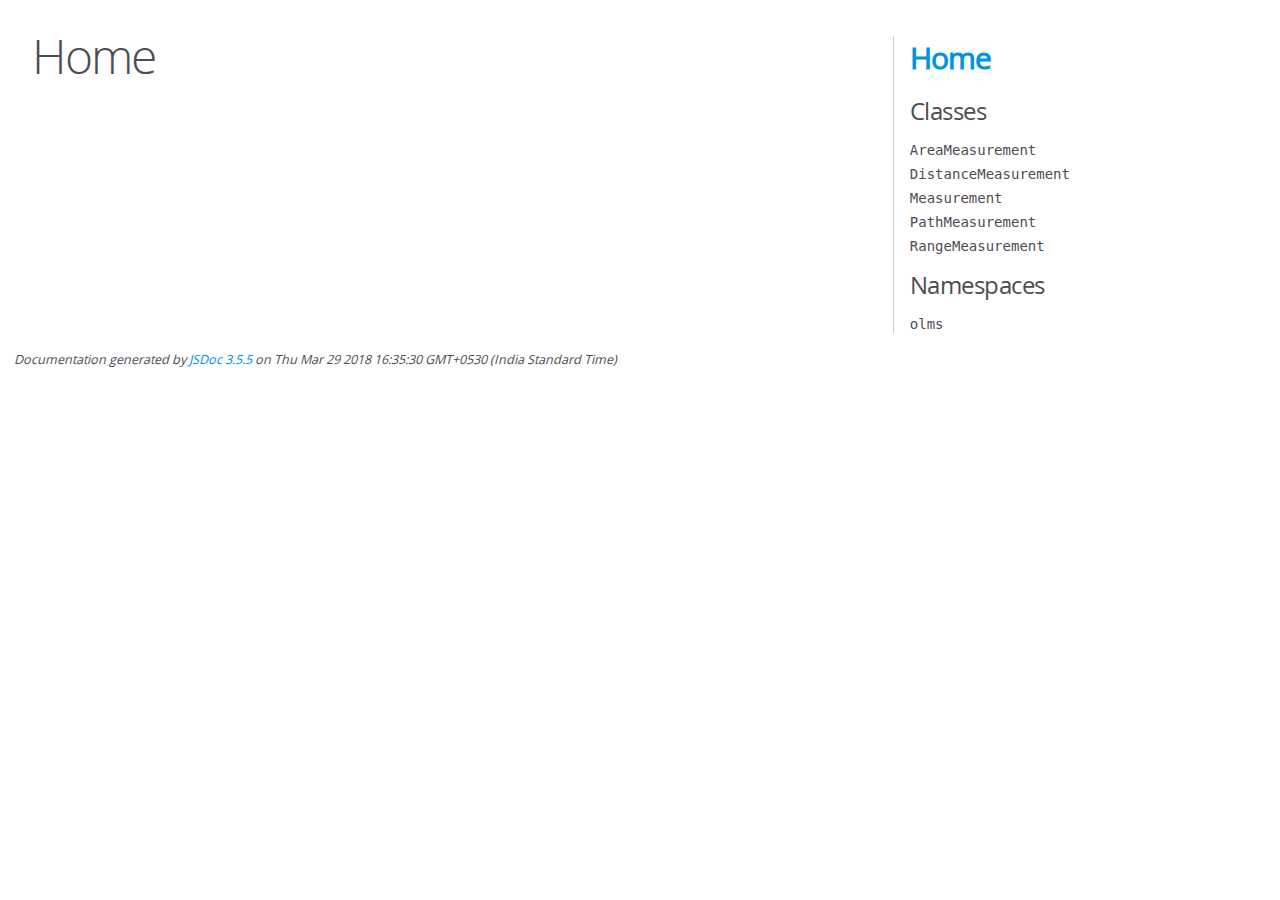
<file: doc/index.html>
<!DOCTYPE html>
<html lang="en">
<head>
    <meta charset="utf-8">
    <title>JSDoc: Home</title>

    <script src="scripts/prettify/prettify.js"> </script>
    <script src="scripts/prettify/lang-css.js"> </script>
    <!--[if lt IE 9]>
      <script src="//html5shiv.googlecode.com/svn/trunk/html5.js"></script>
    <![endif]-->
    <link type="text/css" rel="stylesheet" href="styles/prettify-tomorrow.css">
    <link type="text/css" rel="stylesheet" href="styles/jsdoc-default.css">
</head>

<body>

<div id="main">

    <h1 class="page-title">Home</h1>

    



    


    <h3> </h3>










    









</div>

<nav>
    <h2><a href="index.html">Home</a></h2><h3>Classes</h3><ul><li><a href="olms.AreaMeasurement.html">AreaMeasurement</a></li><li><a href="olms.DistanceMeasurement.html">DistanceMeasurement</a></li><li><a href="olms.Measurement.html">Measurement</a></li><li><a href="olms.PathMeasurement.html">PathMeasurement</a></li><li><a href="olms.RangeMeasurement.html">RangeMeasurement</a></li></ul><h3>Namespaces</h3><ul><li><a href="olms.html">olms</a></li></ul>
</nav>

<br class="clear">

<footer>
    Documentation generated by <a href="https://github.com/jsdoc3/jsdoc">JSDoc 3.5.5</a> on Thu Mar 29 2018 16:35:30 GMT+0530 (India Standard Time)
</footer>

<script> prettyPrint(); </script>
<script src="scripts/linenumber.js"> </script>
</body>
</html>
</file>
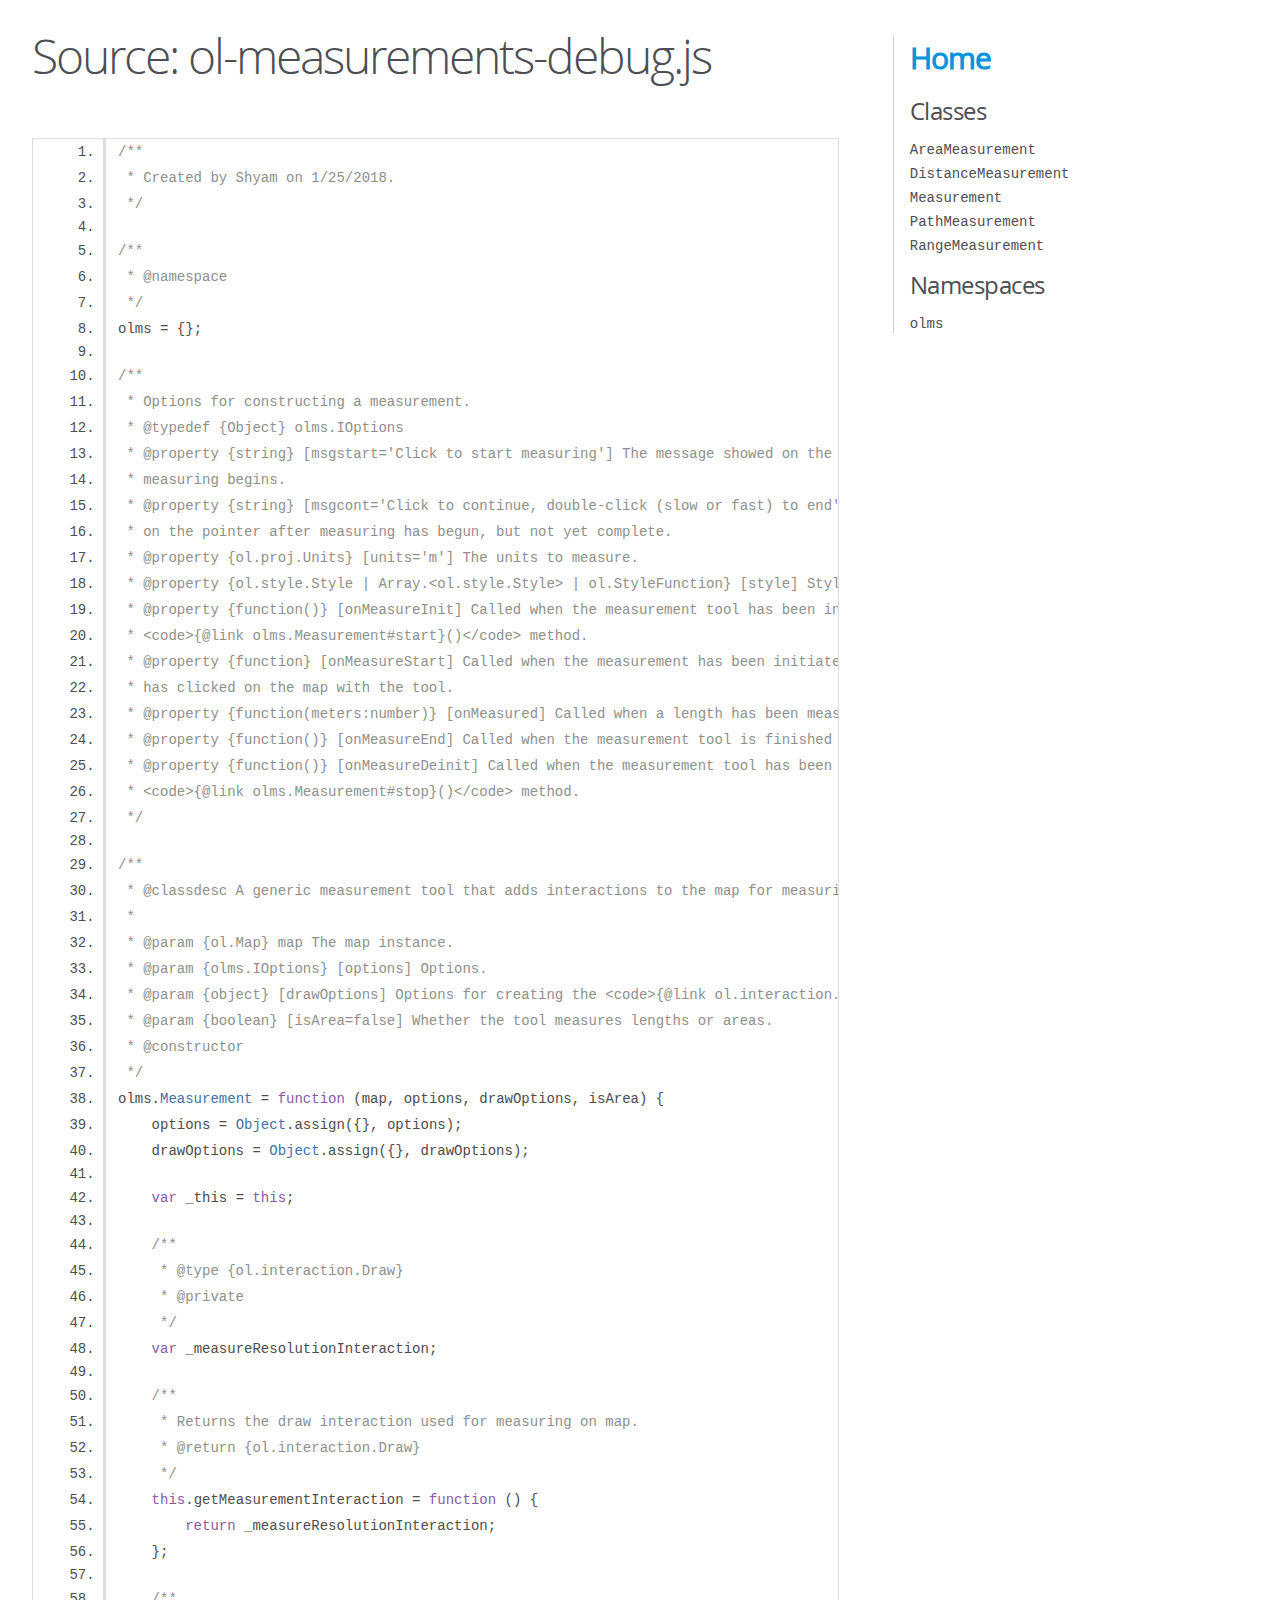
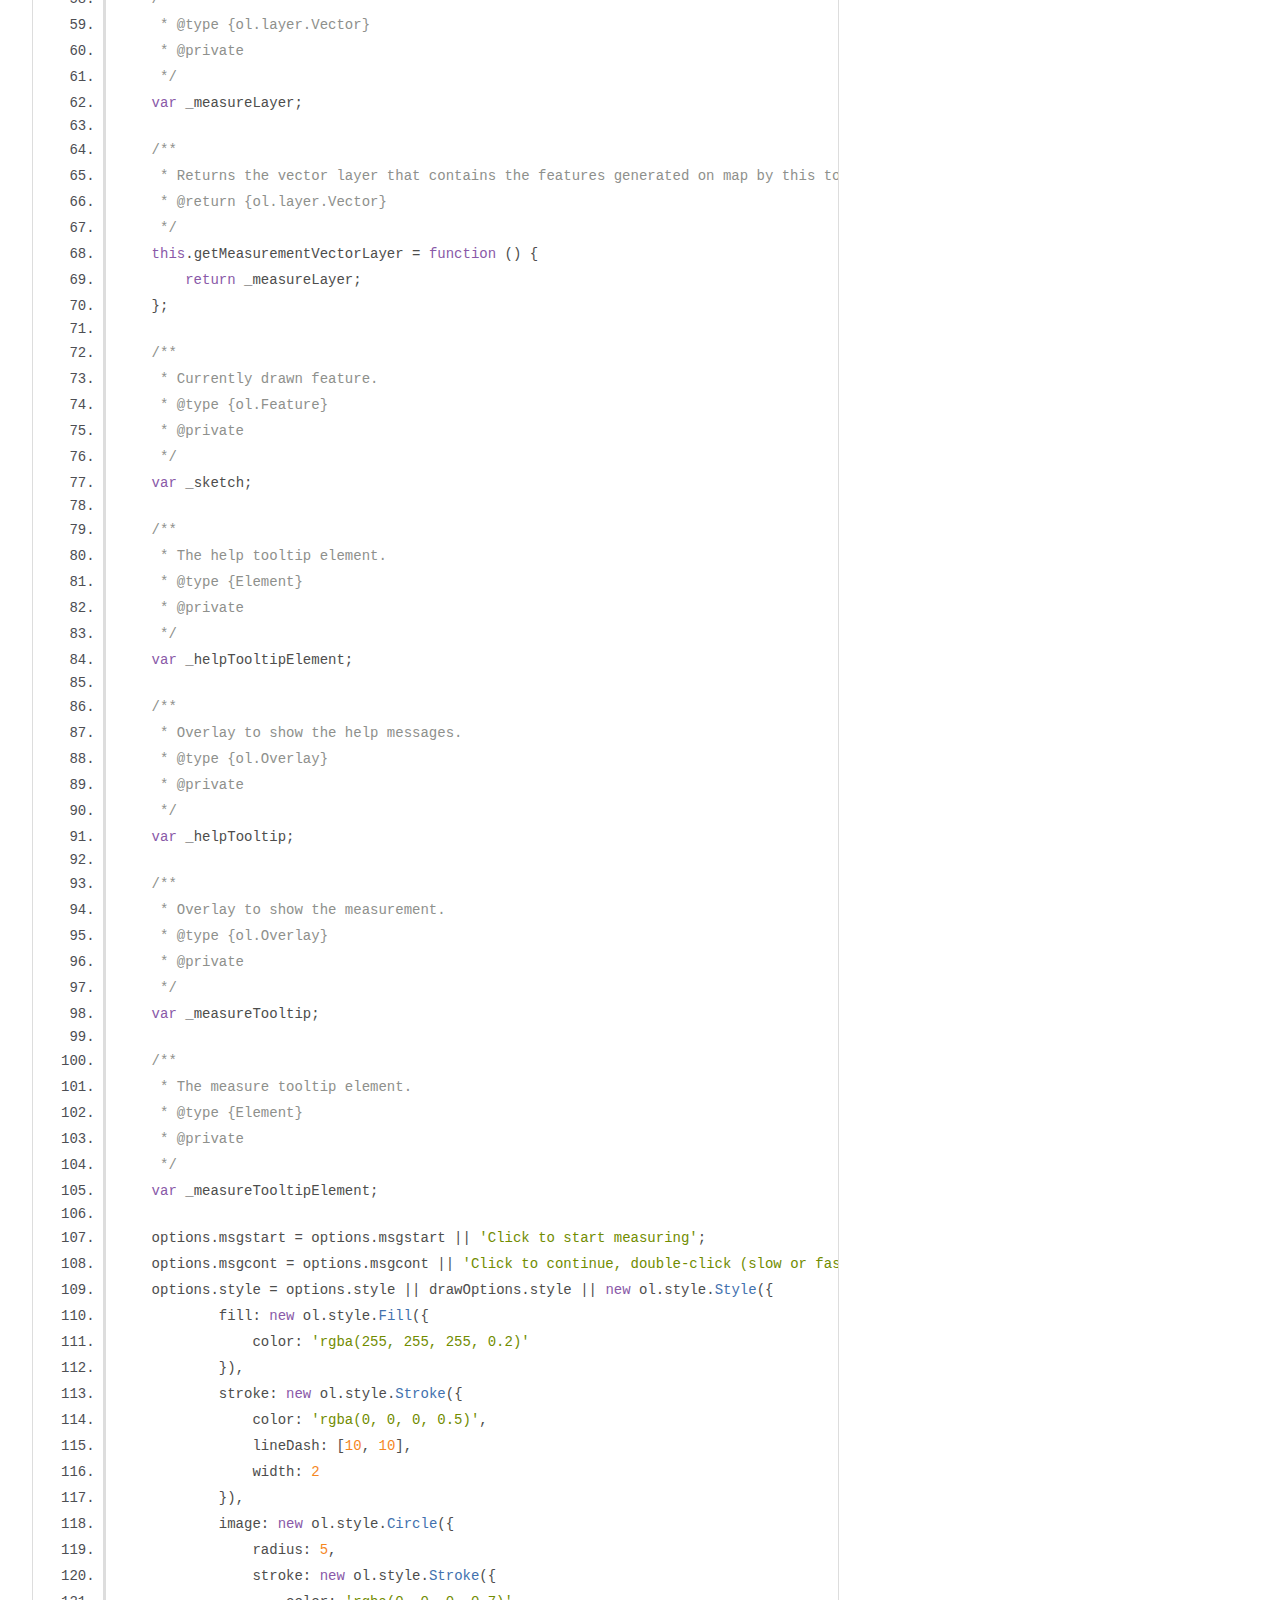
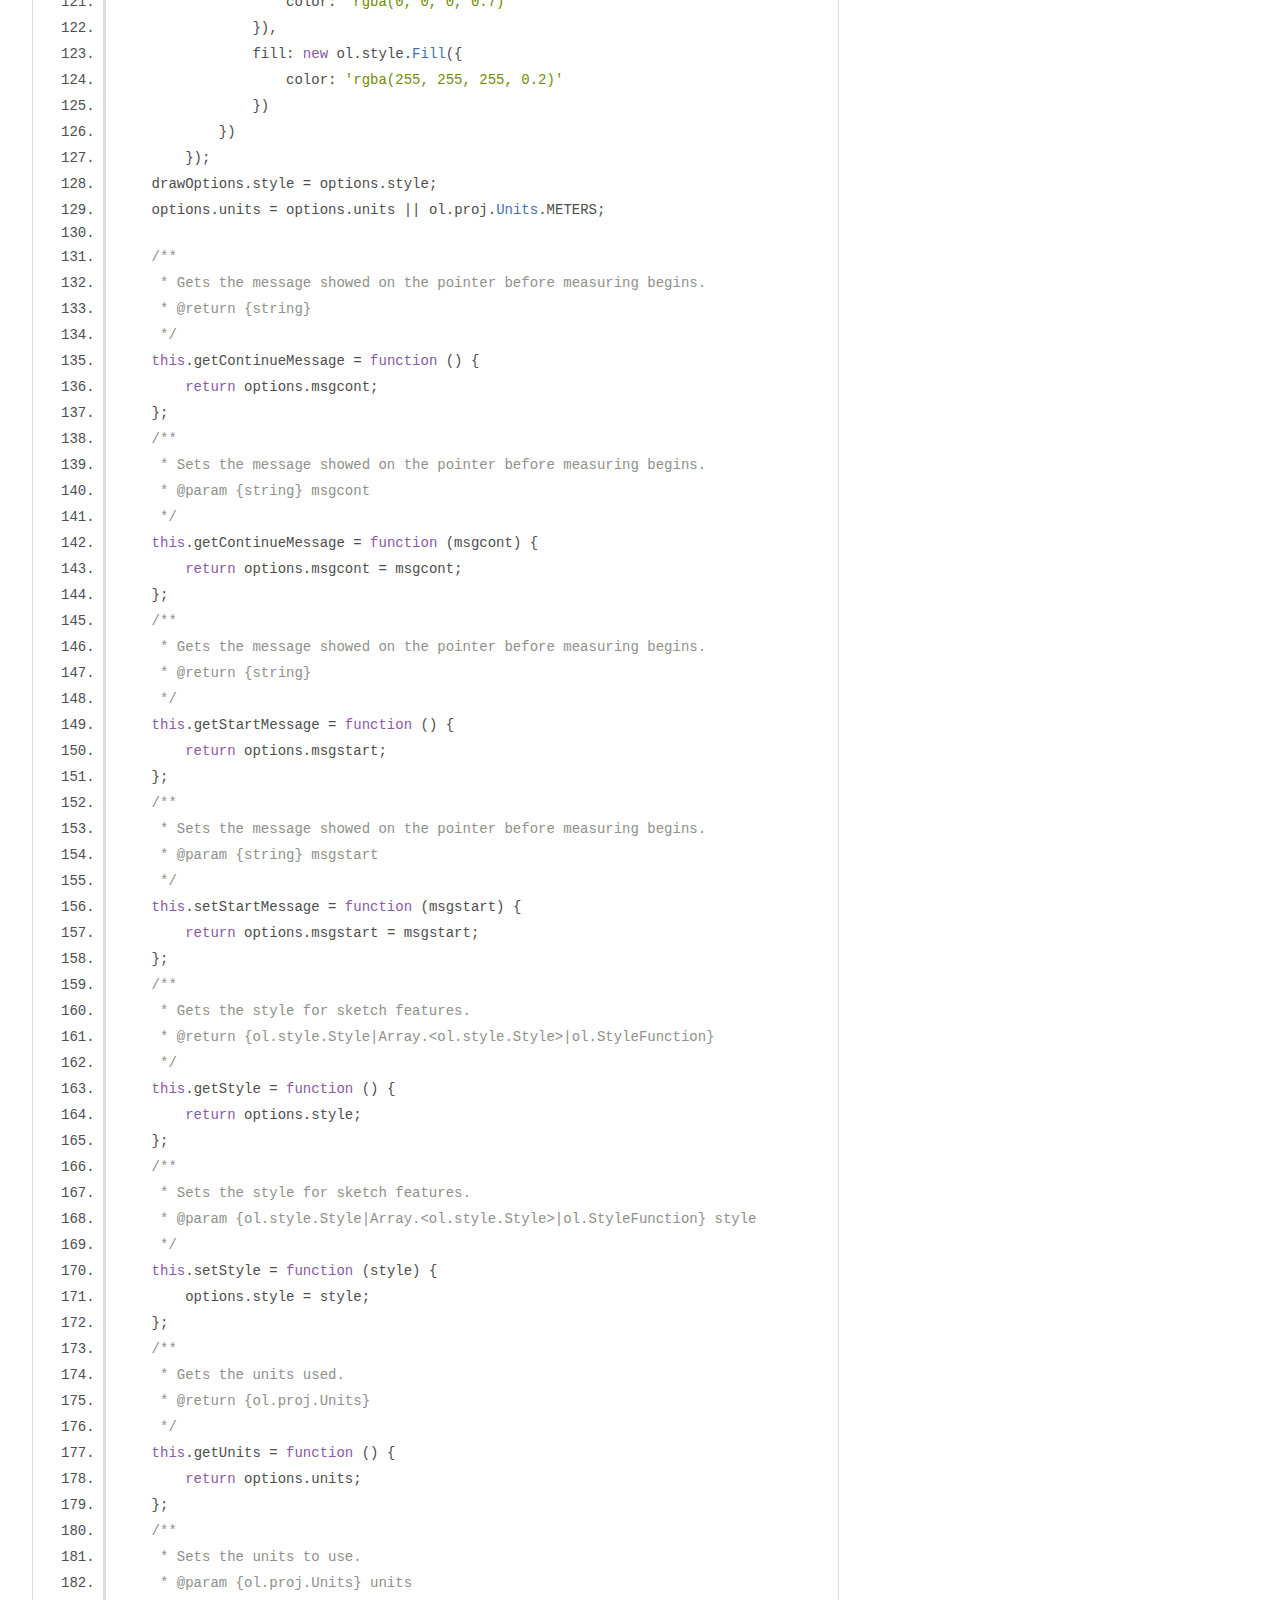
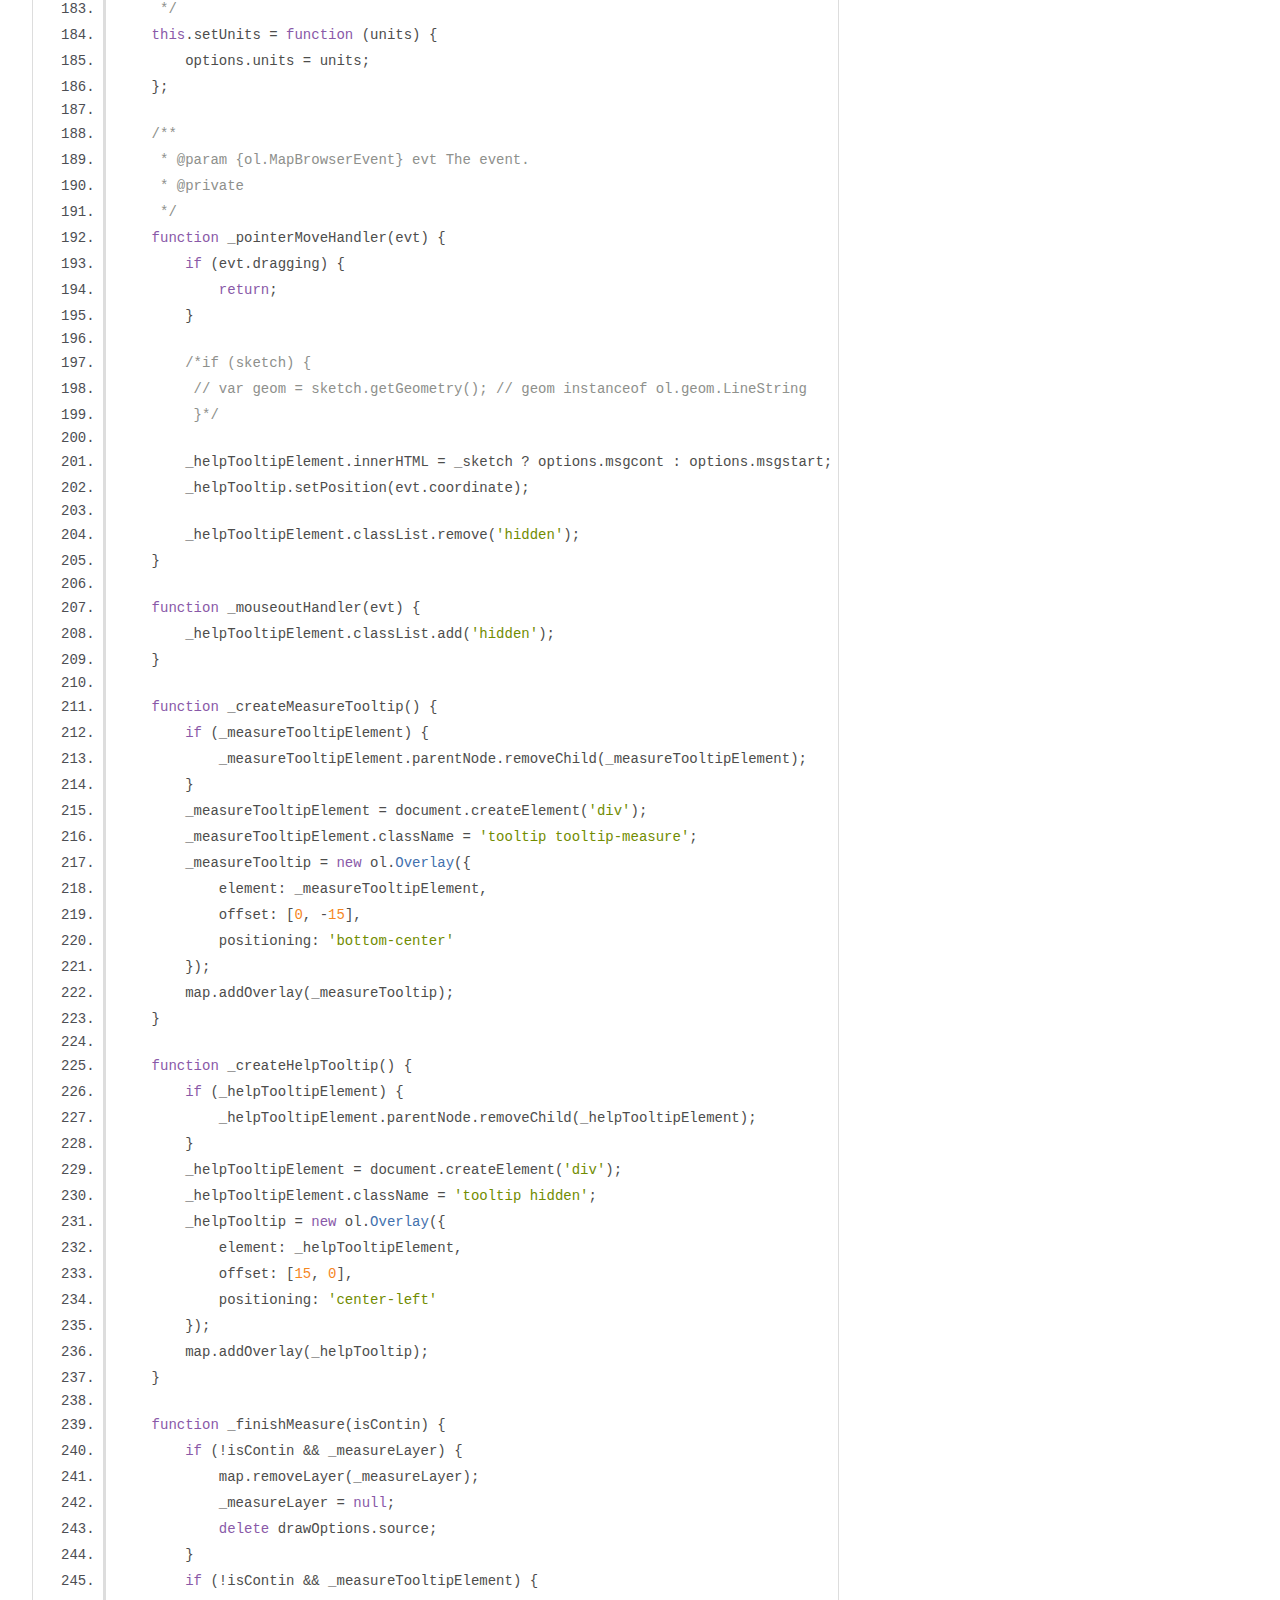
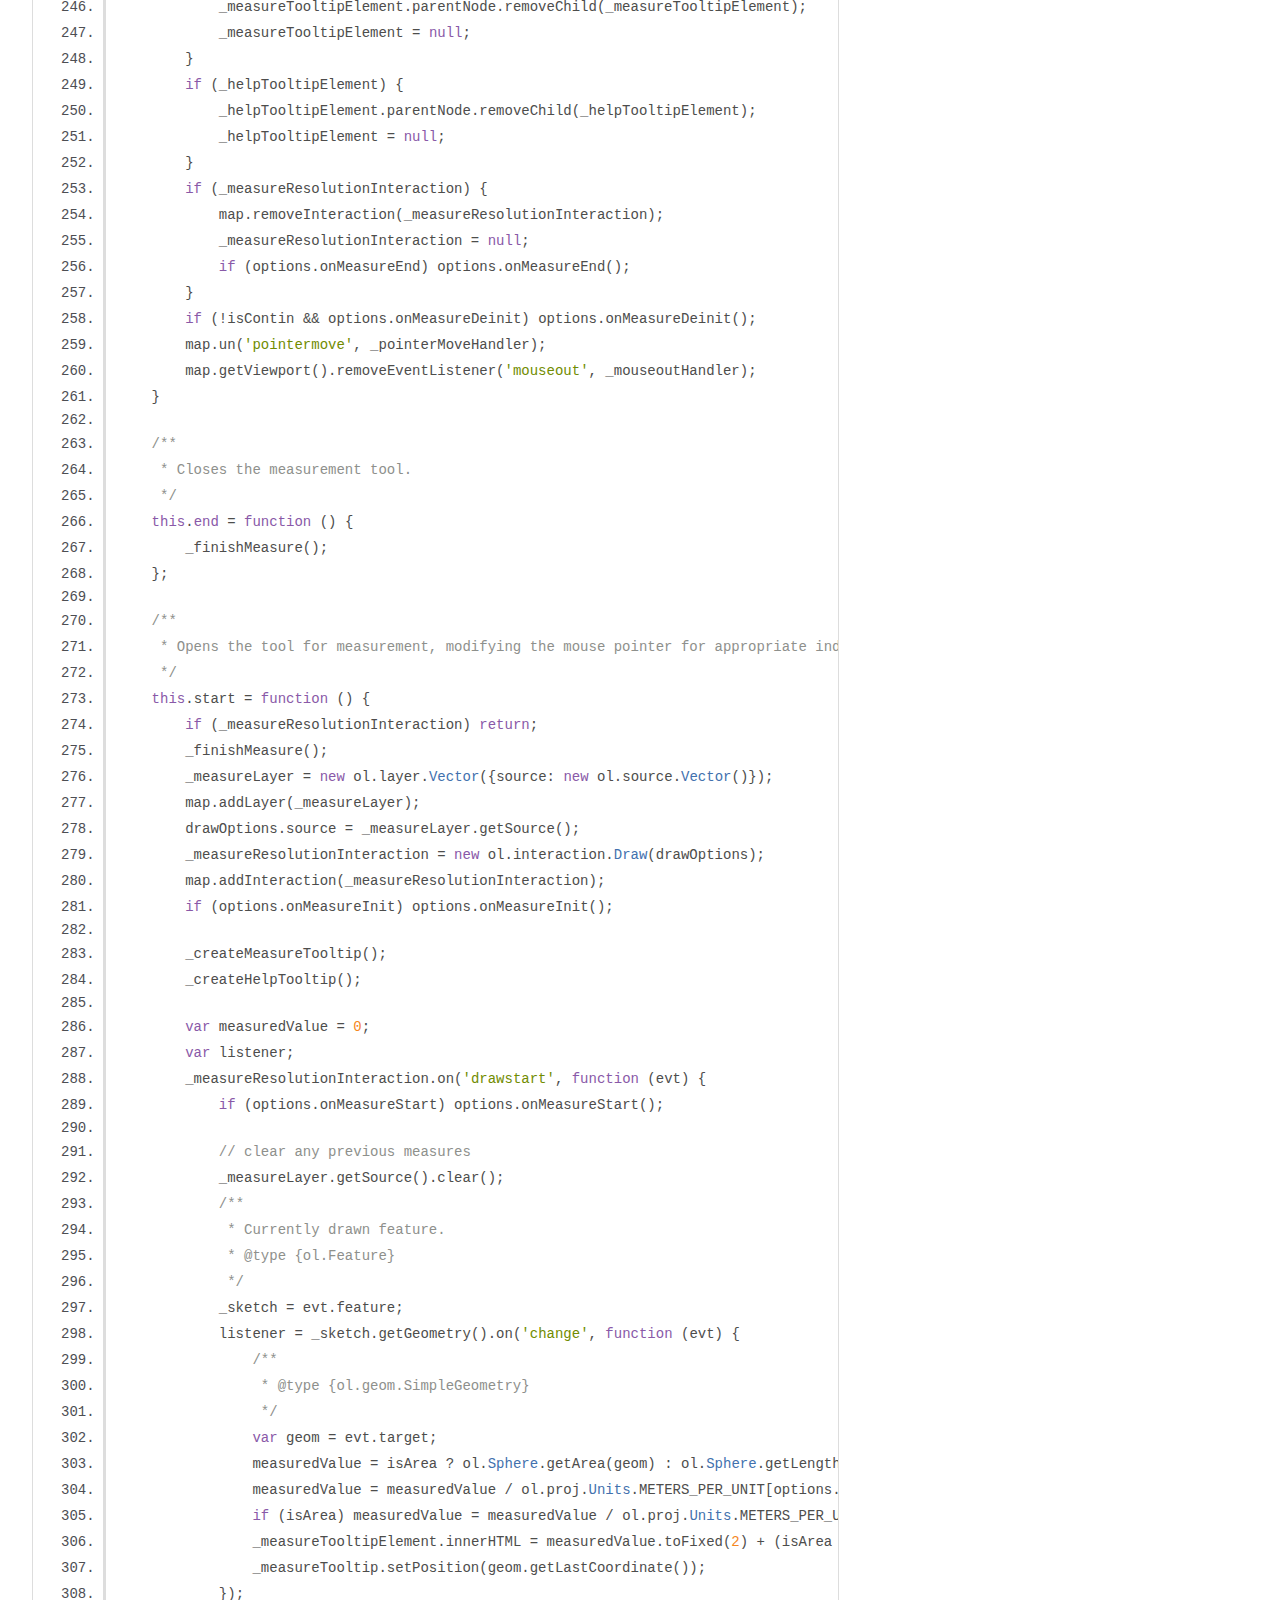
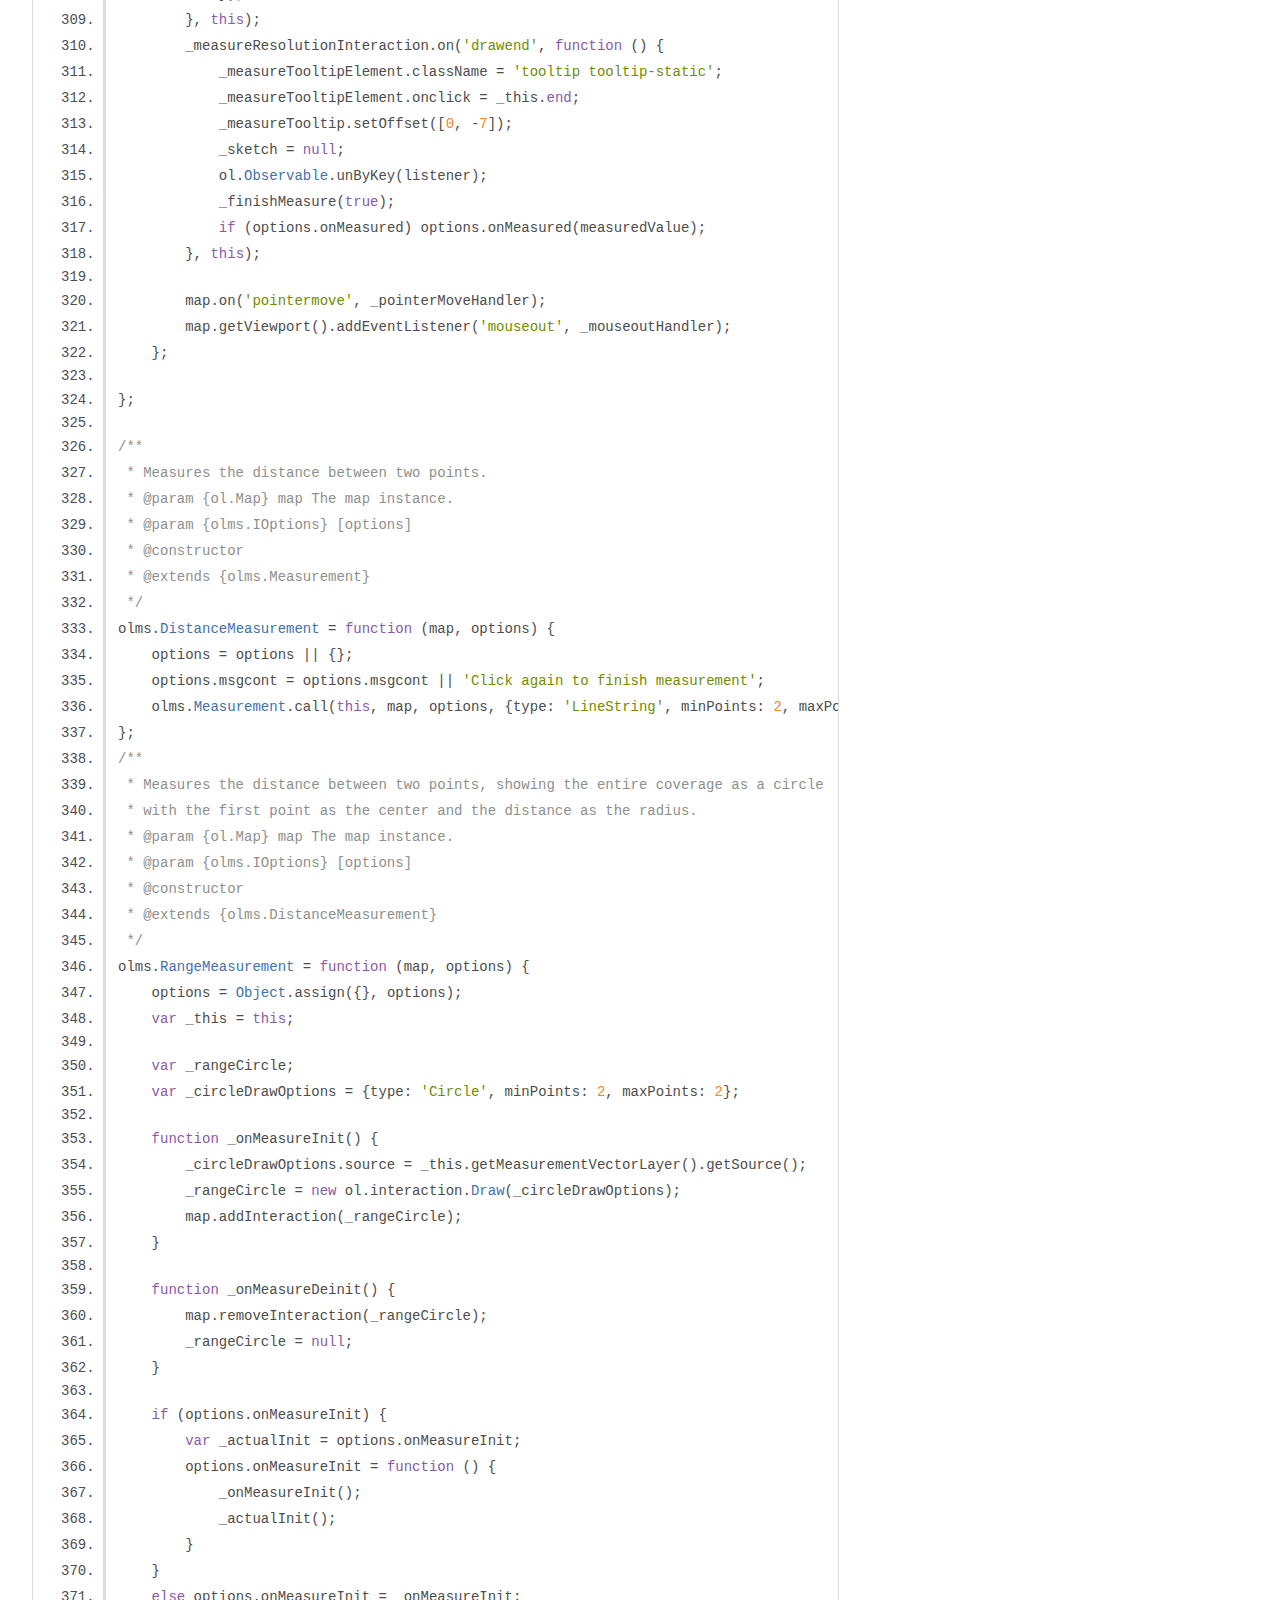
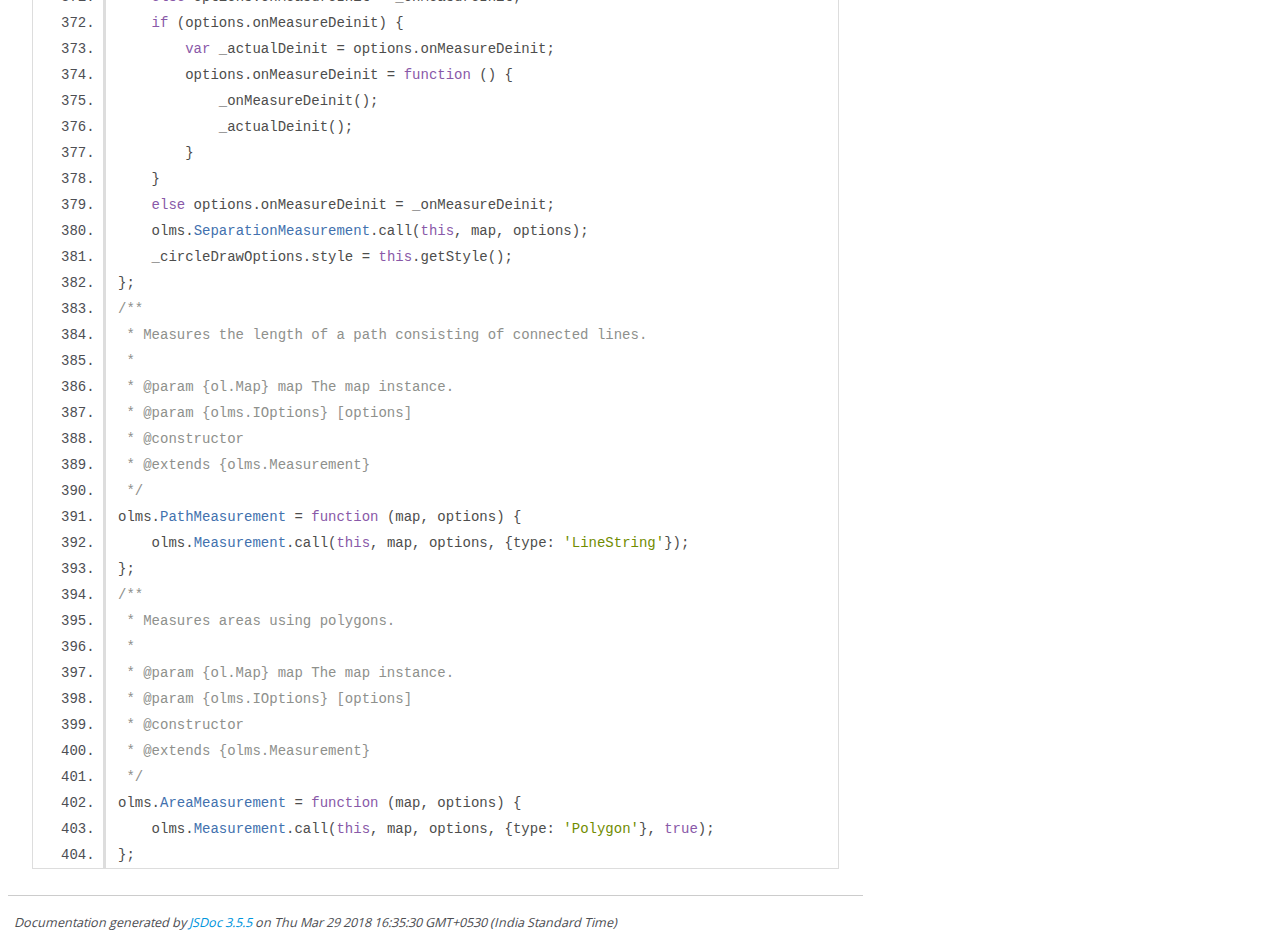
<file: doc/ol-measurements-debug.js.html>
<!DOCTYPE html>
<html lang="en">
<head>
    <meta charset="utf-8">
    <title>JSDoc: Source: ol-measurements-debug.js</title>

    <script src="scripts/prettify/prettify.js"> </script>
    <script src="scripts/prettify/lang-css.js"> </script>
    <!--[if lt IE 9]>
      <script src="//html5shiv.googlecode.com/svn/trunk/html5.js"></script>
    <![endif]-->
    <link type="text/css" rel="stylesheet" href="styles/prettify-tomorrow.css">
    <link type="text/css" rel="stylesheet" href="styles/jsdoc-default.css">
</head>

<body>

<div id="main">

    <h1 class="page-title">Source: ol-measurements-debug.js</h1>

    



    
    <section>
        <article>
            <pre class="prettyprint source linenums"><code>/**
 * Created by Shyam on 1/25/2018.
 */

/**
 * @namespace
 */
olms = {};

/**
 * Options for constructing a measurement.
 * @typedef {Object} olms.IOptions
 * @property {string} [msgstart='Click to start measuring'] The message showed on the pointer before
 * measuring begins.
 * @property {string} [msgcont='Click to continue, double-click (slow or fast) to end'] The message showed
 * on the pointer after measuring has begun, but not yet complete.
 * @property {ol.proj.Units} [units='m'] The units to measure.
 * @property {ol.style.Style | Array.&lt;ol.style.Style> | ol.StyleFunction} [style] Style for sketch features.
 * @property {function()} [onMeasureInit] Called when the measurement tool has been initiated with the
 * &lt;code>{@link olms.Measurement#start}()&lt;/code> method.
 * @property {function} [onMeasureStart] Called when the measurement has been initiated, i.e. the user
 * has clicked on the map with the tool.
 * @property {function(meters:number)} [onMeasured] Called when a length has been measured.
 * @property {function()} [onMeasureEnd] Called when the measurement tool is finished and removed from the map.
 * @property {function()} [onMeasureDeinit] Called when the measurement tool has been terminated with the
 * &lt;code>{@link olms.Measurement#stop}()&lt;/code> method.
 */

/**
 * @classdesc A generic measurement tool that adds interactions to the map for measuring distances and areas.
 *
 * @param {ol.Map} map The map instance.
 * @param {olms.IOptions} [options] Options.
 * @param {object} [drawOptions] Options for creating the &lt;code>{@link ol.interaction.Draw}&lt;/code>.
 * @param {boolean} [isArea=false] Whether the tool measures lengths or areas.
 * @constructor
 */
olms.Measurement = function (map, options, drawOptions, isArea) {
    options = Object.assign({}, options);
    drawOptions = Object.assign({}, drawOptions);

    var _this = this;

    /**
     * @type {ol.interaction.Draw}
     * @private
     */
    var _measureResolutionInteraction;

    /**
     * Returns the draw interaction used for measuring on map.
     * @return {ol.interaction.Draw}
     */
    this.getMeasurementInteraction = function () {
        return _measureResolutionInteraction;
    };

    /**
     * @type {ol.layer.Vector}
     * @private
     */
    var _measureLayer;

    /**
     * Returns the vector layer that contains the features generated on map by this tool.
     * @return {ol.layer.Vector}
     */
    this.getMeasurementVectorLayer = function () {
        return _measureLayer;
    };

    /**
     * Currently drawn feature.
     * @type {ol.Feature}
     * @private
     */
    var _sketch;

    /**
     * The help tooltip element.
     * @type {Element}
     * @private
     */
    var _helpTooltipElement;

    /**
     * Overlay to show the help messages.
     * @type {ol.Overlay}
     * @private
     */
    var _helpTooltip;

    /**
     * Overlay to show the measurement.
     * @type {ol.Overlay}
     * @private
     */
    var _measureTooltip;

    /**
     * The measure tooltip element.
     * @type {Element}
     * @private
     */
    var _measureTooltipElement;

    options.msgstart = options.msgstart || 'Click to start measuring';
    options.msgcont = options.msgcont || 'Click to continue, double-click (slow or fast) to end';
    options.style = options.style || drawOptions.style || new ol.style.Style({
            fill: new ol.style.Fill({
                color: 'rgba(255, 255, 255, 0.2)'
            }),
            stroke: new ol.style.Stroke({
                color: 'rgba(0, 0, 0, 0.5)',
                lineDash: [10, 10],
                width: 2
            }),
            image: new ol.style.Circle({
                radius: 5,
                stroke: new ol.style.Stroke({
                    color: 'rgba(0, 0, 0, 0.7)'
                }),
                fill: new ol.style.Fill({
                    color: 'rgba(255, 255, 255, 0.2)'
                })
            })
        });
    drawOptions.style = options.style;
    options.units = options.units || ol.proj.Units.METERS;

    /**
     * Gets the message showed on the pointer before measuring begins.
     * @return {string}
     */
    this.getContinueMessage = function () {
        return options.msgcont;
    };
    /**
     * Sets the message showed on the pointer before measuring begins.
     * @param {string} msgcont
     */
    this.getContinueMessage = function (msgcont) {
        return options.msgcont = msgcont;
    };
    /**
     * Gets the message showed on the pointer before measuring begins.
     * @return {string}
     */
    this.getStartMessage = function () {
        return options.msgstart;
    };
    /**
     * Sets the message showed on the pointer before measuring begins.
     * @param {string} msgstart
     */
    this.setStartMessage = function (msgstart) {
        return options.msgstart = msgstart;
    };
    /**
     * Gets the style for sketch features.
     * @return {ol.style.Style|Array.&lt;ol.style.Style>|ol.StyleFunction}
     */
    this.getStyle = function () {
        return options.style;
    };
    /**
     * Sets the style for sketch features.
     * @param {ol.style.Style|Array.&lt;ol.style.Style>|ol.StyleFunction} style
     */
    this.setStyle = function (style) {
        options.style = style;
    };
    /**
     * Gets the units used.
     * @return {ol.proj.Units}
     */
    this.getUnits = function () {
        return options.units;
    };
    /**
     * Sets the units to use.
     * @param {ol.proj.Units} units
     */
    this.setUnits = function (units) {
        options.units = units;
    };

    /**
     * @param {ol.MapBrowserEvent} evt The event.
     * @private
     */
    function _pointerMoveHandler(evt) {
        if (evt.dragging) {
            return;
        }

        /*if (sketch) {
         // var geom = sketch.getGeometry(); // geom instanceof ol.geom.LineString
         }*/

        _helpTooltipElement.innerHTML = _sketch ? options.msgcont : options.msgstart;
        _helpTooltip.setPosition(evt.coordinate);

        _helpTooltipElement.classList.remove('hidden');
    }

    function _mouseoutHandler(evt) {
        _helpTooltipElement.classList.add('hidden');
    }

    function _createMeasureTooltip() {
        if (_measureTooltipElement) {
            _measureTooltipElement.parentNode.removeChild(_measureTooltipElement);
        }
        _measureTooltipElement = document.createElement('div');
        _measureTooltipElement.className = 'tooltip tooltip-measure';
        _measureTooltip = new ol.Overlay({
            element: _measureTooltipElement,
            offset: [0, -15],
            positioning: 'bottom-center'
        });
        map.addOverlay(_measureTooltip);
    }

    function _createHelpTooltip() {
        if (_helpTooltipElement) {
            _helpTooltipElement.parentNode.removeChild(_helpTooltipElement);
        }
        _helpTooltipElement = document.createElement('div');
        _helpTooltipElement.className = 'tooltip hidden';
        _helpTooltip = new ol.Overlay({
            element: _helpTooltipElement,
            offset: [15, 0],
            positioning: 'center-left'
        });
        map.addOverlay(_helpTooltip);
    }

    function _finishMeasure(isContin) {
        if (!isContin &amp;&amp; _measureLayer) {
            map.removeLayer(_measureLayer);
            _measureLayer = null;
            delete drawOptions.source;
        }
        if (!isContin &amp;&amp; _measureTooltipElement) {
            _measureTooltipElement.parentNode.removeChild(_measureTooltipElement);
            _measureTooltipElement = null;
        }
        if (_helpTooltipElement) {
            _helpTooltipElement.parentNode.removeChild(_helpTooltipElement);
            _helpTooltipElement = null;
        }
        if (_measureResolutionInteraction) {
            map.removeInteraction(_measureResolutionInteraction);
            _measureResolutionInteraction = null;
            if (options.onMeasureEnd) options.onMeasureEnd();
        }
        if (!isContin &amp;&amp; options.onMeasureDeinit) options.onMeasureDeinit();
        map.un('pointermove', _pointerMoveHandler);
        map.getViewport().removeEventListener('mouseout', _mouseoutHandler);
    }

    /**
     * Closes the measurement tool.
     */
    this.end = function () {
        _finishMeasure();
    };

    /**
     * Opens the tool for measurement, modifying the mouse pointer for appropriate indication.
     */
    this.start = function () {
        if (_measureResolutionInteraction) return;
        _finishMeasure();
        _measureLayer = new ol.layer.Vector({source: new ol.source.Vector()});
        map.addLayer(_measureLayer);
        drawOptions.source = _measureLayer.getSource();
        _measureResolutionInteraction = new ol.interaction.Draw(drawOptions);
        map.addInteraction(_measureResolutionInteraction);
        if (options.onMeasureInit) options.onMeasureInit();

        _createMeasureTooltip();
        _createHelpTooltip();

        var measuredValue = 0;
        var listener;
        _measureResolutionInteraction.on('drawstart', function (evt) {
            if (options.onMeasureStart) options.onMeasureStart();

            // clear any previous measures
            _measureLayer.getSource().clear();
            /**
             * Currently drawn feature.
             * @type {ol.Feature}
             */
            _sketch = evt.feature;
            listener = _sketch.getGeometry().on('change', function (evt) {
                /**
                 * @type {ol.geom.SimpleGeometry}
                 */
                var geom = evt.target;
                measuredValue = isArea ? ol.Sphere.getArea(geom) : ol.Sphere.getLength(geom);
                measuredValue = measuredValue / ol.proj.Units.METERS_PER_UNIT[options.units];
                if (isArea) measuredValue = measuredValue / ol.proj.Units.METERS_PER_UNIT[options.units];
                _measureTooltipElement.innerHTML = measuredValue.toFixed(2) + (isArea ? " sq " : " ") + options.units;
                _measureTooltip.setPosition(geom.getLastCoordinate());
            });
        }, this);
        _measureResolutionInteraction.on('drawend', function () {
            _measureTooltipElement.className = 'tooltip tooltip-static';
            _measureTooltipElement.onclick = _this.end;
            _measureTooltip.setOffset([0, -7]);
            _sketch = null;
            ol.Observable.unByKey(listener);
            _finishMeasure(true);
            if (options.onMeasured) options.onMeasured(measuredValue);
        }, this);

        map.on('pointermove', _pointerMoveHandler);
        map.getViewport().addEventListener('mouseout', _mouseoutHandler);
    };

};

/**
 * Measures the distance between two points.
 * @param {ol.Map} map The map instance.
 * @param {olms.IOptions} [options]
 * @constructor
 * @extends {olms.Measurement}
 */
olms.DistanceMeasurement = function (map, options) {
    options = options || {};
    options.msgcont = options.msgcont || 'Click again to finish measurement';
    olms.Measurement.call(this, map, options, {type: 'LineString', minPoints: 2, maxPoints: 2});
};
/**
 * Measures the distance between two points, showing the entire coverage as a circle
 * with the first point as the center and the distance as the radius.
 * @param {ol.Map} map The map instance.
 * @param {olms.IOptions} [options]
 * @constructor
 * @extends {olms.DistanceMeasurement}
 */
olms.RangeMeasurement = function (map, options) {
    options = Object.assign({}, options);
    var _this = this;

    var _rangeCircle;
    var _circleDrawOptions = {type: 'Circle', minPoints: 2, maxPoints: 2};

    function _onMeasureInit() {
        _circleDrawOptions.source = _this.getMeasurementVectorLayer().getSource();
        _rangeCircle = new ol.interaction.Draw(_circleDrawOptions);
        map.addInteraction(_rangeCircle);
    }

    function _onMeasureDeinit() {
        map.removeInteraction(_rangeCircle);
        _rangeCircle = null;
    }

    if (options.onMeasureInit) {
        var _actualInit = options.onMeasureInit;
        options.onMeasureInit = function () {
            _onMeasureInit();
            _actualInit();
        }
    }
    else options.onMeasureInit = _onMeasureInit;
    if (options.onMeasureDeinit) {
        var _actualDeinit = options.onMeasureDeinit;
        options.onMeasureDeinit = function () {
            _onMeasureDeinit();
            _actualDeinit();
        }
    }
    else options.onMeasureDeinit = _onMeasureDeinit;
    olms.SeparationMeasurement.call(this, map, options);
    _circleDrawOptions.style = this.getStyle();
};
/**
 * Measures the length of a path consisting of connected lines.
 *
 * @param {ol.Map} map The map instance.
 * @param {olms.IOptions} [options]
 * @constructor
 * @extends {olms.Measurement}
 */
olms.PathMeasurement = function (map, options) {
    olms.Measurement.call(this, map, options, {type: 'LineString'});
};
/**
 * Measures areas using polygons.
 *
 * @param {ol.Map} map The map instance.
 * @param {olms.IOptions} [options]
 * @constructor
 * @extends {olms.Measurement}
 */
olms.AreaMeasurement = function (map, options) {
    olms.Measurement.call(this, map, options, {type: 'Polygon'}, true);
};</code></pre>
        </article>
    </section>




</div>

<nav>
    <h2><a href="index.html">Home</a></h2><h3>Classes</h3><ul><li><a href="olms.AreaMeasurement.html">AreaMeasurement</a></li><li><a href="olms.DistanceMeasurement.html">DistanceMeasurement</a></li><li><a href="olms.Measurement.html">Measurement</a></li><li><a href="olms.PathMeasurement.html">PathMeasurement</a></li><li><a href="olms.RangeMeasurement.html">RangeMeasurement</a></li></ul><h3>Namespaces</h3><ul><li><a href="olms.html">olms</a></li></ul>
</nav>

<br class="clear">

<footer>
    Documentation generated by <a href="https://github.com/jsdoc3/jsdoc">JSDoc 3.5.5</a> on Thu Mar 29 2018 16:35:30 GMT+0530 (India Standard Time)
</footer>

<script> prettyPrint(); </script>
<script src="scripts/linenumber.js"> </script>
</body>
</html>
</file>
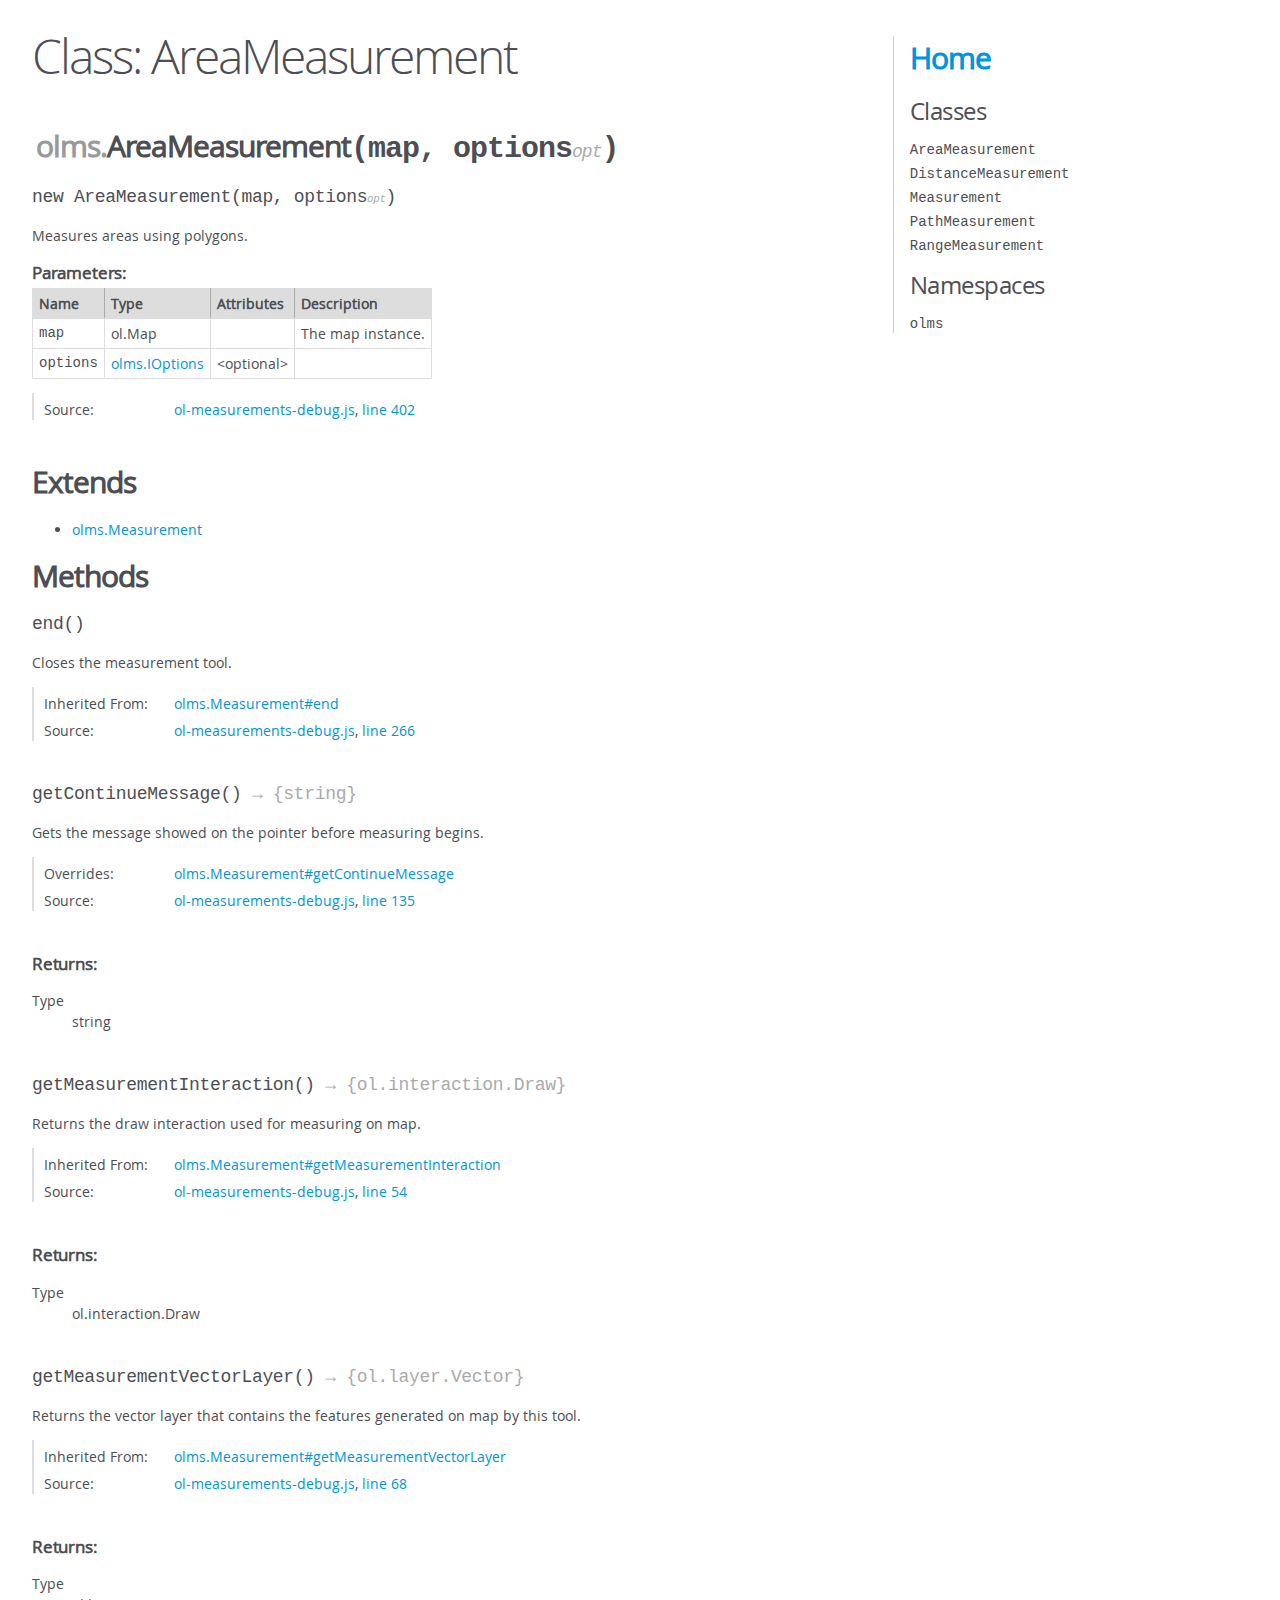
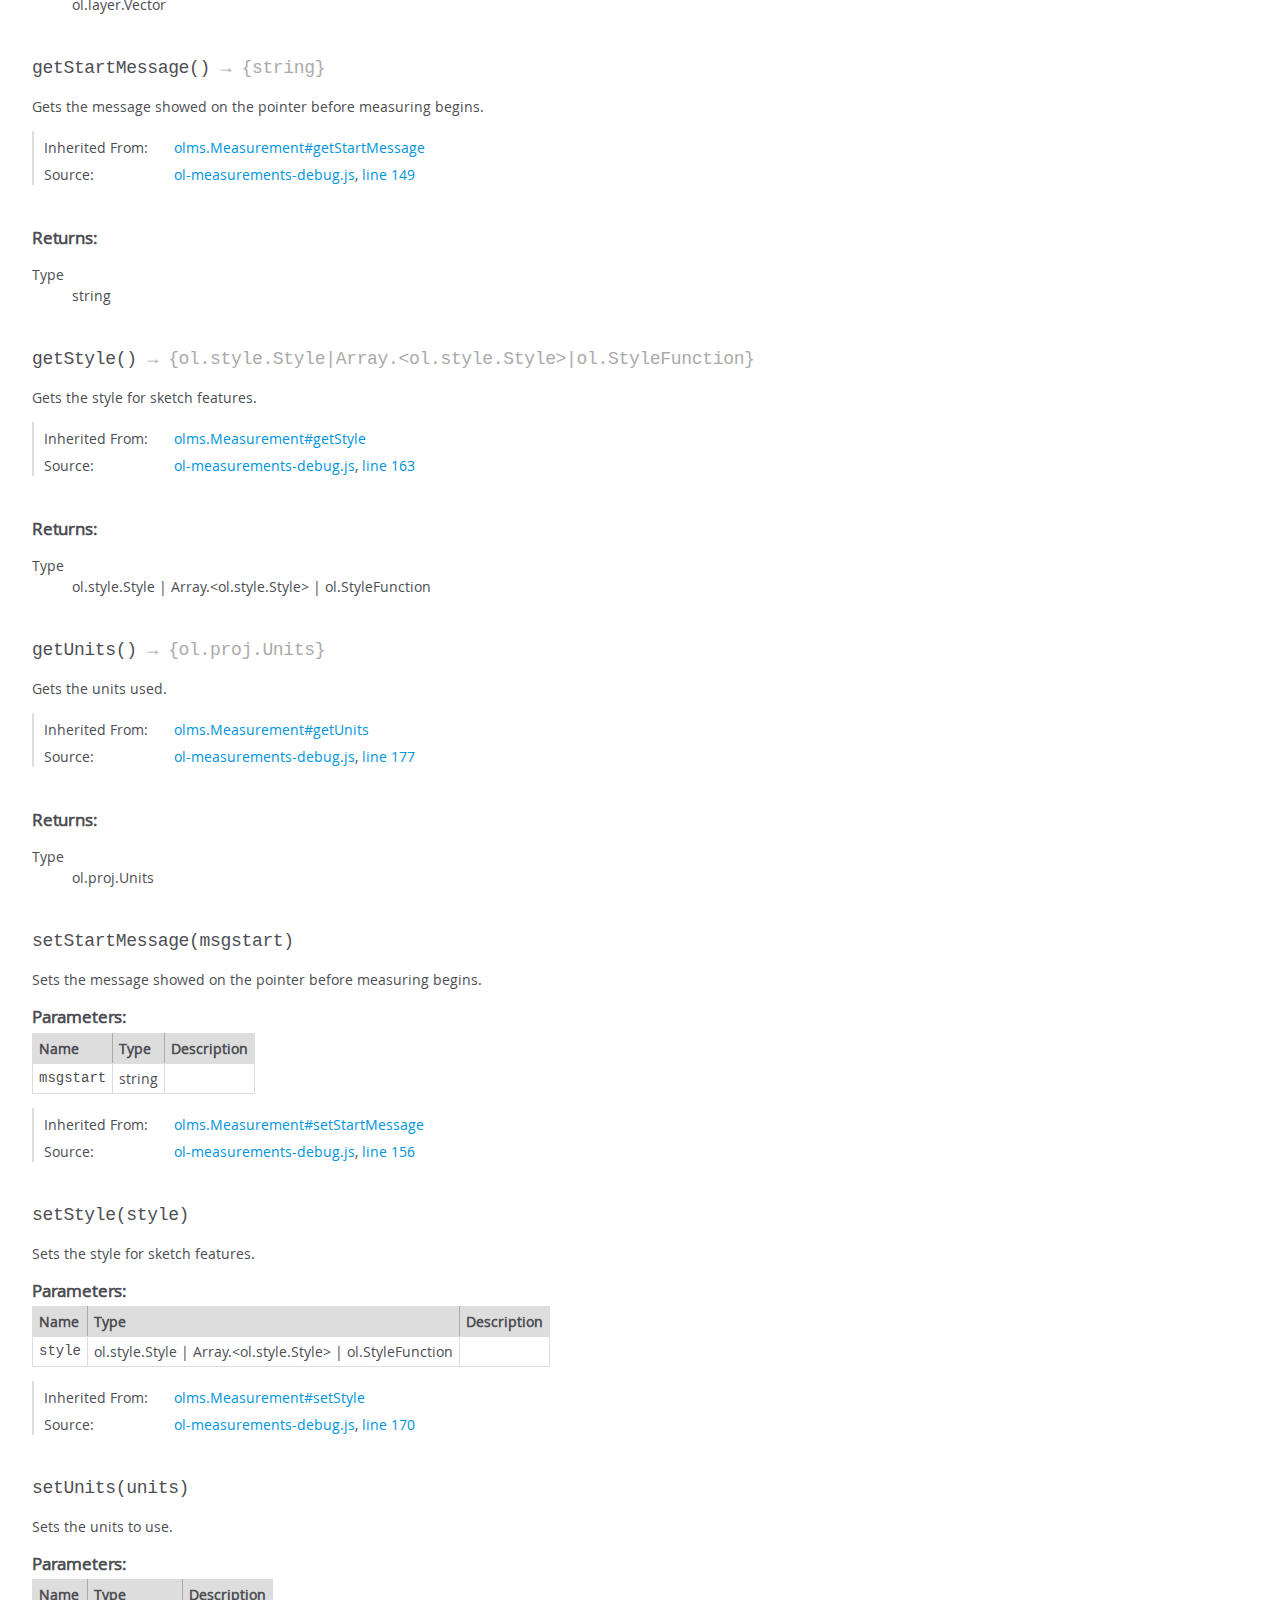
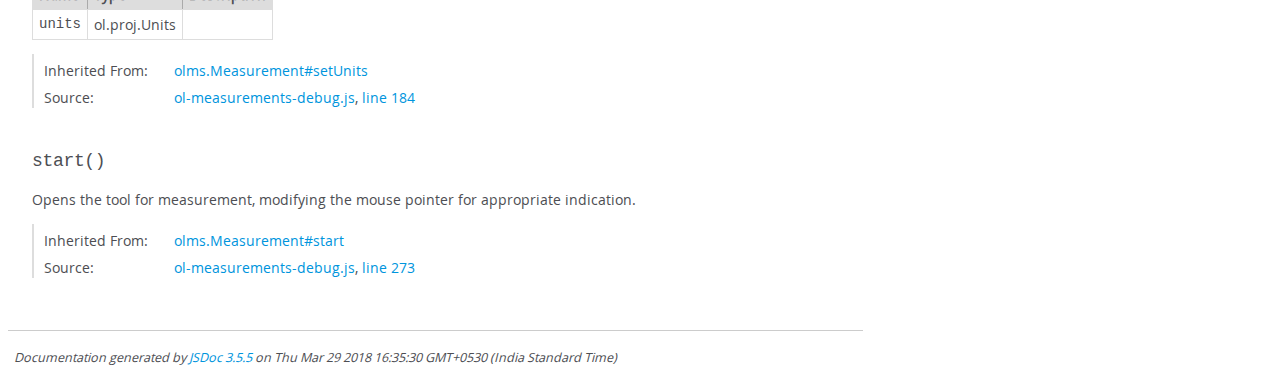
<file: doc/olms.AreaMeasurement.html>
<!DOCTYPE html>
<html lang="en">
<head>
    <meta charset="utf-8">
    <title>JSDoc: Class: AreaMeasurement</title>

    <script src="scripts/prettify/prettify.js"> </script>
    <script src="scripts/prettify/lang-css.js"> </script>
    <!--[if lt IE 9]>
      <script src="//html5shiv.googlecode.com/svn/trunk/html5.js"></script>
    <![endif]-->
    <link type="text/css" rel="stylesheet" href="styles/prettify-tomorrow.css">
    <link type="text/css" rel="stylesheet" href="styles/jsdoc-default.css">
</head>

<body>

<div id="main">

    <h1 class="page-title">Class: AreaMeasurement</h1>

    




<section>

<header>
    
        <h2><span class="attribs"><span class="type-signature"></span></span>
            <span class="ancestors"><a href="olms.html">olms</a>.</span>AreaMeasurement<span class="signature">(map, options<span class="signature-attributes">opt</span>)</span><span class="type-signature"></span></h2>
        
    
</header>

<article>
    <div class="container-overview">
    
        

    

    
    <h4 class="name" id="AreaMeasurement"><span class="type-signature"></span>new AreaMeasurement<span class="signature">(map, options<span class="signature-attributes">opt</span>)</span><span class="type-signature"></span></h4>
    

    



<div class="description">
    Measures areas using polygons.
</div>









    <h5>Parameters:</h5>
    

<table class="params">
    <thead>
    <tr>
        
        <th>Name</th>
        

        <th>Type</th>

        
        <th>Attributes</th>
        

        

        <th class="last">Description</th>
    </tr>
    </thead>

    <tbody>
    

        <tr>
            
                <td class="name"><code>map</code></td>
            

            <td class="type">
            
                
<span class="param-type">ol.Map</span>


            
            </td>

            
                <td class="attributes">
                

                

                
                </td>
            

            

            <td class="description last">The map instance.</td>
        </tr>

    

        <tr>
            
                <td class="name"><code>options</code></td>
            

            <td class="type">
            
                
<span class="param-type"><a href="olms.html#.IOptions">olms.IOptions</a></span>


            
            </td>

            
                <td class="attributes">
                
                    &lt;optional><br>
                

                

                
                </td>
            

            

            <td class="description last"></td>
        </tr>

    
    </tbody>
</table>






<dl class="details">

    

    

    

    

    

    

    

    

    

    

    

    

    
    <dt class="tag-source">Source:</dt>
    <dd class="tag-source"><ul class="dummy"><li>
        <a href="ol-measurements-debug.js.html">ol-measurements-debug.js</a>, <a href="ol-measurements-debug.js.html#line402">line 402</a>
    </li></ul></dd>
    

    

    

    
</dl>


















    
    </div>

    
        <h3 class="subsection-title">Extends</h3>

        


    <ul>
        <li><a href="olms.Measurement.html">olms.Measurement</a></li>
    </ul>


    

    

    

    

    

    

    

    
        <h3 class="subsection-title">Methods</h3>

        
            

    

    
    <h4 class="name" id="end"><span class="type-signature"></span>end<span class="signature">()</span><span class="type-signature"></span></h4>
    

    



<div class="description">
    Closes the measurement tool.
</div>













<dl class="details">

    

    

    
    <dt class="inherited-from">Inherited From:</dt>
    <dd class="inherited-from"><ul class="dummy"><li>
        <a href="olms.Measurement.html#end">olms.Measurement#end</a>
    </li></ul></dd>
    

    

    

    

    

    

    

    

    

    

    
    <dt class="tag-source">Source:</dt>
    <dd class="tag-source"><ul class="dummy"><li>
        <a href="ol-measurements-debug.js.html">ol-measurements-debug.js</a>, <a href="ol-measurements-debug.js.html#line266">line 266</a>
    </li></ul></dd>
    

    

    

    
</dl>


















        
            

    

    
    <h4 class="name" id="getContinueMessage"><span class="type-signature"></span>getContinueMessage<span class="signature">()</span><span class="type-signature"> &rarr; {string}</span></h4>
    

    



<div class="description">
    Gets the message showed on the pointer before measuring begins.
</div>













<dl class="details">

    

    

    

    
    <dt class="tag-overrides">Overrides:</dt>
    <dd class="tag-overrides"><ul class="dummy"><li>
        <a href="olms.Measurement.html#getContinueMessage">olms.Measurement#getContinueMessage</a>
    </li></ul></dd>
    

    

    

    

    

    

    

    

    

    
    <dt class="tag-source">Source:</dt>
    <dd class="tag-source"><ul class="dummy"><li>
        <a href="ol-measurements-debug.js.html">ol-measurements-debug.js</a>, <a href="ol-measurements-debug.js.html#line135">line 135</a>
    </li></ul></dd>
    

    

    

    
</dl>













<h5>Returns:</h5>

        


<dl>
    <dt>
        Type
    </dt>
    <dd>
        
<span class="param-type">string</span>


    </dd>
</dl>

    





        
            

    

    
    <h4 class="name" id="getMeasurementInteraction"><span class="type-signature"></span>getMeasurementInteraction<span class="signature">()</span><span class="type-signature"> &rarr; {ol.interaction.Draw}</span></h4>
    

    



<div class="description">
    Returns the draw interaction used for measuring on map.
</div>













<dl class="details">

    

    

    
    <dt class="inherited-from">Inherited From:</dt>
    <dd class="inherited-from"><ul class="dummy"><li>
        <a href="olms.Measurement.html#getMeasurementInteraction">olms.Measurement#getMeasurementInteraction</a>
    </li></ul></dd>
    

    

    

    

    

    

    

    

    

    

    
    <dt class="tag-source">Source:</dt>
    <dd class="tag-source"><ul class="dummy"><li>
        <a href="ol-measurements-debug.js.html">ol-measurements-debug.js</a>, <a href="ol-measurements-debug.js.html#line54">line 54</a>
    </li></ul></dd>
    

    

    

    
</dl>













<h5>Returns:</h5>

        


<dl>
    <dt>
        Type
    </dt>
    <dd>
        
<span class="param-type">ol.interaction.Draw</span>


    </dd>
</dl>

    





        
            

    

    
    <h4 class="name" id="getMeasurementVectorLayer"><span class="type-signature"></span>getMeasurementVectorLayer<span class="signature">()</span><span class="type-signature"> &rarr; {ol.layer.Vector}</span></h4>
    

    



<div class="description">
    Returns the vector layer that contains the features generated on map by this tool.
</div>













<dl class="details">

    

    

    
    <dt class="inherited-from">Inherited From:</dt>
    <dd class="inherited-from"><ul class="dummy"><li>
        <a href="olms.Measurement.html#getMeasurementVectorLayer">olms.Measurement#getMeasurementVectorLayer</a>
    </li></ul></dd>
    

    

    

    

    

    

    

    

    

    

    
    <dt class="tag-source">Source:</dt>
    <dd class="tag-source"><ul class="dummy"><li>
        <a href="ol-measurements-debug.js.html">ol-measurements-debug.js</a>, <a href="ol-measurements-debug.js.html#line68">line 68</a>
    </li></ul></dd>
    

    

    

    
</dl>













<h5>Returns:</h5>

        


<dl>
    <dt>
        Type
    </dt>
    <dd>
        
<span class="param-type">ol.layer.Vector</span>


    </dd>
</dl>

    





        
            

    

    
    <h4 class="name" id="getStartMessage"><span class="type-signature"></span>getStartMessage<span class="signature">()</span><span class="type-signature"> &rarr; {string}</span></h4>
    

    



<div class="description">
    Gets the message showed on the pointer before measuring begins.
</div>













<dl class="details">

    

    

    
    <dt class="inherited-from">Inherited From:</dt>
    <dd class="inherited-from"><ul class="dummy"><li>
        <a href="olms.Measurement.html#getStartMessage">olms.Measurement#getStartMessage</a>
    </li></ul></dd>
    

    

    

    

    

    

    

    

    

    

    
    <dt class="tag-source">Source:</dt>
    <dd class="tag-source"><ul class="dummy"><li>
        <a href="ol-measurements-debug.js.html">ol-measurements-debug.js</a>, <a href="ol-measurements-debug.js.html#line149">line 149</a>
    </li></ul></dd>
    

    

    

    
</dl>













<h5>Returns:</h5>

        


<dl>
    <dt>
        Type
    </dt>
    <dd>
        
<span class="param-type">string</span>


    </dd>
</dl>

    





        
            

    

    
    <h4 class="name" id="getStyle"><span class="type-signature"></span>getStyle<span class="signature">()</span><span class="type-signature"> &rarr; {ol.style.Style|Array.&lt;ol.style.Style>|ol.StyleFunction}</span></h4>
    

    



<div class="description">
    Gets the style for sketch features.
</div>













<dl class="details">

    

    

    
    <dt class="inherited-from">Inherited From:</dt>
    <dd class="inherited-from"><ul class="dummy"><li>
        <a href="olms.Measurement.html#getStyle">olms.Measurement#getStyle</a>
    </li></ul></dd>
    

    

    

    

    

    

    

    

    

    

    
    <dt class="tag-source">Source:</dt>
    <dd class="tag-source"><ul class="dummy"><li>
        <a href="ol-measurements-debug.js.html">ol-measurements-debug.js</a>, <a href="ol-measurements-debug.js.html#line163">line 163</a>
    </li></ul></dd>
    

    

    

    
</dl>













<h5>Returns:</h5>

        


<dl>
    <dt>
        Type
    </dt>
    <dd>
        
<span class="param-type">ol.style.Style</span>
|

<span class="param-type">Array.&lt;ol.style.Style></span>
|

<span class="param-type">ol.StyleFunction</span>


    </dd>
</dl>

    





        
            

    

    
    <h4 class="name" id="getUnits"><span class="type-signature"></span>getUnits<span class="signature">()</span><span class="type-signature"> &rarr; {ol.proj.Units}</span></h4>
    

    



<div class="description">
    Gets the units used.
</div>













<dl class="details">

    

    

    
    <dt class="inherited-from">Inherited From:</dt>
    <dd class="inherited-from"><ul class="dummy"><li>
        <a href="olms.Measurement.html#getUnits">olms.Measurement#getUnits</a>
    </li></ul></dd>
    

    

    

    

    

    

    

    

    

    

    
    <dt class="tag-source">Source:</dt>
    <dd class="tag-source"><ul class="dummy"><li>
        <a href="ol-measurements-debug.js.html">ol-measurements-debug.js</a>, <a href="ol-measurements-debug.js.html#line177">line 177</a>
    </li></ul></dd>
    

    

    

    
</dl>













<h5>Returns:</h5>

        


<dl>
    <dt>
        Type
    </dt>
    <dd>
        
<span class="param-type">ol.proj.Units</span>


    </dd>
</dl>

    





        
            

    

    
    <h4 class="name" id="setStartMessage"><span class="type-signature"></span>setStartMessage<span class="signature">(msgstart)</span><span class="type-signature"></span></h4>
    

    



<div class="description">
    Sets the message showed on the pointer before measuring begins.
</div>









    <h5>Parameters:</h5>
    

<table class="params">
    <thead>
    <tr>
        
        <th>Name</th>
        

        <th>Type</th>

        

        

        <th class="last">Description</th>
    </tr>
    </thead>

    <tbody>
    

        <tr>
            
                <td class="name"><code>msgstart</code></td>
            

            <td class="type">
            
                
<span class="param-type">string</span>


            
            </td>

            

            

            <td class="description last"></td>
        </tr>

    
    </tbody>
</table>






<dl class="details">

    

    

    
    <dt class="inherited-from">Inherited From:</dt>
    <dd class="inherited-from"><ul class="dummy"><li>
        <a href="olms.Measurement.html#setStartMessage">olms.Measurement#setStartMessage</a>
    </li></ul></dd>
    

    

    

    

    

    

    

    

    

    

    
    <dt class="tag-source">Source:</dt>
    <dd class="tag-source"><ul class="dummy"><li>
        <a href="ol-measurements-debug.js.html">ol-measurements-debug.js</a>, <a href="ol-measurements-debug.js.html#line156">line 156</a>
    </li></ul></dd>
    

    

    

    
</dl>


















        
            

    

    
    <h4 class="name" id="setStyle"><span class="type-signature"></span>setStyle<span class="signature">(style)</span><span class="type-signature"></span></h4>
    

    



<div class="description">
    Sets the style for sketch features.
</div>









    <h5>Parameters:</h5>
    

<table class="params">
    <thead>
    <tr>
        
        <th>Name</th>
        

        <th>Type</th>

        

        

        <th class="last">Description</th>
    </tr>
    </thead>

    <tbody>
    

        <tr>
            
                <td class="name"><code>style</code></td>
            

            <td class="type">
            
                
<span class="param-type">ol.style.Style</span>
|

<span class="param-type">Array.&lt;ol.style.Style></span>
|

<span class="param-type">ol.StyleFunction</span>


            
            </td>

            

            

            <td class="description last"></td>
        </tr>

    
    </tbody>
</table>






<dl class="details">

    

    

    
    <dt class="inherited-from">Inherited From:</dt>
    <dd class="inherited-from"><ul class="dummy"><li>
        <a href="olms.Measurement.html#setStyle">olms.Measurement#setStyle</a>
    </li></ul></dd>
    

    

    

    

    

    

    

    

    

    

    
    <dt class="tag-source">Source:</dt>
    <dd class="tag-source"><ul class="dummy"><li>
        <a href="ol-measurements-debug.js.html">ol-measurements-debug.js</a>, <a href="ol-measurements-debug.js.html#line170">line 170</a>
    </li></ul></dd>
    

    

    

    
</dl>


















        
            

    

    
    <h4 class="name" id="setUnits"><span class="type-signature"></span>setUnits<span class="signature">(units)</span><span class="type-signature"></span></h4>
    

    



<div class="description">
    Sets the units to use.
</div>









    <h5>Parameters:</h5>
    

<table class="params">
    <thead>
    <tr>
        
        <th>Name</th>
        

        <th>Type</th>

        

        

        <th class="last">Description</th>
    </tr>
    </thead>

    <tbody>
    

        <tr>
            
                <td class="name"><code>units</code></td>
            

            <td class="type">
            
                
<span class="param-type">ol.proj.Units</span>


            
            </td>

            

            

            <td class="description last"></td>
        </tr>

    
    </tbody>
</table>






<dl class="details">

    

    

    
    <dt class="inherited-from">Inherited From:</dt>
    <dd class="inherited-from"><ul class="dummy"><li>
        <a href="olms.Measurement.html#setUnits">olms.Measurement#setUnits</a>
    </li></ul></dd>
    

    

    

    

    

    

    

    

    

    

    
    <dt class="tag-source">Source:</dt>
    <dd class="tag-source"><ul class="dummy"><li>
        <a href="ol-measurements-debug.js.html">ol-measurements-debug.js</a>, <a href="ol-measurements-debug.js.html#line184">line 184</a>
    </li></ul></dd>
    

    

    

    
</dl>


















        
            

    

    
    <h4 class="name" id="start"><span class="type-signature"></span>start<span class="signature">()</span><span class="type-signature"></span></h4>
    

    



<div class="description">
    Opens the tool for measurement, modifying the mouse pointer for appropriate indication.
</div>













<dl class="details">

    

    

    
    <dt class="inherited-from">Inherited From:</dt>
    <dd class="inherited-from"><ul class="dummy"><li>
        <a href="olms.Measurement.html#start">olms.Measurement#start</a>
    </li></ul></dd>
    

    

    

    

    

    

    

    

    

    

    
    <dt class="tag-source">Source:</dt>
    <dd class="tag-source"><ul class="dummy"><li>
        <a href="ol-measurements-debug.js.html">ol-measurements-debug.js</a>, <a href="ol-measurements-debug.js.html#line273">line 273</a>
    </li></ul></dd>
    

    

    

    
</dl>


















        
    

    

    
</article>

</section>




</div>

<nav>
    <h2><a href="index.html">Home</a></h2><h3>Classes</h3><ul><li><a href="olms.AreaMeasurement.html">AreaMeasurement</a></li><li><a href="olms.DistanceMeasurement.html">DistanceMeasurement</a></li><li><a href="olms.Measurement.html">Measurement</a></li><li><a href="olms.PathMeasurement.html">PathMeasurement</a></li><li><a href="olms.RangeMeasurement.html">RangeMeasurement</a></li></ul><h3>Namespaces</h3><ul><li><a href="olms.html">olms</a></li></ul>
</nav>

<br class="clear">

<footer>
    Documentation generated by <a href="https://github.com/jsdoc3/jsdoc">JSDoc 3.5.5</a> on Thu Mar 29 2018 16:35:30 GMT+0530 (India Standard Time)
</footer>

<script> prettyPrint(); </script>
<script src="scripts/linenumber.js"> </script>
</body>
</html>
</file>
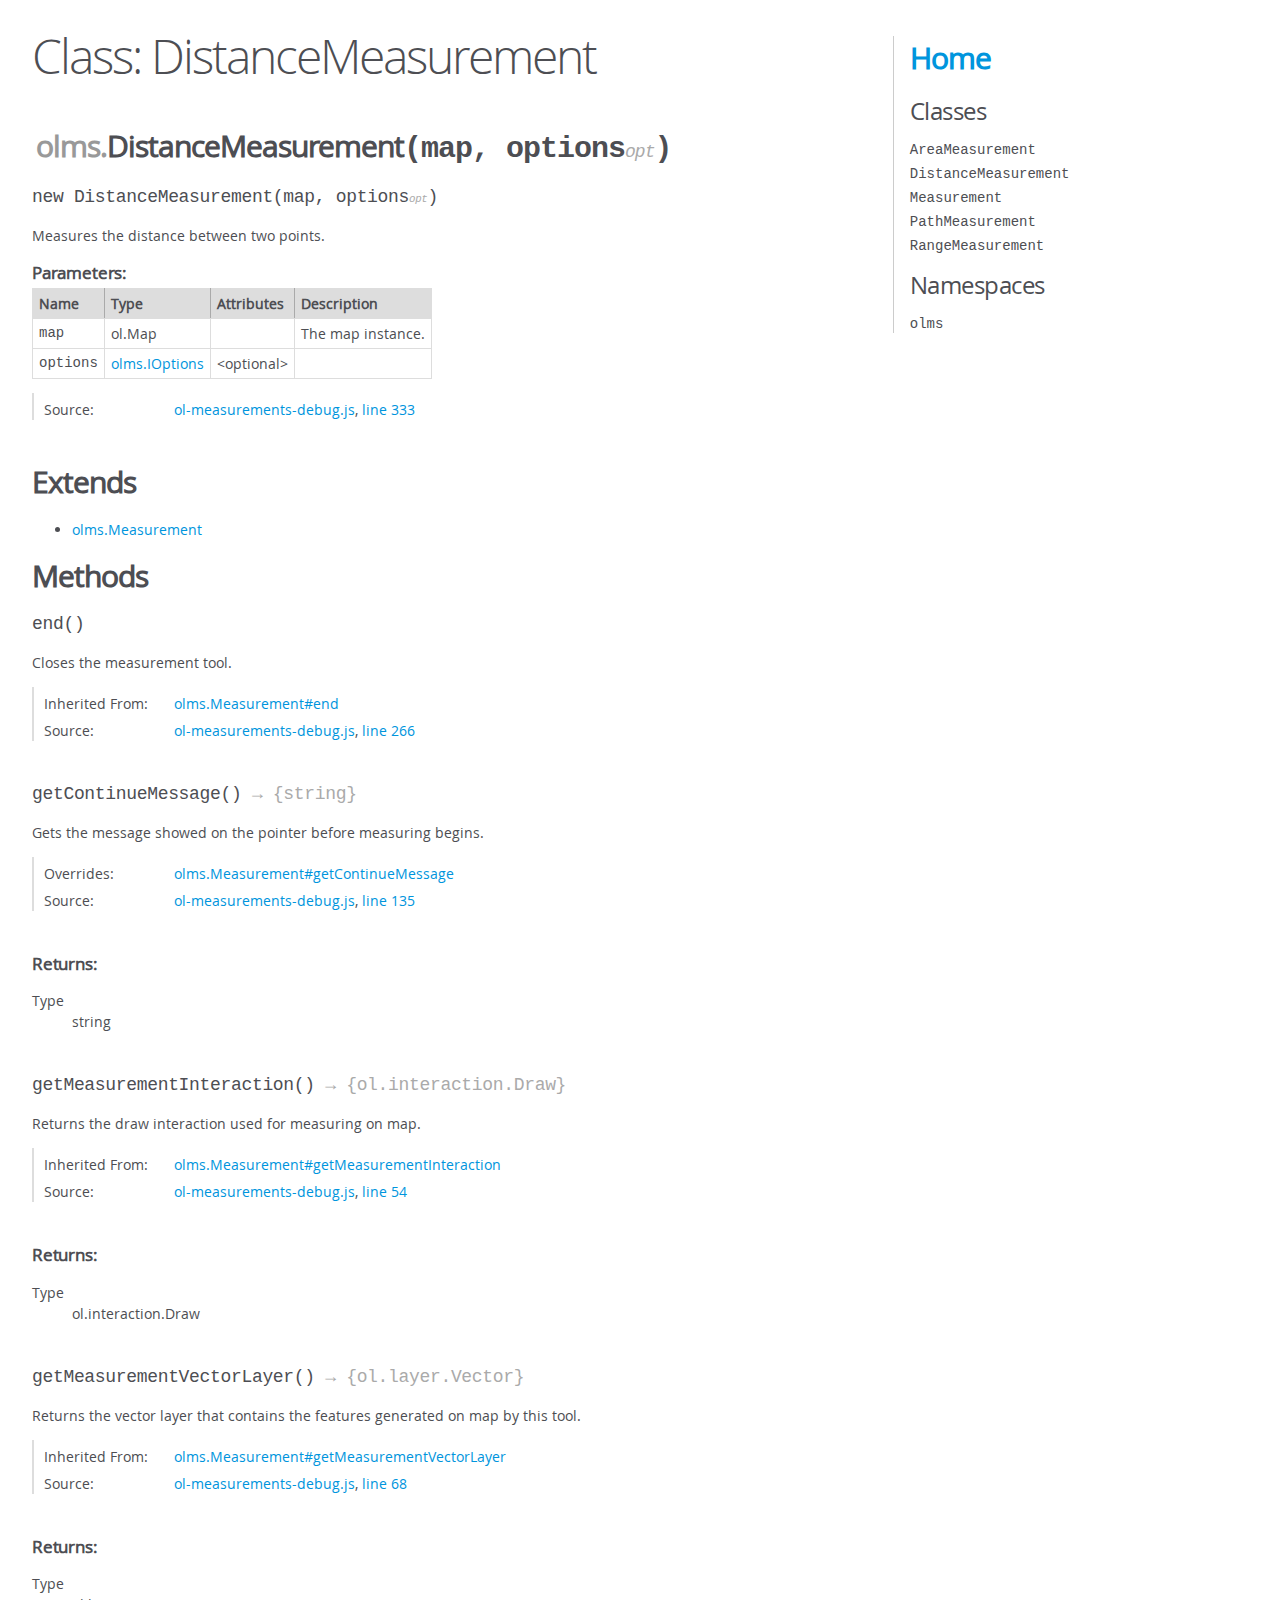
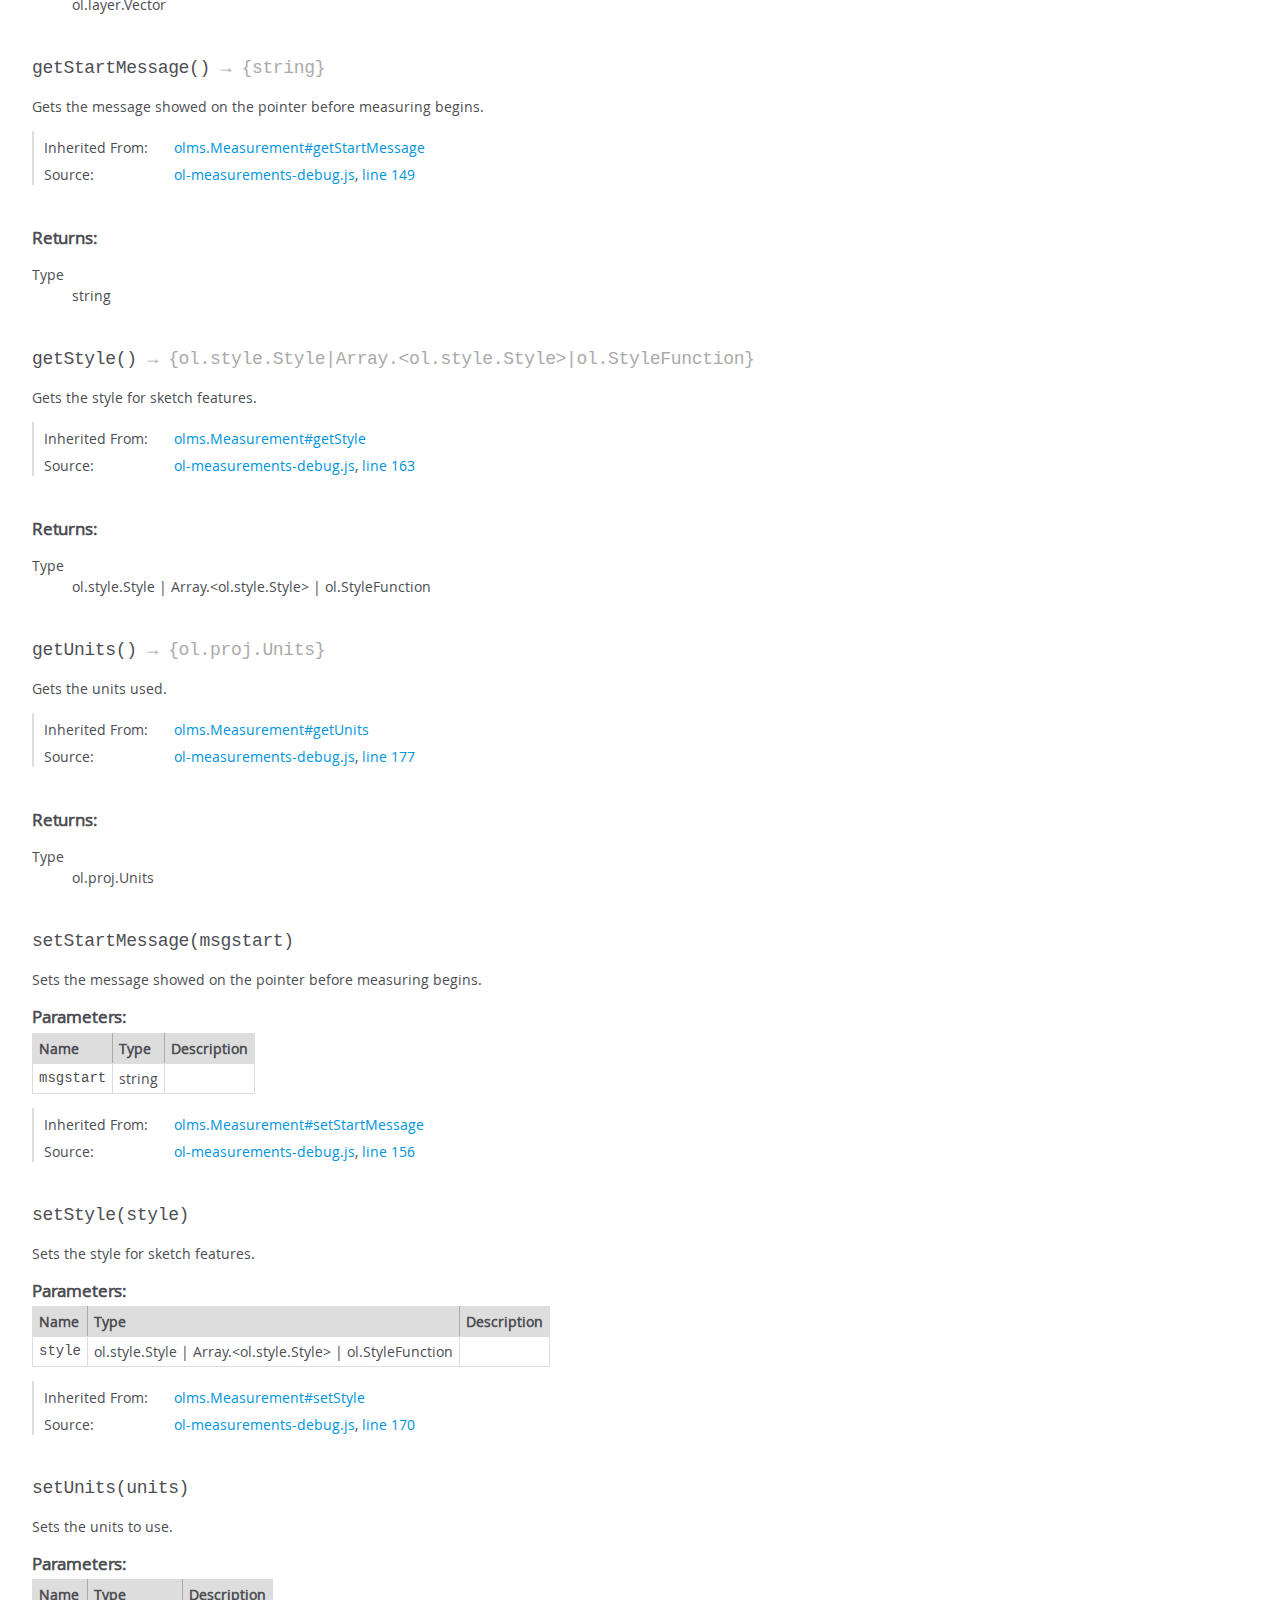
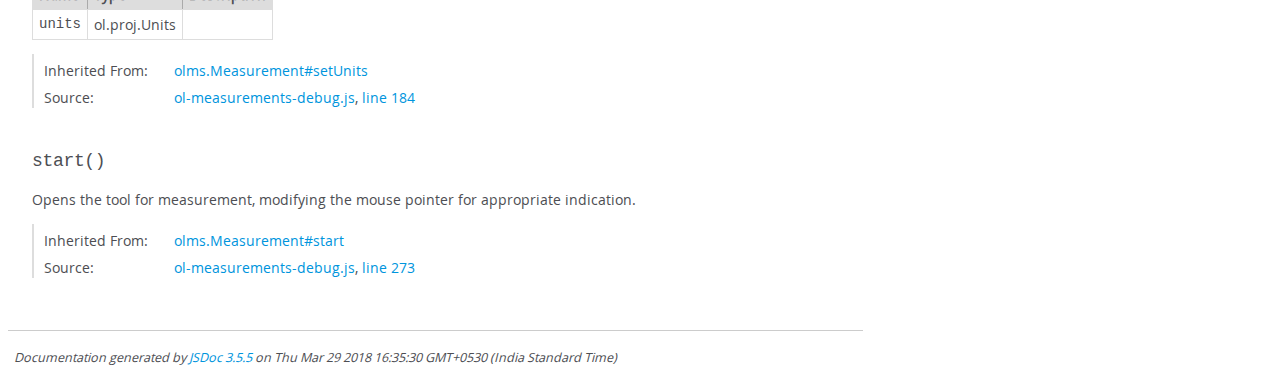
<file: doc/olms.DistanceMeasurement.html>
<!DOCTYPE html>
<html lang="en">
<head>
    <meta charset="utf-8">
    <title>JSDoc: Class: DistanceMeasurement</title>

    <script src="scripts/prettify/prettify.js"> </script>
    <script src="scripts/prettify/lang-css.js"> </script>
    <!--[if lt IE 9]>
      <script src="//html5shiv.googlecode.com/svn/trunk/html5.js"></script>
    <![endif]-->
    <link type="text/css" rel="stylesheet" href="styles/prettify-tomorrow.css">
    <link type="text/css" rel="stylesheet" href="styles/jsdoc-default.css">
</head>

<body>

<div id="main">

    <h1 class="page-title">Class: DistanceMeasurement</h1>

    




<section>

<header>
    
        <h2><span class="attribs"><span class="type-signature"></span></span>
            <span class="ancestors"><a href="olms.html">olms</a>.</span>DistanceMeasurement<span class="signature">(map, options<span class="signature-attributes">opt</span>)</span><span class="type-signature"></span></h2>
        
    
</header>

<article>
    <div class="container-overview">
    
        

    

    
    <h4 class="name" id="DistanceMeasurement"><span class="type-signature"></span>new DistanceMeasurement<span class="signature">(map, options<span class="signature-attributes">opt</span>)</span><span class="type-signature"></span></h4>
    

    



<div class="description">
    Measures the distance between two points.
</div>









    <h5>Parameters:</h5>
    

<table class="params">
    <thead>
    <tr>
        
        <th>Name</th>
        

        <th>Type</th>

        
        <th>Attributes</th>
        

        

        <th class="last">Description</th>
    </tr>
    </thead>

    <tbody>
    

        <tr>
            
                <td class="name"><code>map</code></td>
            

            <td class="type">
            
                
<span class="param-type">ol.Map</span>


            
            </td>

            
                <td class="attributes">
                

                

                
                </td>
            

            

            <td class="description last">The map instance.</td>
        </tr>

    

        <tr>
            
                <td class="name"><code>options</code></td>
            

            <td class="type">
            
                
<span class="param-type"><a href="olms.html#.IOptions">olms.IOptions</a></span>


            
            </td>

            
                <td class="attributes">
                
                    &lt;optional><br>
                

                

                
                </td>
            

            

            <td class="description last"></td>
        </tr>

    
    </tbody>
</table>






<dl class="details">

    

    

    

    

    

    

    

    

    

    

    

    

    
    <dt class="tag-source">Source:</dt>
    <dd class="tag-source"><ul class="dummy"><li>
        <a href="ol-measurements-debug.js.html">ol-measurements-debug.js</a>, <a href="ol-measurements-debug.js.html#line333">line 333</a>
    </li></ul></dd>
    

    

    

    
</dl>


















    
    </div>

    
        <h3 class="subsection-title">Extends</h3>

        


    <ul>
        <li><a href="olms.Measurement.html">olms.Measurement</a></li>
    </ul>


    

    

    

    

    

    

    

    
        <h3 class="subsection-title">Methods</h3>

        
            

    

    
    <h4 class="name" id="end"><span class="type-signature"></span>end<span class="signature">()</span><span class="type-signature"></span></h4>
    

    



<div class="description">
    Closes the measurement tool.
</div>













<dl class="details">

    

    

    
    <dt class="inherited-from">Inherited From:</dt>
    <dd class="inherited-from"><ul class="dummy"><li>
        <a href="olms.Measurement.html#end">olms.Measurement#end</a>
    </li></ul></dd>
    

    

    

    

    

    

    

    

    

    

    
    <dt class="tag-source">Source:</dt>
    <dd class="tag-source"><ul class="dummy"><li>
        <a href="ol-measurements-debug.js.html">ol-measurements-debug.js</a>, <a href="ol-measurements-debug.js.html#line266">line 266</a>
    </li></ul></dd>
    

    

    

    
</dl>


















        
            

    

    
    <h4 class="name" id="getContinueMessage"><span class="type-signature"></span>getContinueMessage<span class="signature">()</span><span class="type-signature"> &rarr; {string}</span></h4>
    

    



<div class="description">
    Gets the message showed on the pointer before measuring begins.
</div>













<dl class="details">

    

    

    

    
    <dt class="tag-overrides">Overrides:</dt>
    <dd class="tag-overrides"><ul class="dummy"><li>
        <a href="olms.Measurement.html#getContinueMessage">olms.Measurement#getContinueMessage</a>
    </li></ul></dd>
    

    

    

    

    

    

    

    

    

    
    <dt class="tag-source">Source:</dt>
    <dd class="tag-source"><ul class="dummy"><li>
        <a href="ol-measurements-debug.js.html">ol-measurements-debug.js</a>, <a href="ol-measurements-debug.js.html#line135">line 135</a>
    </li></ul></dd>
    

    

    

    
</dl>













<h5>Returns:</h5>

        


<dl>
    <dt>
        Type
    </dt>
    <dd>
        
<span class="param-type">string</span>


    </dd>
</dl>

    





        
            

    

    
    <h4 class="name" id="getMeasurementInteraction"><span class="type-signature"></span>getMeasurementInteraction<span class="signature">()</span><span class="type-signature"> &rarr; {ol.interaction.Draw}</span></h4>
    

    



<div class="description">
    Returns the draw interaction used for measuring on map.
</div>













<dl class="details">

    

    

    
    <dt class="inherited-from">Inherited From:</dt>
    <dd class="inherited-from"><ul class="dummy"><li>
        <a href="olms.Measurement.html#getMeasurementInteraction">olms.Measurement#getMeasurementInteraction</a>
    </li></ul></dd>
    

    

    

    

    

    

    

    

    

    

    
    <dt class="tag-source">Source:</dt>
    <dd class="tag-source"><ul class="dummy"><li>
        <a href="ol-measurements-debug.js.html">ol-measurements-debug.js</a>, <a href="ol-measurements-debug.js.html#line54">line 54</a>
    </li></ul></dd>
    

    

    

    
</dl>













<h5>Returns:</h5>

        


<dl>
    <dt>
        Type
    </dt>
    <dd>
        
<span class="param-type">ol.interaction.Draw</span>


    </dd>
</dl>

    





        
            

    

    
    <h4 class="name" id="getMeasurementVectorLayer"><span class="type-signature"></span>getMeasurementVectorLayer<span class="signature">()</span><span class="type-signature"> &rarr; {ol.layer.Vector}</span></h4>
    

    



<div class="description">
    Returns the vector layer that contains the features generated on map by this tool.
</div>













<dl class="details">

    

    

    
    <dt class="inherited-from">Inherited From:</dt>
    <dd class="inherited-from"><ul class="dummy"><li>
        <a href="olms.Measurement.html#getMeasurementVectorLayer">olms.Measurement#getMeasurementVectorLayer</a>
    </li></ul></dd>
    

    

    

    

    

    

    

    

    

    

    
    <dt class="tag-source">Source:</dt>
    <dd class="tag-source"><ul class="dummy"><li>
        <a href="ol-measurements-debug.js.html">ol-measurements-debug.js</a>, <a href="ol-measurements-debug.js.html#line68">line 68</a>
    </li></ul></dd>
    

    

    

    
</dl>













<h5>Returns:</h5>

        


<dl>
    <dt>
        Type
    </dt>
    <dd>
        
<span class="param-type">ol.layer.Vector</span>


    </dd>
</dl>

    





        
            

    

    
    <h4 class="name" id="getStartMessage"><span class="type-signature"></span>getStartMessage<span class="signature">()</span><span class="type-signature"> &rarr; {string}</span></h4>
    

    



<div class="description">
    Gets the message showed on the pointer before measuring begins.
</div>













<dl class="details">

    

    

    
    <dt class="inherited-from">Inherited From:</dt>
    <dd class="inherited-from"><ul class="dummy"><li>
        <a href="olms.Measurement.html#getStartMessage">olms.Measurement#getStartMessage</a>
    </li></ul></dd>
    

    

    

    

    

    

    

    

    

    

    
    <dt class="tag-source">Source:</dt>
    <dd class="tag-source"><ul class="dummy"><li>
        <a href="ol-measurements-debug.js.html">ol-measurements-debug.js</a>, <a href="ol-measurements-debug.js.html#line149">line 149</a>
    </li></ul></dd>
    

    

    

    
</dl>













<h5>Returns:</h5>

        


<dl>
    <dt>
        Type
    </dt>
    <dd>
        
<span class="param-type">string</span>


    </dd>
</dl>

    





        
            

    

    
    <h4 class="name" id="getStyle"><span class="type-signature"></span>getStyle<span class="signature">()</span><span class="type-signature"> &rarr; {ol.style.Style|Array.&lt;ol.style.Style>|ol.StyleFunction}</span></h4>
    

    



<div class="description">
    Gets the style for sketch features.
</div>













<dl class="details">

    

    

    
    <dt class="inherited-from">Inherited From:</dt>
    <dd class="inherited-from"><ul class="dummy"><li>
        <a href="olms.Measurement.html#getStyle">olms.Measurement#getStyle</a>
    </li></ul></dd>
    

    

    

    

    

    

    

    

    

    

    
    <dt class="tag-source">Source:</dt>
    <dd class="tag-source"><ul class="dummy"><li>
        <a href="ol-measurements-debug.js.html">ol-measurements-debug.js</a>, <a href="ol-measurements-debug.js.html#line163">line 163</a>
    </li></ul></dd>
    

    

    

    
</dl>













<h5>Returns:</h5>

        


<dl>
    <dt>
        Type
    </dt>
    <dd>
        
<span class="param-type">ol.style.Style</span>
|

<span class="param-type">Array.&lt;ol.style.Style></span>
|

<span class="param-type">ol.StyleFunction</span>


    </dd>
</dl>

    





        
            

    

    
    <h4 class="name" id="getUnits"><span class="type-signature"></span>getUnits<span class="signature">()</span><span class="type-signature"> &rarr; {ol.proj.Units}</span></h4>
    

    



<div class="description">
    Gets the units used.
</div>













<dl class="details">

    

    

    
    <dt class="inherited-from">Inherited From:</dt>
    <dd class="inherited-from"><ul class="dummy"><li>
        <a href="olms.Measurement.html#getUnits">olms.Measurement#getUnits</a>
    </li></ul></dd>
    

    

    

    

    

    

    

    

    

    

    
    <dt class="tag-source">Source:</dt>
    <dd class="tag-source"><ul class="dummy"><li>
        <a href="ol-measurements-debug.js.html">ol-measurements-debug.js</a>, <a href="ol-measurements-debug.js.html#line177">line 177</a>
    </li></ul></dd>
    

    

    

    
</dl>













<h5>Returns:</h5>

        


<dl>
    <dt>
        Type
    </dt>
    <dd>
        
<span class="param-type">ol.proj.Units</span>


    </dd>
</dl>

    





        
            

    

    
    <h4 class="name" id="setStartMessage"><span class="type-signature"></span>setStartMessage<span class="signature">(msgstart)</span><span class="type-signature"></span></h4>
    

    



<div class="description">
    Sets the message showed on the pointer before measuring begins.
</div>









    <h5>Parameters:</h5>
    

<table class="params">
    <thead>
    <tr>
        
        <th>Name</th>
        

        <th>Type</th>

        

        

        <th class="last">Description</th>
    </tr>
    </thead>

    <tbody>
    

        <tr>
            
                <td class="name"><code>msgstart</code></td>
            

            <td class="type">
            
                
<span class="param-type">string</span>


            
            </td>

            

            

            <td class="description last"></td>
        </tr>

    
    </tbody>
</table>






<dl class="details">

    

    

    
    <dt class="inherited-from">Inherited From:</dt>
    <dd class="inherited-from"><ul class="dummy"><li>
        <a href="olms.Measurement.html#setStartMessage">olms.Measurement#setStartMessage</a>
    </li></ul></dd>
    

    

    

    

    

    

    

    

    

    

    
    <dt class="tag-source">Source:</dt>
    <dd class="tag-source"><ul class="dummy"><li>
        <a href="ol-measurements-debug.js.html">ol-measurements-debug.js</a>, <a href="ol-measurements-debug.js.html#line156">line 156</a>
    </li></ul></dd>
    

    

    

    
</dl>


















        
            

    

    
    <h4 class="name" id="setStyle"><span class="type-signature"></span>setStyle<span class="signature">(style)</span><span class="type-signature"></span></h4>
    

    



<div class="description">
    Sets the style for sketch features.
</div>









    <h5>Parameters:</h5>
    

<table class="params">
    <thead>
    <tr>
        
        <th>Name</th>
        

        <th>Type</th>

        

        

        <th class="last">Description</th>
    </tr>
    </thead>

    <tbody>
    

        <tr>
            
                <td class="name"><code>style</code></td>
            

            <td class="type">
            
                
<span class="param-type">ol.style.Style</span>
|

<span class="param-type">Array.&lt;ol.style.Style></span>
|

<span class="param-type">ol.StyleFunction</span>


            
            </td>

            

            

            <td class="description last"></td>
        </tr>

    
    </tbody>
</table>






<dl class="details">

    

    

    
    <dt class="inherited-from">Inherited From:</dt>
    <dd class="inherited-from"><ul class="dummy"><li>
        <a href="olms.Measurement.html#setStyle">olms.Measurement#setStyle</a>
    </li></ul></dd>
    

    

    

    

    

    

    

    

    

    

    
    <dt class="tag-source">Source:</dt>
    <dd class="tag-source"><ul class="dummy"><li>
        <a href="ol-measurements-debug.js.html">ol-measurements-debug.js</a>, <a href="ol-measurements-debug.js.html#line170">line 170</a>
    </li></ul></dd>
    

    

    

    
</dl>


















        
            

    

    
    <h4 class="name" id="setUnits"><span class="type-signature"></span>setUnits<span class="signature">(units)</span><span class="type-signature"></span></h4>
    

    



<div class="description">
    Sets the units to use.
</div>









    <h5>Parameters:</h5>
    

<table class="params">
    <thead>
    <tr>
        
        <th>Name</th>
        

        <th>Type</th>

        

        

        <th class="last">Description</th>
    </tr>
    </thead>

    <tbody>
    

        <tr>
            
                <td class="name"><code>units</code></td>
            

            <td class="type">
            
                
<span class="param-type">ol.proj.Units</span>


            
            </td>

            

            

            <td class="description last"></td>
        </tr>

    
    </tbody>
</table>






<dl class="details">

    

    

    
    <dt class="inherited-from">Inherited From:</dt>
    <dd class="inherited-from"><ul class="dummy"><li>
        <a href="olms.Measurement.html#setUnits">olms.Measurement#setUnits</a>
    </li></ul></dd>
    

    

    

    

    

    

    

    

    

    

    
    <dt class="tag-source">Source:</dt>
    <dd class="tag-source"><ul class="dummy"><li>
        <a href="ol-measurements-debug.js.html">ol-measurements-debug.js</a>, <a href="ol-measurements-debug.js.html#line184">line 184</a>
    </li></ul></dd>
    

    

    

    
</dl>


















        
            

    

    
    <h4 class="name" id="start"><span class="type-signature"></span>start<span class="signature">()</span><span class="type-signature"></span></h4>
    

    



<div class="description">
    Opens the tool for measurement, modifying the mouse pointer for appropriate indication.
</div>













<dl class="details">

    

    

    
    <dt class="inherited-from">Inherited From:</dt>
    <dd class="inherited-from"><ul class="dummy"><li>
        <a href="olms.Measurement.html#start">olms.Measurement#start</a>
    </li></ul></dd>
    

    

    

    

    

    

    

    

    

    

    
    <dt class="tag-source">Source:</dt>
    <dd class="tag-source"><ul class="dummy"><li>
        <a href="ol-measurements-debug.js.html">ol-measurements-debug.js</a>, <a href="ol-measurements-debug.js.html#line273">line 273</a>
    </li></ul></dd>
    

    

    

    
</dl>


















        
    

    

    
</article>

</section>




</div>

<nav>
    <h2><a href="index.html">Home</a></h2><h3>Classes</h3><ul><li><a href="olms.AreaMeasurement.html">AreaMeasurement</a></li><li><a href="olms.DistanceMeasurement.html">DistanceMeasurement</a></li><li><a href="olms.Measurement.html">Measurement</a></li><li><a href="olms.PathMeasurement.html">PathMeasurement</a></li><li><a href="olms.RangeMeasurement.html">RangeMeasurement</a></li></ul><h3>Namespaces</h3><ul><li><a href="olms.html">olms</a></li></ul>
</nav>

<br class="clear">

<footer>
    Documentation generated by <a href="https://github.com/jsdoc3/jsdoc">JSDoc 3.5.5</a> on Thu Mar 29 2018 16:35:30 GMT+0530 (India Standard Time)
</footer>

<script> prettyPrint(); </script>
<script src="scripts/linenumber.js"> </script>
</body>
</html>
</file>
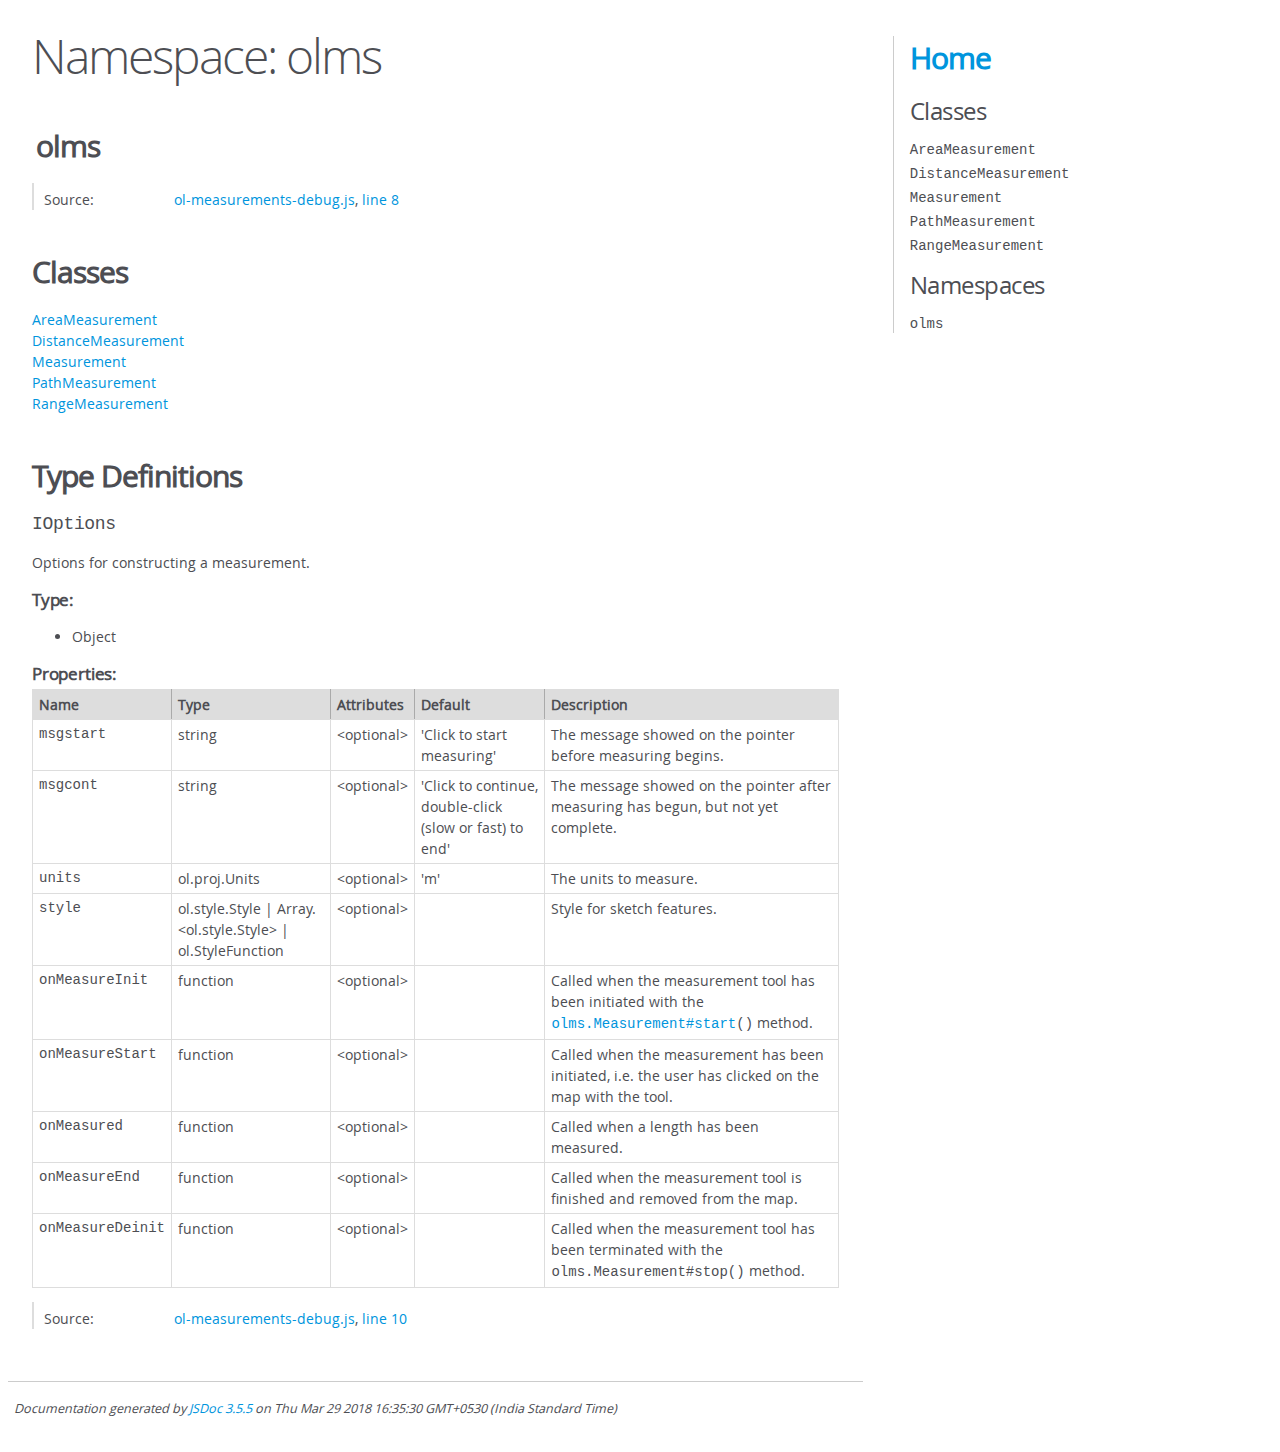
<file: doc/olms.html>
<!DOCTYPE html>
<html lang="en">
<head>
    <meta charset="utf-8">
    <title>JSDoc: Namespace: olms</title>

    <script src="scripts/prettify/prettify.js"> </script>
    <script src="scripts/prettify/lang-css.js"> </script>
    <!--[if lt IE 9]>
      <script src="//html5shiv.googlecode.com/svn/trunk/html5.js"></script>
    <![endif]-->
    <link type="text/css" rel="stylesheet" href="styles/prettify-tomorrow.css">
    <link type="text/css" rel="stylesheet" href="styles/jsdoc-default.css">
</head>

<body>

<div id="main">

    <h1 class="page-title">Namespace: olms</h1>

    




<section>

<header>
    
        <h2>olms</h2>
        
    
</header>

<article>
    <div class="container-overview">
    
        

        


<dl class="details">

    

    

    

    

    

    

    

    

    

    

    

    

    
    <dt class="tag-source">Source:</dt>
    <dd class="tag-source"><ul class="dummy"><li>
        <a href="ol-measurements-debug.js.html">ol-measurements-debug.js</a>, <a href="ol-measurements-debug.js.html#line8">line 8</a>
    </li></ul></dd>
    

    

    

    
</dl>


        
    
    </div>

    

    

    
        <h3 class="subsection-title">Classes</h3>

        <dl>
            <dt><a href="olms.AreaMeasurement.html">AreaMeasurement</a></dt>
            <dd></dd>
        
            <dt><a href="olms.DistanceMeasurement.html">DistanceMeasurement</a></dt>
            <dd></dd>
        
            <dt><a href="olms.Measurement.html">Measurement</a></dt>
            <dd></dd>
        
            <dt><a href="olms.PathMeasurement.html">PathMeasurement</a></dt>
            <dd></dd>
        
            <dt><a href="olms.RangeMeasurement.html">RangeMeasurement</a></dt>
            <dd></dd>
        </dl>
    

    

    

    

    

    

    
        <h3 class="subsection-title">Type Definitions</h3>

        
                
<h4 class="name" id=".IOptions">IOptions</h4>




<div class="description">
    Options for constructing a measurement.
</div>



    <h5>Type:</h5>
    <ul>
        <li>
            
<span class="param-type">Object</span>


        </li>
    </ul>





    <h5 class="subsection-title">Properties:</h5>

    

<table class="props">
    <thead>
    <tr>
        
        <th>Name</th>
        

        <th>Type</th>

        
        <th>Attributes</th>
        

        
        <th>Default</th>
        

        <th class="last">Description</th>
    </tr>
    </thead>

    <tbody>
    

        <tr>
            
                <td class="name"><code>msgstart</code></td>
            

            <td class="type">
            
                
<span class="param-type">string</span>


            
            </td>

            
                <td class="attributes">
                
                    &lt;optional><br>
                

                
                </td>
            

            
                <td class="default">
                
                    'Click to start measuring'
                
                </td>
            

            <td class="description last">The message showed on the pointer beforemeasuring begins.</td>
        </tr>

    

        <tr>
            
                <td class="name"><code>msgcont</code></td>
            

            <td class="type">
            
                
<span class="param-type">string</span>


            
            </td>

            
                <td class="attributes">
                
                    &lt;optional><br>
                

                
                </td>
            

            
                <td class="default">
                
                    'Click to continue, double-click (slow or fast) to end'
                
                </td>
            

            <td class="description last">The message showedon the pointer after measuring has begun, but not yet complete.</td>
        </tr>

    

        <tr>
            
                <td class="name"><code>units</code></td>
            

            <td class="type">
            
                
<span class="param-type">ol.proj.Units</span>


            
            </td>

            
                <td class="attributes">
                
                    &lt;optional><br>
                

                
                </td>
            

            
                <td class="default">
                
                    'm'
                
                </td>
            

            <td class="description last">The units to measure.</td>
        </tr>

    

        <tr>
            
                <td class="name"><code>style</code></td>
            

            <td class="type">
            
                
<span class="param-type">ol.style.Style</span>
|

<span class="param-type">Array.&lt;ol.style.Style></span>
|

<span class="param-type">ol.StyleFunction</span>


            
            </td>

            
                <td class="attributes">
                
                    &lt;optional><br>
                

                
                </td>
            

            
                <td class="default">
                
                </td>
            

            <td class="description last">Style for sketch features.</td>
        </tr>

    

        <tr>
            
                <td class="name"><code>onMeasureInit</code></td>
            

            <td class="type">
            
                
<span class="param-type">function</span>


            
            </td>

            
                <td class="attributes">
                
                    &lt;optional><br>
                

                
                </td>
            

            
                <td class="default">
                
                </td>
            

            <td class="description last">Called when the measurement tool has been initiated with the<code><a href="olms.Measurement.html#start">olms.Measurement#start</a>()</code> method.</td>
        </tr>

    

        <tr>
            
                <td class="name"><code>onMeasureStart</code></td>
            

            <td class="type">
            
                
<span class="param-type">function</span>


            
            </td>

            
                <td class="attributes">
                
                    &lt;optional><br>
                

                
                </td>
            

            
                <td class="default">
                
                </td>
            

            <td class="description last">Called when the measurement has been initiated, i.e. the userhas clicked on the map with the tool.</td>
        </tr>

    

        <tr>
            
                <td class="name"><code>onMeasured</code></td>
            

            <td class="type">
            
                
<span class="param-type">function</span>


            
            </td>

            
                <td class="attributes">
                
                    &lt;optional><br>
                

                
                </td>
            

            
                <td class="default">
                
                </td>
            

            <td class="description last">Called when a length has been measured.</td>
        </tr>

    

        <tr>
            
                <td class="name"><code>onMeasureEnd</code></td>
            

            <td class="type">
            
                
<span class="param-type">function</span>


            
            </td>

            
                <td class="attributes">
                
                    &lt;optional><br>
                

                
                </td>
            

            
                <td class="default">
                
                </td>
            

            <td class="description last">Called when the measurement tool is finished and removed from the map.</td>
        </tr>

    

        <tr>
            
                <td class="name"><code>onMeasureDeinit</code></td>
            

            <td class="type">
            
                
<span class="param-type">function</span>


            
            </td>

            
                <td class="attributes">
                
                    &lt;optional><br>
                

                
                </td>
            

            
                <td class="default">
                
                </td>
            

            <td class="description last">Called when the measurement tool has been terminated with the<code>olms.Measurement#stop()</code> method.</td>
        </tr>

    
    </tbody>
</table>




<dl class="details">

    

    

    

    

    

    

    

    

    

    

    

    

    
    <dt class="tag-source">Source:</dt>
    <dd class="tag-source"><ul class="dummy"><li>
        <a href="ol-measurements-debug.js.html">ol-measurements-debug.js</a>, <a href="ol-measurements-debug.js.html#line10">line 10</a>
    </li></ul></dd>
    

    

    

    
</dl>






            
    

    
</article>

</section>




</div>

<nav>
    <h2><a href="index.html">Home</a></h2><h3>Classes</h3><ul><li><a href="olms.AreaMeasurement.html">AreaMeasurement</a></li><li><a href="olms.DistanceMeasurement.html">DistanceMeasurement</a></li><li><a href="olms.Measurement.html">Measurement</a></li><li><a href="olms.PathMeasurement.html">PathMeasurement</a></li><li><a href="olms.RangeMeasurement.html">RangeMeasurement</a></li></ul><h3>Namespaces</h3><ul><li><a href="olms.html">olms</a></li></ul>
</nav>

<br class="clear">

<footer>
    Documentation generated by <a href="https://github.com/jsdoc3/jsdoc">JSDoc 3.5.5</a> on Thu Mar 29 2018 16:35:30 GMT+0530 (India Standard Time)
</footer>

<script> prettyPrint(); </script>
<script src="scripts/linenumber.js"> </script>
</body>
</html>
</file>
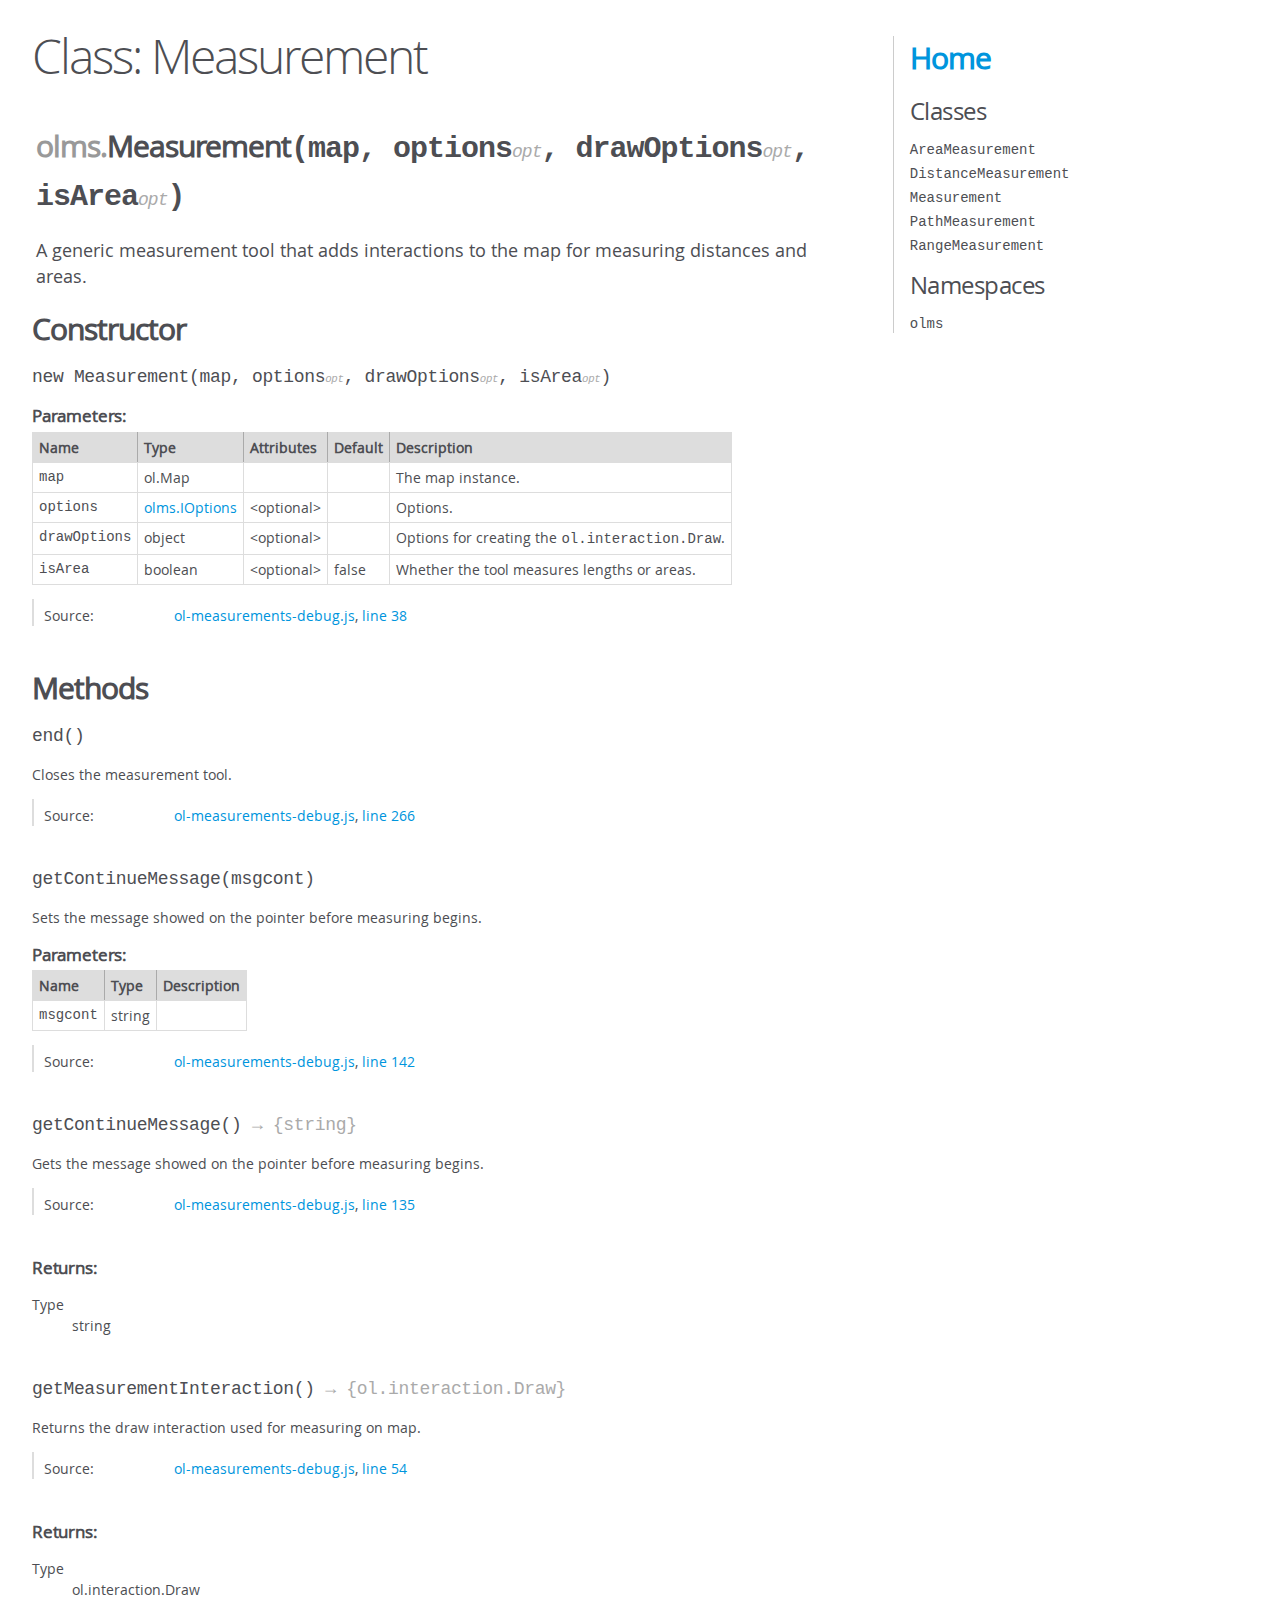
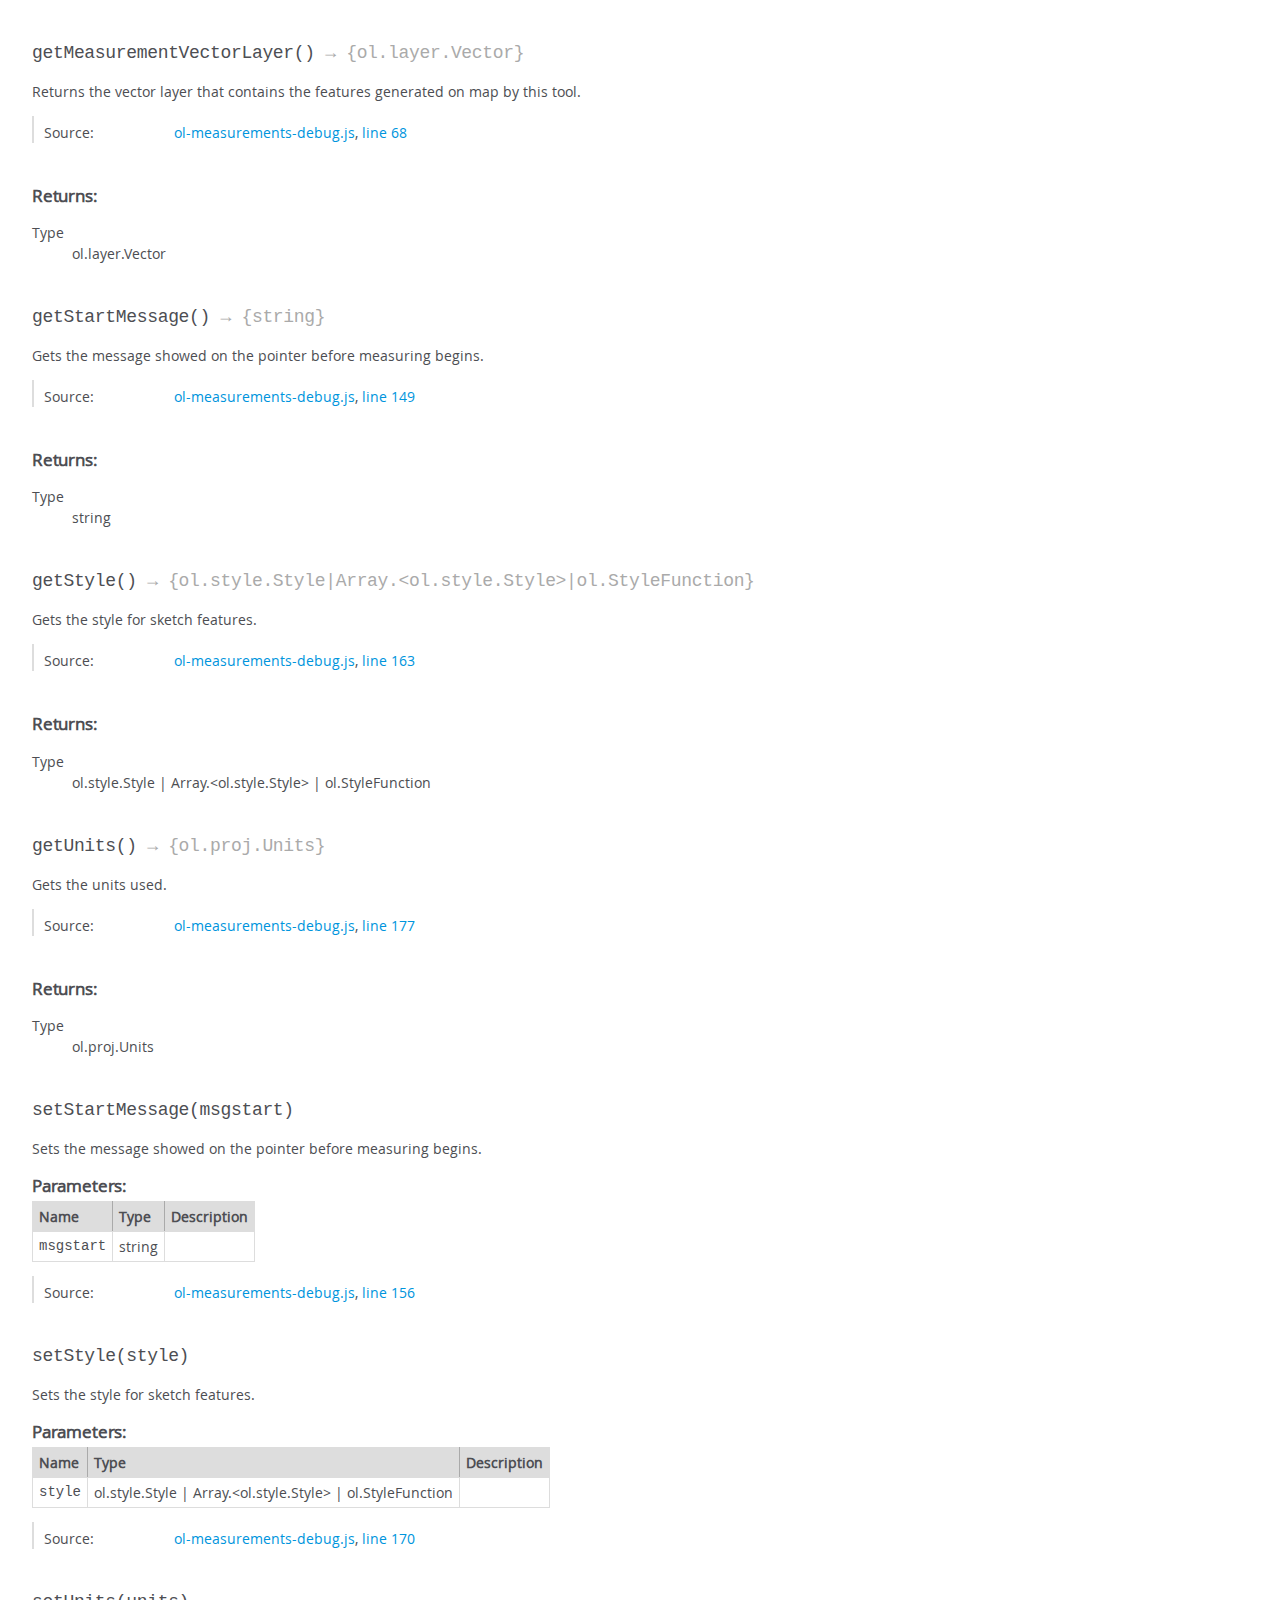
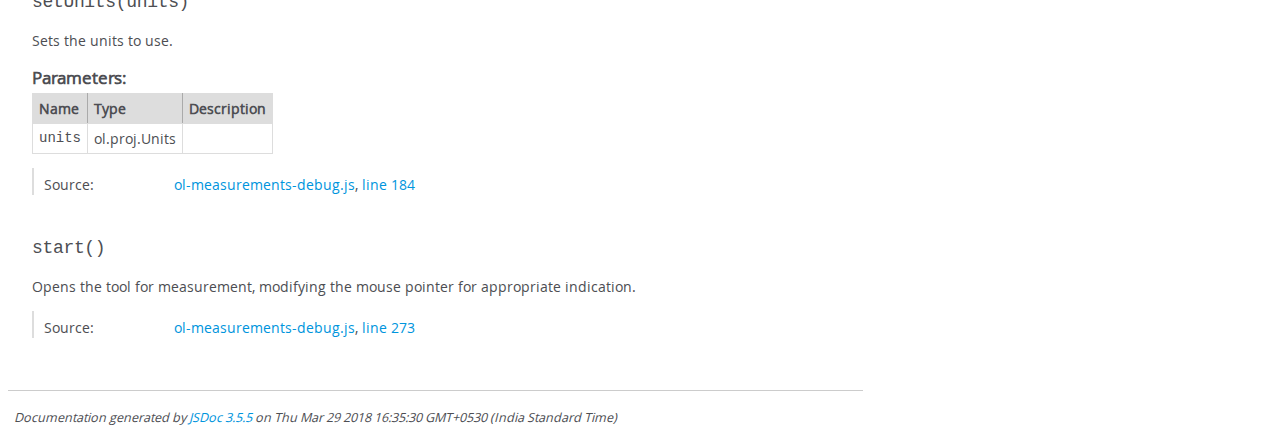
<file: doc/olms.Measurement.html>
<!DOCTYPE html>
<html lang="en">
<head>
    <meta charset="utf-8">
    <title>JSDoc: Class: Measurement</title>

    <script src="scripts/prettify/prettify.js"> </script>
    <script src="scripts/prettify/lang-css.js"> </script>
    <!--[if lt IE 9]>
      <script src="//html5shiv.googlecode.com/svn/trunk/html5.js"></script>
    <![endif]-->
    <link type="text/css" rel="stylesheet" href="styles/prettify-tomorrow.css">
    <link type="text/css" rel="stylesheet" href="styles/jsdoc-default.css">
</head>

<body>

<div id="main">

    <h1 class="page-title">Class: Measurement</h1>

    




<section>

<header>
    
        <h2><span class="attribs"><span class="type-signature"></span></span>
            <span class="ancestors"><a href="olms.html">olms</a>.</span>Measurement<span class="signature">(map, options<span class="signature-attributes">opt</span>, drawOptions<span class="signature-attributes">opt</span>, isArea<span class="signature-attributes">opt</span>)</span><span class="type-signature"></span></h2>
        
            <div class="class-description">A generic measurement tool that adds interactions to the map for measuring distances and areas.</div>
        
    
</header>

<article>
    <div class="container-overview">
    
        

    
    <h2>Constructor</h2>
    

    
    <h4 class="name" id="Measurement"><span class="type-signature"></span>new Measurement<span class="signature">(map, options<span class="signature-attributes">opt</span>, drawOptions<span class="signature-attributes">opt</span>, isArea<span class="signature-attributes">opt</span>)</span><span class="type-signature"></span></h4>
    

    











    <h5>Parameters:</h5>
    

<table class="params">
    <thead>
    <tr>
        
        <th>Name</th>
        

        <th>Type</th>

        
        <th>Attributes</th>
        

        
        <th>Default</th>
        

        <th class="last">Description</th>
    </tr>
    </thead>

    <tbody>
    

        <tr>
            
                <td class="name"><code>map</code></td>
            

            <td class="type">
            
                
<span class="param-type">ol.Map</span>


            
            </td>

            
                <td class="attributes">
                

                

                
                </td>
            

            
                <td class="default">
                
                </td>
            

            <td class="description last">The map instance.</td>
        </tr>

    

        <tr>
            
                <td class="name"><code>options</code></td>
            

            <td class="type">
            
                
<span class="param-type"><a href="olms.html#.IOptions">olms.IOptions</a></span>


            
            </td>

            
                <td class="attributes">
                
                    &lt;optional><br>
                

                

                
                </td>
            

            
                <td class="default">
                
                </td>
            

            <td class="description last">Options.</td>
        </tr>

    

        <tr>
            
                <td class="name"><code>drawOptions</code></td>
            

            <td class="type">
            
                
<span class="param-type">object</span>


            
            </td>

            
                <td class="attributes">
                
                    &lt;optional><br>
                

                

                
                </td>
            

            
                <td class="default">
                
                </td>
            

            <td class="description last">Options for creating the <code>ol.interaction.Draw</code>.</td>
        </tr>

    

        <tr>
            
                <td class="name"><code>isArea</code></td>
            

            <td class="type">
            
                
<span class="param-type">boolean</span>


            
            </td>

            
                <td class="attributes">
                
                    &lt;optional><br>
                

                

                
                </td>
            

            
                <td class="default">
                
                    false
                
                </td>
            

            <td class="description last">Whether the tool measures lengths or areas.</td>
        </tr>

    
    </tbody>
</table>






<dl class="details">

    

    

    

    

    

    

    

    

    

    

    

    

    
    <dt class="tag-source">Source:</dt>
    <dd class="tag-source"><ul class="dummy"><li>
        <a href="ol-measurements-debug.js.html">ol-measurements-debug.js</a>, <a href="ol-measurements-debug.js.html#line38">line 38</a>
    </li></ul></dd>
    

    

    

    
</dl>


















    
    </div>

    

    

    

    

    

    

    

    
        <h3 class="subsection-title">Methods</h3>

        
            

    

    
    <h4 class="name" id="end"><span class="type-signature"></span>end<span class="signature">()</span><span class="type-signature"></span></h4>
    

    



<div class="description">
    Closes the measurement tool.
</div>













<dl class="details">

    

    

    

    

    

    

    

    

    

    

    

    

    
    <dt class="tag-source">Source:</dt>
    <dd class="tag-source"><ul class="dummy"><li>
        <a href="ol-measurements-debug.js.html">ol-measurements-debug.js</a>, <a href="ol-measurements-debug.js.html#line266">line 266</a>
    </li></ul></dd>
    

    

    

    
</dl>


















        
            

    

    
    <h4 class="name" id="getContinueMessage"><span class="type-signature"></span>getContinueMessage<span class="signature">(msgcont)</span><span class="type-signature"></span></h4>
    

    



<div class="description">
    Sets the message showed on the pointer before measuring begins.
</div>









    <h5>Parameters:</h5>
    

<table class="params">
    <thead>
    <tr>
        
        <th>Name</th>
        

        <th>Type</th>

        

        

        <th class="last">Description</th>
    </tr>
    </thead>

    <tbody>
    

        <tr>
            
                <td class="name"><code>msgcont</code></td>
            

            <td class="type">
            
                
<span class="param-type">string</span>


            
            </td>

            

            

            <td class="description last"></td>
        </tr>

    
    </tbody>
</table>






<dl class="details">

    

    

    

    

    

    

    

    

    

    

    

    

    
    <dt class="tag-source">Source:</dt>
    <dd class="tag-source"><ul class="dummy"><li>
        <a href="ol-measurements-debug.js.html">ol-measurements-debug.js</a>, <a href="ol-measurements-debug.js.html#line142">line 142</a>
    </li></ul></dd>
    

    

    

    
</dl>


















        
            

    

    
    <h4 class="name" id="getContinueMessage"><span class="type-signature"></span>getContinueMessage<span class="signature">()</span><span class="type-signature"> &rarr; {string}</span></h4>
    

    



<div class="description">
    Gets the message showed on the pointer before measuring begins.
</div>













<dl class="details">

    

    

    

    

    

    

    

    

    

    

    

    

    
    <dt class="tag-source">Source:</dt>
    <dd class="tag-source"><ul class="dummy"><li>
        <a href="ol-measurements-debug.js.html">ol-measurements-debug.js</a>, <a href="ol-measurements-debug.js.html#line135">line 135</a>
    </li></ul></dd>
    

    

    

    
</dl>













<h5>Returns:</h5>

        


<dl>
    <dt>
        Type
    </dt>
    <dd>
        
<span class="param-type">string</span>


    </dd>
</dl>

    





        
            

    

    
    <h4 class="name" id="getMeasurementInteraction"><span class="type-signature"></span>getMeasurementInteraction<span class="signature">()</span><span class="type-signature"> &rarr; {ol.interaction.Draw}</span></h4>
    

    



<div class="description">
    Returns the draw interaction used for measuring on map.
</div>













<dl class="details">

    

    

    

    

    

    

    

    

    

    

    

    

    
    <dt class="tag-source">Source:</dt>
    <dd class="tag-source"><ul class="dummy"><li>
        <a href="ol-measurements-debug.js.html">ol-measurements-debug.js</a>, <a href="ol-measurements-debug.js.html#line54">line 54</a>
    </li></ul></dd>
    

    

    

    
</dl>













<h5>Returns:</h5>

        


<dl>
    <dt>
        Type
    </dt>
    <dd>
        
<span class="param-type">ol.interaction.Draw</span>


    </dd>
</dl>

    





        
            

    

    
    <h4 class="name" id="getMeasurementVectorLayer"><span class="type-signature"></span>getMeasurementVectorLayer<span class="signature">()</span><span class="type-signature"> &rarr; {ol.layer.Vector}</span></h4>
    

    



<div class="description">
    Returns the vector layer that contains the features generated on map by this tool.
</div>













<dl class="details">

    

    

    

    

    

    

    

    

    

    

    

    

    
    <dt class="tag-source">Source:</dt>
    <dd class="tag-source"><ul class="dummy"><li>
        <a href="ol-measurements-debug.js.html">ol-measurements-debug.js</a>, <a href="ol-measurements-debug.js.html#line68">line 68</a>
    </li></ul></dd>
    

    

    

    
</dl>













<h5>Returns:</h5>

        


<dl>
    <dt>
        Type
    </dt>
    <dd>
        
<span class="param-type">ol.layer.Vector</span>


    </dd>
</dl>

    





        
            

    

    
    <h4 class="name" id="getStartMessage"><span class="type-signature"></span>getStartMessage<span class="signature">()</span><span class="type-signature"> &rarr; {string}</span></h4>
    

    



<div class="description">
    Gets the message showed on the pointer before measuring begins.
</div>













<dl class="details">

    

    

    

    

    

    

    

    

    

    

    

    

    
    <dt class="tag-source">Source:</dt>
    <dd class="tag-source"><ul class="dummy"><li>
        <a href="ol-measurements-debug.js.html">ol-measurements-debug.js</a>, <a href="ol-measurements-debug.js.html#line149">line 149</a>
    </li></ul></dd>
    

    

    

    
</dl>













<h5>Returns:</h5>

        


<dl>
    <dt>
        Type
    </dt>
    <dd>
        
<span class="param-type">string</span>


    </dd>
</dl>

    





        
            

    

    
    <h4 class="name" id="getStyle"><span class="type-signature"></span>getStyle<span class="signature">()</span><span class="type-signature"> &rarr; {ol.style.Style|Array.&lt;ol.style.Style>|ol.StyleFunction}</span></h4>
    

    



<div class="description">
    Gets the style for sketch features.
</div>













<dl class="details">

    

    

    

    

    

    

    

    

    

    

    

    

    
    <dt class="tag-source">Source:</dt>
    <dd class="tag-source"><ul class="dummy"><li>
        <a href="ol-measurements-debug.js.html">ol-measurements-debug.js</a>, <a href="ol-measurements-debug.js.html#line163">line 163</a>
    </li></ul></dd>
    

    

    

    
</dl>













<h5>Returns:</h5>

        


<dl>
    <dt>
        Type
    </dt>
    <dd>
        
<span class="param-type">ol.style.Style</span>
|

<span class="param-type">Array.&lt;ol.style.Style></span>
|

<span class="param-type">ol.StyleFunction</span>


    </dd>
</dl>

    





        
            

    

    
    <h4 class="name" id="getUnits"><span class="type-signature"></span>getUnits<span class="signature">()</span><span class="type-signature"> &rarr; {ol.proj.Units}</span></h4>
    

    



<div class="description">
    Gets the units used.
</div>













<dl class="details">

    

    

    

    

    

    

    

    

    

    

    

    

    
    <dt class="tag-source">Source:</dt>
    <dd class="tag-source"><ul class="dummy"><li>
        <a href="ol-measurements-debug.js.html">ol-measurements-debug.js</a>, <a href="ol-measurements-debug.js.html#line177">line 177</a>
    </li></ul></dd>
    

    

    

    
</dl>













<h5>Returns:</h5>

        


<dl>
    <dt>
        Type
    </dt>
    <dd>
        
<span class="param-type">ol.proj.Units</span>


    </dd>
</dl>

    





        
            

    

    
    <h4 class="name" id="setStartMessage"><span class="type-signature"></span>setStartMessage<span class="signature">(msgstart)</span><span class="type-signature"></span></h4>
    

    



<div class="description">
    Sets the message showed on the pointer before measuring begins.
</div>









    <h5>Parameters:</h5>
    

<table class="params">
    <thead>
    <tr>
        
        <th>Name</th>
        

        <th>Type</th>

        

        

        <th class="last">Description</th>
    </tr>
    </thead>

    <tbody>
    

        <tr>
            
                <td class="name"><code>msgstart</code></td>
            

            <td class="type">
            
                
<span class="param-type">string</span>


            
            </td>

            

            

            <td class="description last"></td>
        </tr>

    
    </tbody>
</table>






<dl class="details">

    

    

    

    

    

    

    

    

    

    

    

    

    
    <dt class="tag-source">Source:</dt>
    <dd class="tag-source"><ul class="dummy"><li>
        <a href="ol-measurements-debug.js.html">ol-measurements-debug.js</a>, <a href="ol-measurements-debug.js.html#line156">line 156</a>
    </li></ul></dd>
    

    

    

    
</dl>


















        
            

    

    
    <h4 class="name" id="setStyle"><span class="type-signature"></span>setStyle<span class="signature">(style)</span><span class="type-signature"></span></h4>
    

    



<div class="description">
    Sets the style for sketch features.
</div>









    <h5>Parameters:</h5>
    

<table class="params">
    <thead>
    <tr>
        
        <th>Name</th>
        

        <th>Type</th>

        

        

        <th class="last">Description</th>
    </tr>
    </thead>

    <tbody>
    

        <tr>
            
                <td class="name"><code>style</code></td>
            

            <td class="type">
            
                
<span class="param-type">ol.style.Style</span>
|

<span class="param-type">Array.&lt;ol.style.Style></span>
|

<span class="param-type">ol.StyleFunction</span>


            
            </td>

            

            

            <td class="description last"></td>
        </tr>

    
    </tbody>
</table>






<dl class="details">

    

    

    

    

    

    

    

    

    

    

    

    

    
    <dt class="tag-source">Source:</dt>
    <dd class="tag-source"><ul class="dummy"><li>
        <a href="ol-measurements-debug.js.html">ol-measurements-debug.js</a>, <a href="ol-measurements-debug.js.html#line170">line 170</a>
    </li></ul></dd>
    

    

    

    
</dl>


















        
            

    

    
    <h4 class="name" id="setUnits"><span class="type-signature"></span>setUnits<span class="signature">(units)</span><span class="type-signature"></span></h4>
    

    



<div class="description">
    Sets the units to use.
</div>









    <h5>Parameters:</h5>
    

<table class="params">
    <thead>
    <tr>
        
        <th>Name</th>
        

        <th>Type</th>

        

        

        <th class="last">Description</th>
    </tr>
    </thead>

    <tbody>
    

        <tr>
            
                <td class="name"><code>units</code></td>
            

            <td class="type">
            
                
<span class="param-type">ol.proj.Units</span>


            
            </td>

            

            

            <td class="description last"></td>
        </tr>

    
    </tbody>
</table>






<dl class="details">

    

    

    

    

    

    

    

    

    

    

    

    

    
    <dt class="tag-source">Source:</dt>
    <dd class="tag-source"><ul class="dummy"><li>
        <a href="ol-measurements-debug.js.html">ol-measurements-debug.js</a>, <a href="ol-measurements-debug.js.html#line184">line 184</a>
    </li></ul></dd>
    

    

    

    
</dl>


















        
            

    

    
    <h4 class="name" id="start"><span class="type-signature"></span>start<span class="signature">()</span><span class="type-signature"></span></h4>
    

    



<div class="description">
    Opens the tool for measurement, modifying the mouse pointer for appropriate indication.
</div>













<dl class="details">

    

    

    

    

    

    

    

    

    

    

    

    

    
    <dt class="tag-source">Source:</dt>
    <dd class="tag-source"><ul class="dummy"><li>
        <a href="ol-measurements-debug.js.html">ol-measurements-debug.js</a>, <a href="ol-measurements-debug.js.html#line273">line 273</a>
    </li></ul></dd>
    

    

    

    
</dl>


















        
    

    

    
</article>

</section>




</div>

<nav>
    <h2><a href="index.html">Home</a></h2><h3>Classes</h3><ul><li><a href="olms.AreaMeasurement.html">AreaMeasurement</a></li><li><a href="olms.DistanceMeasurement.html">DistanceMeasurement</a></li><li><a href="olms.Measurement.html">Measurement</a></li><li><a href="olms.PathMeasurement.html">PathMeasurement</a></li><li><a href="olms.RangeMeasurement.html">RangeMeasurement</a></li></ul><h3>Namespaces</h3><ul><li><a href="olms.html">olms</a></li></ul>
</nav>

<br class="clear">

<footer>
    Documentation generated by <a href="https://github.com/jsdoc3/jsdoc">JSDoc 3.5.5</a> on Thu Mar 29 2018 16:35:30 GMT+0530 (India Standard Time)
</footer>

<script> prettyPrint(); </script>
<script src="scripts/linenumber.js"> </script>
</body>
</html>
</file>
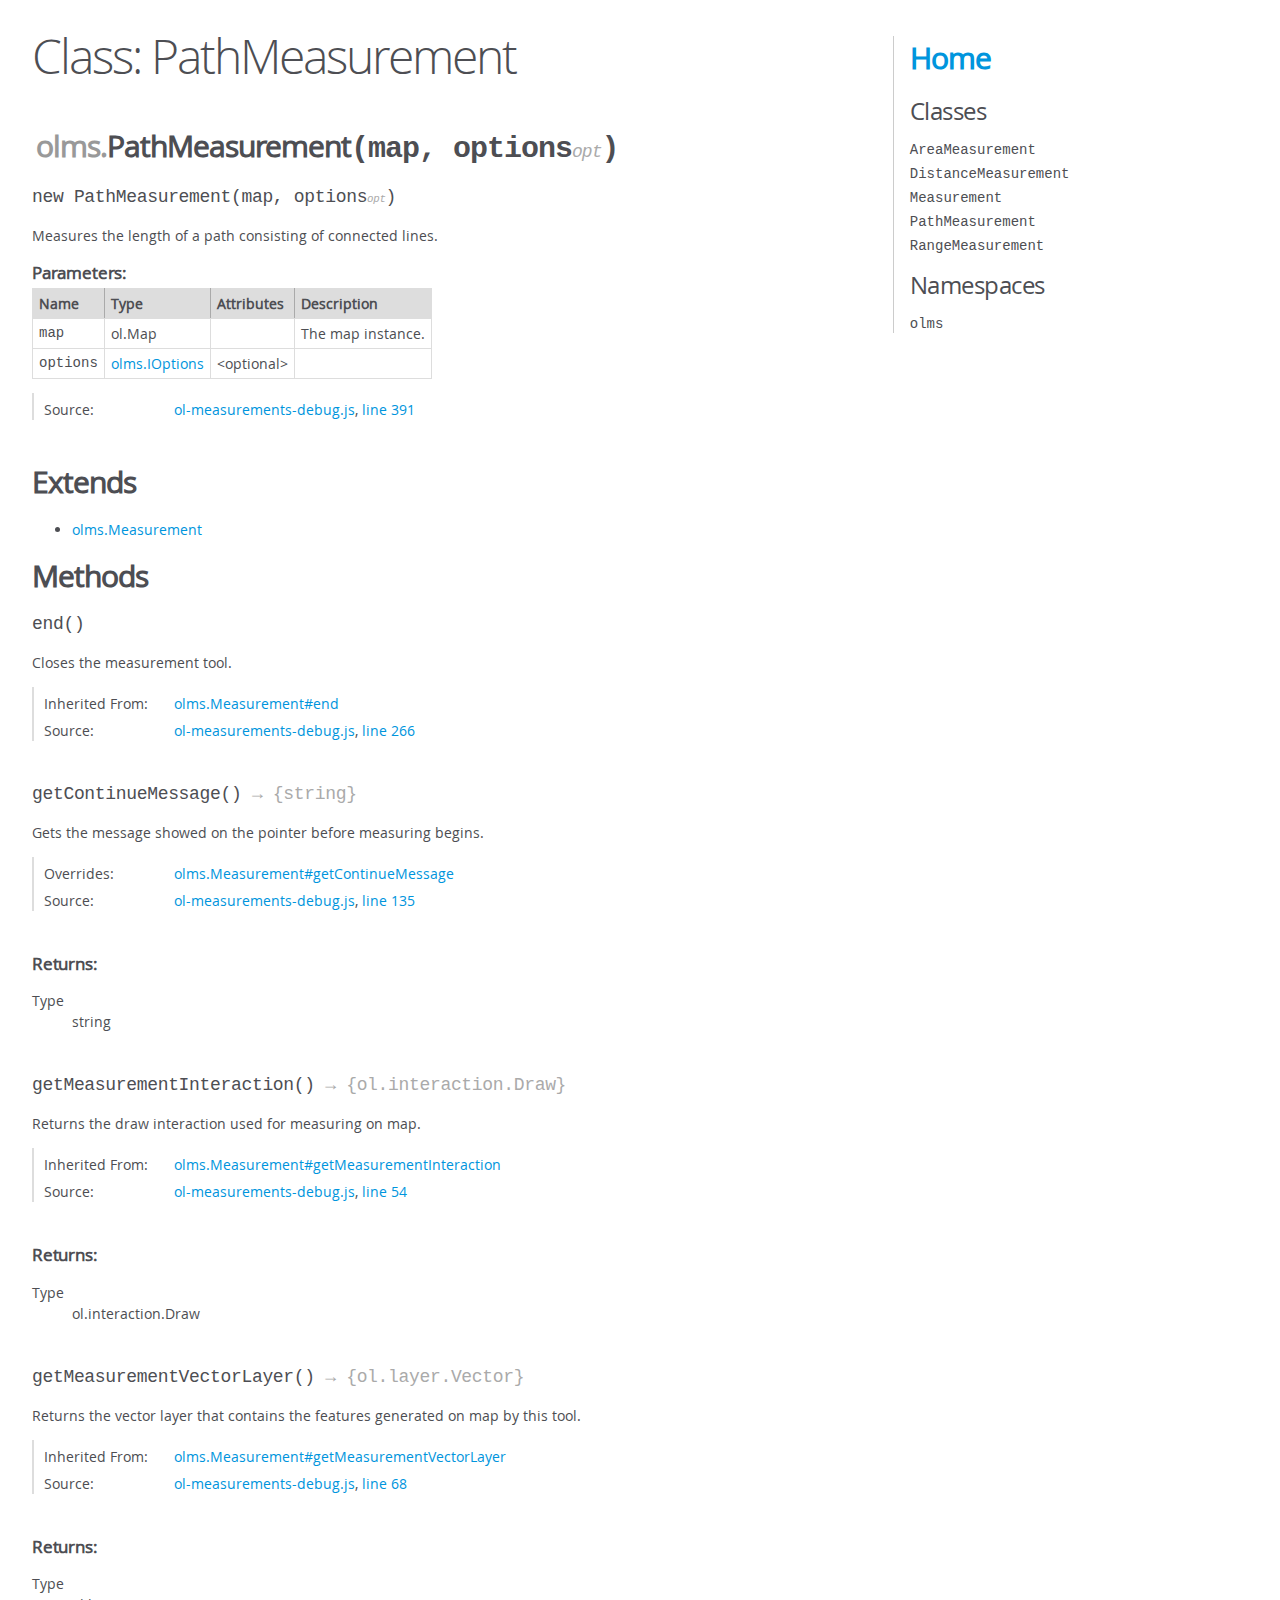
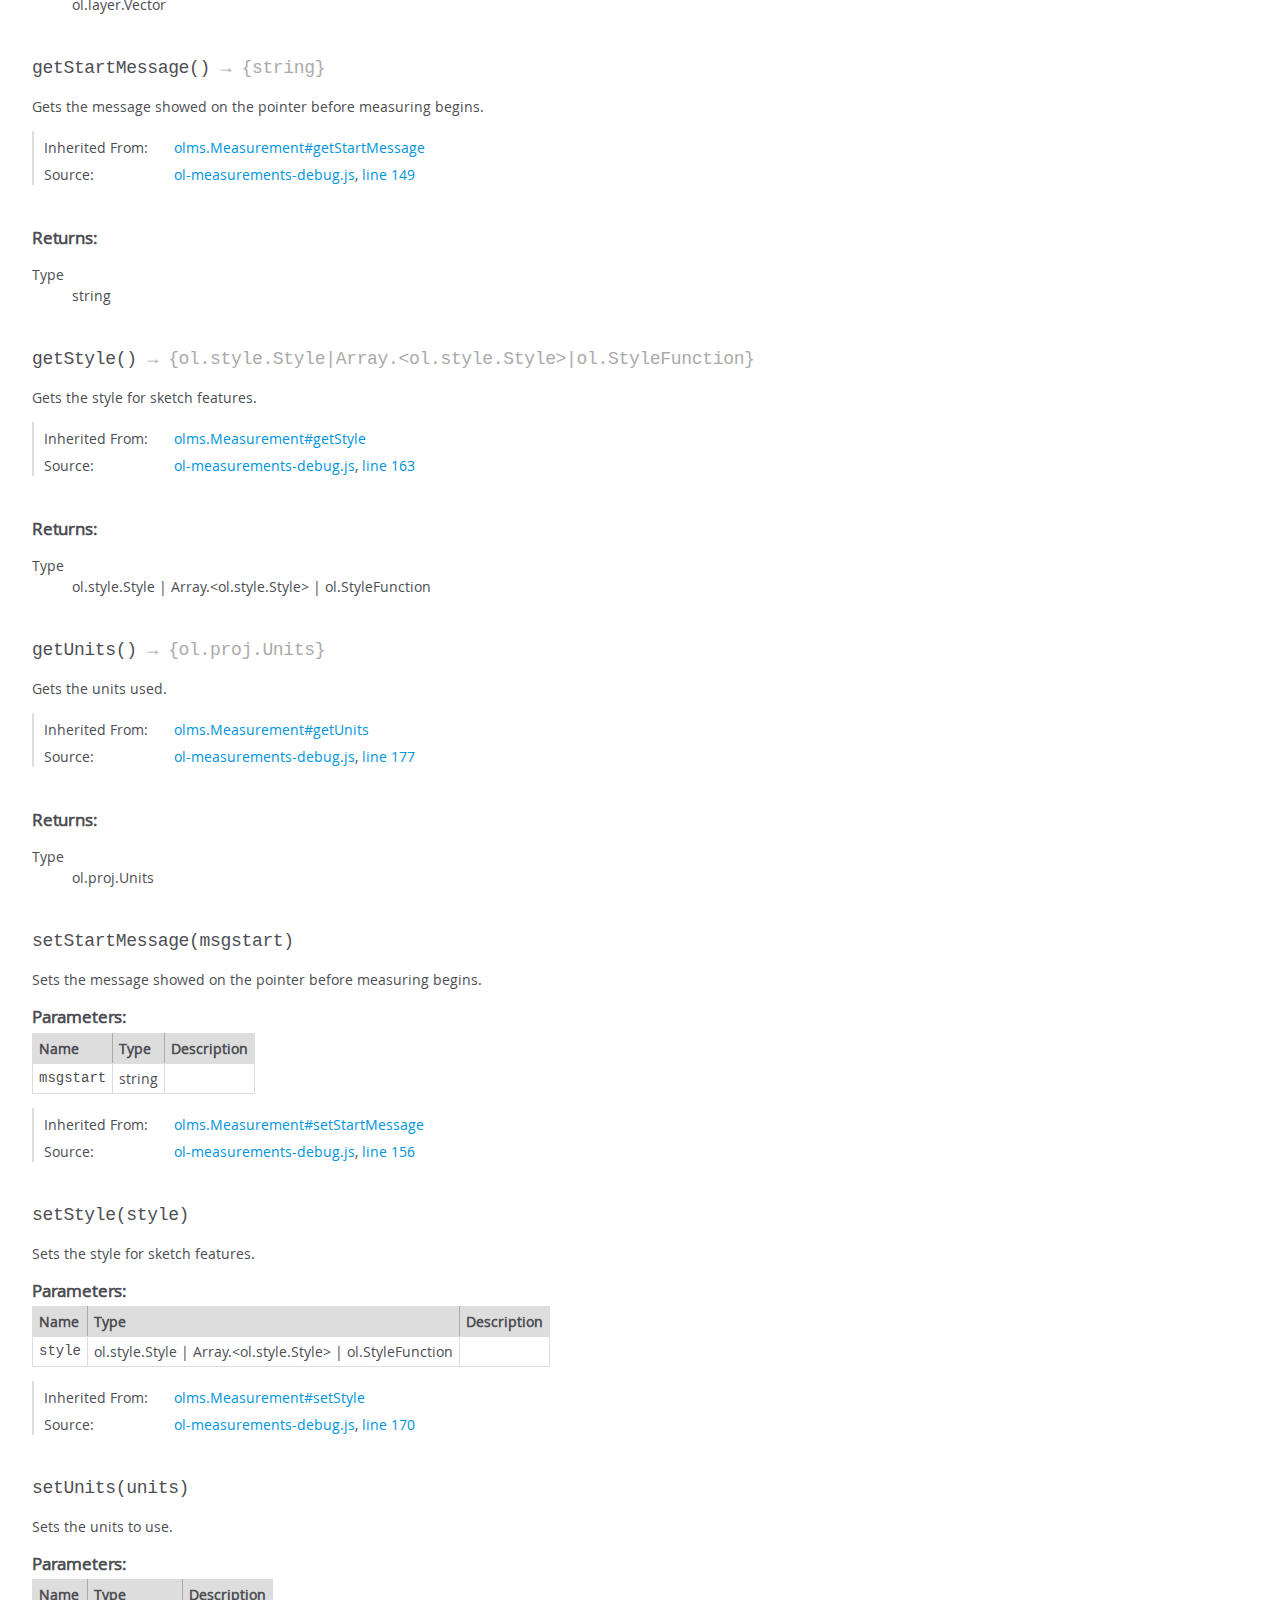
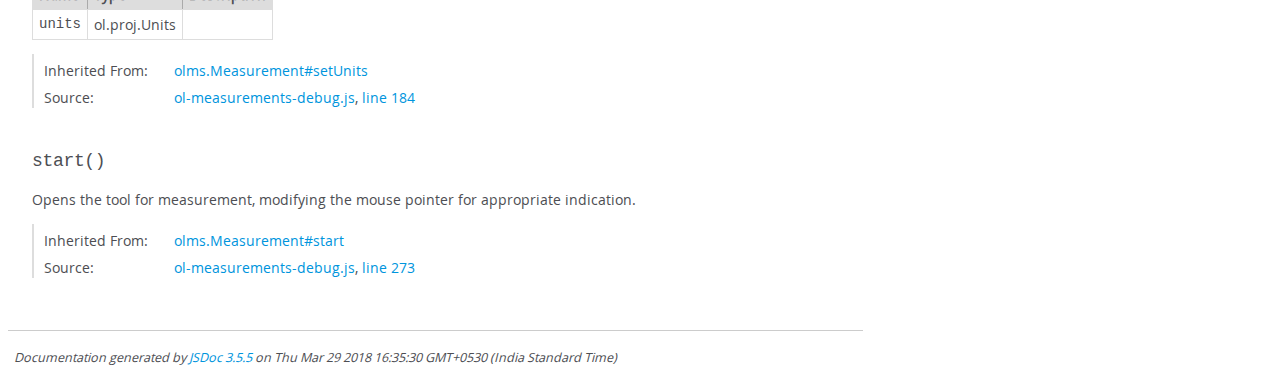
<file: doc/olms.PathMeasurement.html>
<!DOCTYPE html>
<html lang="en">
<head>
    <meta charset="utf-8">
    <title>JSDoc: Class: PathMeasurement</title>

    <script src="scripts/prettify/prettify.js"> </script>
    <script src="scripts/prettify/lang-css.js"> </script>
    <!--[if lt IE 9]>
      <script src="//html5shiv.googlecode.com/svn/trunk/html5.js"></script>
    <![endif]-->
    <link type="text/css" rel="stylesheet" href="styles/prettify-tomorrow.css">
    <link type="text/css" rel="stylesheet" href="styles/jsdoc-default.css">
</head>

<body>

<div id="main">

    <h1 class="page-title">Class: PathMeasurement</h1>

    




<section>

<header>
    
        <h2><span class="attribs"><span class="type-signature"></span></span>
            <span class="ancestors"><a href="olms.html">olms</a>.</span>PathMeasurement<span class="signature">(map, options<span class="signature-attributes">opt</span>)</span><span class="type-signature"></span></h2>
        
    
</header>

<article>
    <div class="container-overview">
    
        

    

    
    <h4 class="name" id="PathMeasurement"><span class="type-signature"></span>new PathMeasurement<span class="signature">(map, options<span class="signature-attributes">opt</span>)</span><span class="type-signature"></span></h4>
    

    



<div class="description">
    Measures the length of a path consisting of connected lines.
</div>









    <h5>Parameters:</h5>
    

<table class="params">
    <thead>
    <tr>
        
        <th>Name</th>
        

        <th>Type</th>

        
        <th>Attributes</th>
        

        

        <th class="last">Description</th>
    </tr>
    </thead>

    <tbody>
    

        <tr>
            
                <td class="name"><code>map</code></td>
            

            <td class="type">
            
                
<span class="param-type">ol.Map</span>


            
            </td>

            
                <td class="attributes">
                

                

                
                </td>
            

            

            <td class="description last">The map instance.</td>
        </tr>

    

        <tr>
            
                <td class="name"><code>options</code></td>
            

            <td class="type">
            
                
<span class="param-type"><a href="olms.html#.IOptions">olms.IOptions</a></span>


            
            </td>

            
                <td class="attributes">
                
                    &lt;optional><br>
                

                

                
                </td>
            

            

            <td class="description last"></td>
        </tr>

    
    </tbody>
</table>






<dl class="details">

    

    

    

    

    

    

    

    

    

    

    

    

    
    <dt class="tag-source">Source:</dt>
    <dd class="tag-source"><ul class="dummy"><li>
        <a href="ol-measurements-debug.js.html">ol-measurements-debug.js</a>, <a href="ol-measurements-debug.js.html#line391">line 391</a>
    </li></ul></dd>
    

    

    

    
</dl>


















    
    </div>

    
        <h3 class="subsection-title">Extends</h3>

        


    <ul>
        <li><a href="olms.Measurement.html">olms.Measurement</a></li>
    </ul>


    

    

    

    

    

    

    

    
        <h3 class="subsection-title">Methods</h3>

        
            

    

    
    <h4 class="name" id="end"><span class="type-signature"></span>end<span class="signature">()</span><span class="type-signature"></span></h4>
    

    



<div class="description">
    Closes the measurement tool.
</div>













<dl class="details">

    

    

    
    <dt class="inherited-from">Inherited From:</dt>
    <dd class="inherited-from"><ul class="dummy"><li>
        <a href="olms.Measurement.html#end">olms.Measurement#end</a>
    </li></ul></dd>
    

    

    

    

    

    

    

    

    

    

    
    <dt class="tag-source">Source:</dt>
    <dd class="tag-source"><ul class="dummy"><li>
        <a href="ol-measurements-debug.js.html">ol-measurements-debug.js</a>, <a href="ol-measurements-debug.js.html#line266">line 266</a>
    </li></ul></dd>
    

    

    

    
</dl>


















        
            

    

    
    <h4 class="name" id="getContinueMessage"><span class="type-signature"></span>getContinueMessage<span class="signature">()</span><span class="type-signature"> &rarr; {string}</span></h4>
    

    



<div class="description">
    Gets the message showed on the pointer before measuring begins.
</div>













<dl class="details">

    

    

    

    
    <dt class="tag-overrides">Overrides:</dt>
    <dd class="tag-overrides"><ul class="dummy"><li>
        <a href="olms.Measurement.html#getContinueMessage">olms.Measurement#getContinueMessage</a>
    </li></ul></dd>
    

    

    

    

    

    

    

    

    

    
    <dt class="tag-source">Source:</dt>
    <dd class="tag-source"><ul class="dummy"><li>
        <a href="ol-measurements-debug.js.html">ol-measurements-debug.js</a>, <a href="ol-measurements-debug.js.html#line135">line 135</a>
    </li></ul></dd>
    

    

    

    
</dl>













<h5>Returns:</h5>

        


<dl>
    <dt>
        Type
    </dt>
    <dd>
        
<span class="param-type">string</span>


    </dd>
</dl>

    





        
            

    

    
    <h4 class="name" id="getMeasurementInteraction"><span class="type-signature"></span>getMeasurementInteraction<span class="signature">()</span><span class="type-signature"> &rarr; {ol.interaction.Draw}</span></h4>
    

    



<div class="description">
    Returns the draw interaction used for measuring on map.
</div>













<dl class="details">

    

    

    
    <dt class="inherited-from">Inherited From:</dt>
    <dd class="inherited-from"><ul class="dummy"><li>
        <a href="olms.Measurement.html#getMeasurementInteraction">olms.Measurement#getMeasurementInteraction</a>
    </li></ul></dd>
    

    

    

    

    

    

    

    

    

    

    
    <dt class="tag-source">Source:</dt>
    <dd class="tag-source"><ul class="dummy"><li>
        <a href="ol-measurements-debug.js.html">ol-measurements-debug.js</a>, <a href="ol-measurements-debug.js.html#line54">line 54</a>
    </li></ul></dd>
    

    

    

    
</dl>













<h5>Returns:</h5>

        


<dl>
    <dt>
        Type
    </dt>
    <dd>
        
<span class="param-type">ol.interaction.Draw</span>


    </dd>
</dl>

    





        
            

    

    
    <h4 class="name" id="getMeasurementVectorLayer"><span class="type-signature"></span>getMeasurementVectorLayer<span class="signature">()</span><span class="type-signature"> &rarr; {ol.layer.Vector}</span></h4>
    

    



<div class="description">
    Returns the vector layer that contains the features generated on map by this tool.
</div>













<dl class="details">

    

    

    
    <dt class="inherited-from">Inherited From:</dt>
    <dd class="inherited-from"><ul class="dummy"><li>
        <a href="olms.Measurement.html#getMeasurementVectorLayer">olms.Measurement#getMeasurementVectorLayer</a>
    </li></ul></dd>
    

    

    

    

    

    

    

    

    

    

    
    <dt class="tag-source">Source:</dt>
    <dd class="tag-source"><ul class="dummy"><li>
        <a href="ol-measurements-debug.js.html">ol-measurements-debug.js</a>, <a href="ol-measurements-debug.js.html#line68">line 68</a>
    </li></ul></dd>
    

    

    

    
</dl>













<h5>Returns:</h5>

        


<dl>
    <dt>
        Type
    </dt>
    <dd>
        
<span class="param-type">ol.layer.Vector</span>


    </dd>
</dl>

    





        
            

    

    
    <h4 class="name" id="getStartMessage"><span class="type-signature"></span>getStartMessage<span class="signature">()</span><span class="type-signature"> &rarr; {string}</span></h4>
    

    



<div class="description">
    Gets the message showed on the pointer before measuring begins.
</div>













<dl class="details">

    

    

    
    <dt class="inherited-from">Inherited From:</dt>
    <dd class="inherited-from"><ul class="dummy"><li>
        <a href="olms.Measurement.html#getStartMessage">olms.Measurement#getStartMessage</a>
    </li></ul></dd>
    

    

    

    

    

    

    

    

    

    

    
    <dt class="tag-source">Source:</dt>
    <dd class="tag-source"><ul class="dummy"><li>
        <a href="ol-measurements-debug.js.html">ol-measurements-debug.js</a>, <a href="ol-measurements-debug.js.html#line149">line 149</a>
    </li></ul></dd>
    

    

    

    
</dl>













<h5>Returns:</h5>

        


<dl>
    <dt>
        Type
    </dt>
    <dd>
        
<span class="param-type">string</span>


    </dd>
</dl>

    





        
            

    

    
    <h4 class="name" id="getStyle"><span class="type-signature"></span>getStyle<span class="signature">()</span><span class="type-signature"> &rarr; {ol.style.Style|Array.&lt;ol.style.Style>|ol.StyleFunction}</span></h4>
    

    



<div class="description">
    Gets the style for sketch features.
</div>













<dl class="details">

    

    

    
    <dt class="inherited-from">Inherited From:</dt>
    <dd class="inherited-from"><ul class="dummy"><li>
        <a href="olms.Measurement.html#getStyle">olms.Measurement#getStyle</a>
    </li></ul></dd>
    

    

    

    

    

    

    

    

    

    

    
    <dt class="tag-source">Source:</dt>
    <dd class="tag-source"><ul class="dummy"><li>
        <a href="ol-measurements-debug.js.html">ol-measurements-debug.js</a>, <a href="ol-measurements-debug.js.html#line163">line 163</a>
    </li></ul></dd>
    

    

    

    
</dl>













<h5>Returns:</h5>

        


<dl>
    <dt>
        Type
    </dt>
    <dd>
        
<span class="param-type">ol.style.Style</span>
|

<span class="param-type">Array.&lt;ol.style.Style></span>
|

<span class="param-type">ol.StyleFunction</span>


    </dd>
</dl>

    





        
            

    

    
    <h4 class="name" id="getUnits"><span class="type-signature"></span>getUnits<span class="signature">()</span><span class="type-signature"> &rarr; {ol.proj.Units}</span></h4>
    

    



<div class="description">
    Gets the units used.
</div>













<dl class="details">

    

    

    
    <dt class="inherited-from">Inherited From:</dt>
    <dd class="inherited-from"><ul class="dummy"><li>
        <a href="olms.Measurement.html#getUnits">olms.Measurement#getUnits</a>
    </li></ul></dd>
    

    

    

    

    

    

    

    

    

    

    
    <dt class="tag-source">Source:</dt>
    <dd class="tag-source"><ul class="dummy"><li>
        <a href="ol-measurements-debug.js.html">ol-measurements-debug.js</a>, <a href="ol-measurements-debug.js.html#line177">line 177</a>
    </li></ul></dd>
    

    

    

    
</dl>













<h5>Returns:</h5>

        


<dl>
    <dt>
        Type
    </dt>
    <dd>
        
<span class="param-type">ol.proj.Units</span>


    </dd>
</dl>

    





        
            

    

    
    <h4 class="name" id="setStartMessage"><span class="type-signature"></span>setStartMessage<span class="signature">(msgstart)</span><span class="type-signature"></span></h4>
    

    



<div class="description">
    Sets the message showed on the pointer before measuring begins.
</div>









    <h5>Parameters:</h5>
    

<table class="params">
    <thead>
    <tr>
        
        <th>Name</th>
        

        <th>Type</th>

        

        

        <th class="last">Description</th>
    </tr>
    </thead>

    <tbody>
    

        <tr>
            
                <td class="name"><code>msgstart</code></td>
            

            <td class="type">
            
                
<span class="param-type">string</span>


            
            </td>

            

            

            <td class="description last"></td>
        </tr>

    
    </tbody>
</table>






<dl class="details">

    

    

    
    <dt class="inherited-from">Inherited From:</dt>
    <dd class="inherited-from"><ul class="dummy"><li>
        <a href="olms.Measurement.html#setStartMessage">olms.Measurement#setStartMessage</a>
    </li></ul></dd>
    

    

    

    

    

    

    

    

    

    

    
    <dt class="tag-source">Source:</dt>
    <dd class="tag-source"><ul class="dummy"><li>
        <a href="ol-measurements-debug.js.html">ol-measurements-debug.js</a>, <a href="ol-measurements-debug.js.html#line156">line 156</a>
    </li></ul></dd>
    

    

    

    
</dl>


















        
            

    

    
    <h4 class="name" id="setStyle"><span class="type-signature"></span>setStyle<span class="signature">(style)</span><span class="type-signature"></span></h4>
    

    



<div class="description">
    Sets the style for sketch features.
</div>









    <h5>Parameters:</h5>
    

<table class="params">
    <thead>
    <tr>
        
        <th>Name</th>
        

        <th>Type</th>

        

        

        <th class="last">Description</th>
    </tr>
    </thead>

    <tbody>
    

        <tr>
            
                <td class="name"><code>style</code></td>
            

            <td class="type">
            
                
<span class="param-type">ol.style.Style</span>
|

<span class="param-type">Array.&lt;ol.style.Style></span>
|

<span class="param-type">ol.StyleFunction</span>


            
            </td>

            

            

            <td class="description last"></td>
        </tr>

    
    </tbody>
</table>






<dl class="details">

    

    

    
    <dt class="inherited-from">Inherited From:</dt>
    <dd class="inherited-from"><ul class="dummy"><li>
        <a href="olms.Measurement.html#setStyle">olms.Measurement#setStyle</a>
    </li></ul></dd>
    

    

    

    

    

    

    

    

    

    

    
    <dt class="tag-source">Source:</dt>
    <dd class="tag-source"><ul class="dummy"><li>
        <a href="ol-measurements-debug.js.html">ol-measurements-debug.js</a>, <a href="ol-measurements-debug.js.html#line170">line 170</a>
    </li></ul></dd>
    

    

    

    
</dl>


















        
            

    

    
    <h4 class="name" id="setUnits"><span class="type-signature"></span>setUnits<span class="signature">(units)</span><span class="type-signature"></span></h4>
    

    



<div class="description">
    Sets the units to use.
</div>









    <h5>Parameters:</h5>
    

<table class="params">
    <thead>
    <tr>
        
        <th>Name</th>
        

        <th>Type</th>

        

        

        <th class="last">Description</th>
    </tr>
    </thead>

    <tbody>
    

        <tr>
            
                <td class="name"><code>units</code></td>
            

            <td class="type">
            
                
<span class="param-type">ol.proj.Units</span>


            
            </td>

            

            

            <td class="description last"></td>
        </tr>

    
    </tbody>
</table>






<dl class="details">

    

    

    
    <dt class="inherited-from">Inherited From:</dt>
    <dd class="inherited-from"><ul class="dummy"><li>
        <a href="olms.Measurement.html#setUnits">olms.Measurement#setUnits</a>
    </li></ul></dd>
    

    

    

    

    

    

    

    

    

    

    
    <dt class="tag-source">Source:</dt>
    <dd class="tag-source"><ul class="dummy"><li>
        <a href="ol-measurements-debug.js.html">ol-measurements-debug.js</a>, <a href="ol-measurements-debug.js.html#line184">line 184</a>
    </li></ul></dd>
    

    

    

    
</dl>


















        
            

    

    
    <h4 class="name" id="start"><span class="type-signature"></span>start<span class="signature">()</span><span class="type-signature"></span></h4>
    

    



<div class="description">
    Opens the tool for measurement, modifying the mouse pointer for appropriate indication.
</div>













<dl class="details">

    

    

    
    <dt class="inherited-from">Inherited From:</dt>
    <dd class="inherited-from"><ul class="dummy"><li>
        <a href="olms.Measurement.html#start">olms.Measurement#start</a>
    </li></ul></dd>
    

    

    

    

    

    

    

    

    

    

    
    <dt class="tag-source">Source:</dt>
    <dd class="tag-source"><ul class="dummy"><li>
        <a href="ol-measurements-debug.js.html">ol-measurements-debug.js</a>, <a href="ol-measurements-debug.js.html#line273">line 273</a>
    </li></ul></dd>
    

    

    

    
</dl>


















        
    

    

    
</article>

</section>




</div>

<nav>
    <h2><a href="index.html">Home</a></h2><h3>Classes</h3><ul><li><a href="olms.AreaMeasurement.html">AreaMeasurement</a></li><li><a href="olms.DistanceMeasurement.html">DistanceMeasurement</a></li><li><a href="olms.Measurement.html">Measurement</a></li><li><a href="olms.PathMeasurement.html">PathMeasurement</a></li><li><a href="olms.RangeMeasurement.html">RangeMeasurement</a></li></ul><h3>Namespaces</h3><ul><li><a href="olms.html">olms</a></li></ul>
</nav>

<br class="clear">

<footer>
    Documentation generated by <a href="https://github.com/jsdoc3/jsdoc">JSDoc 3.5.5</a> on Thu Mar 29 2018 16:35:30 GMT+0530 (India Standard Time)
</footer>

<script> prettyPrint(); </script>
<script src="scripts/linenumber.js"> </script>
</body>
</html>
</file>
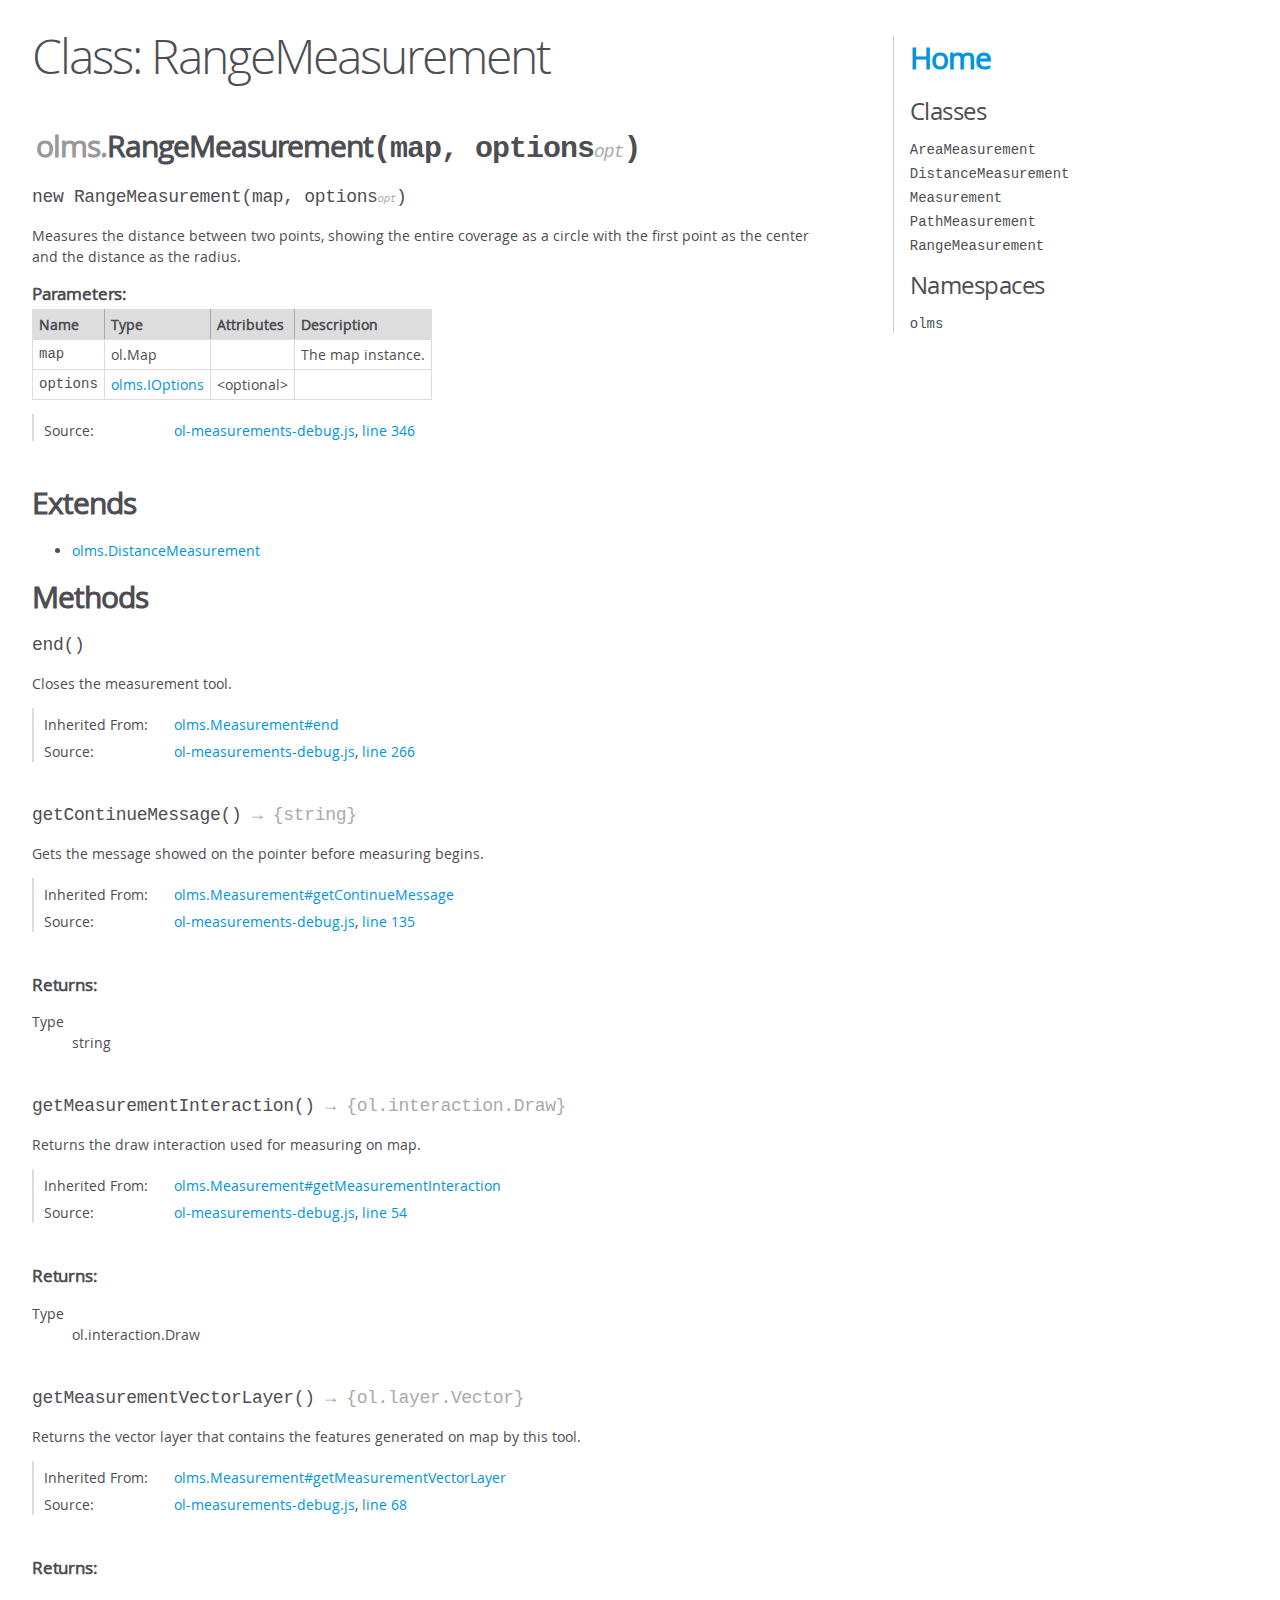
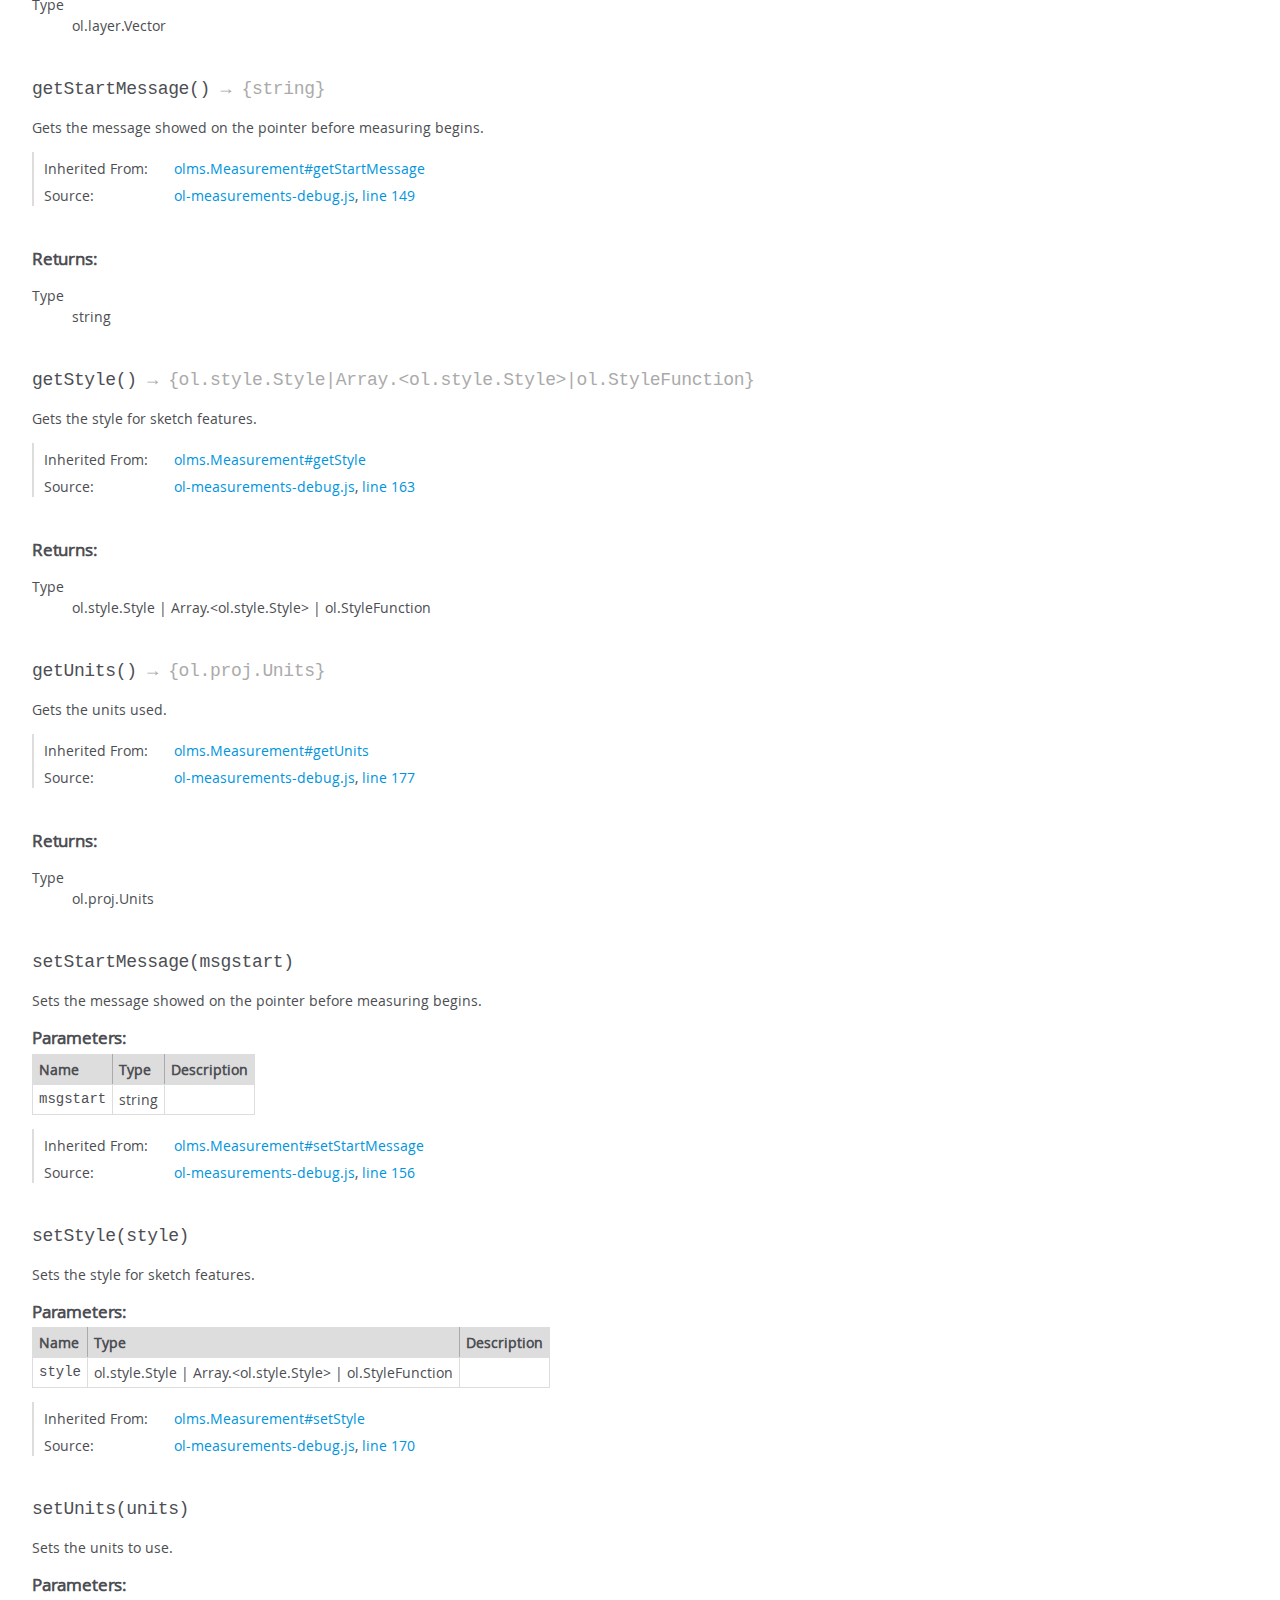
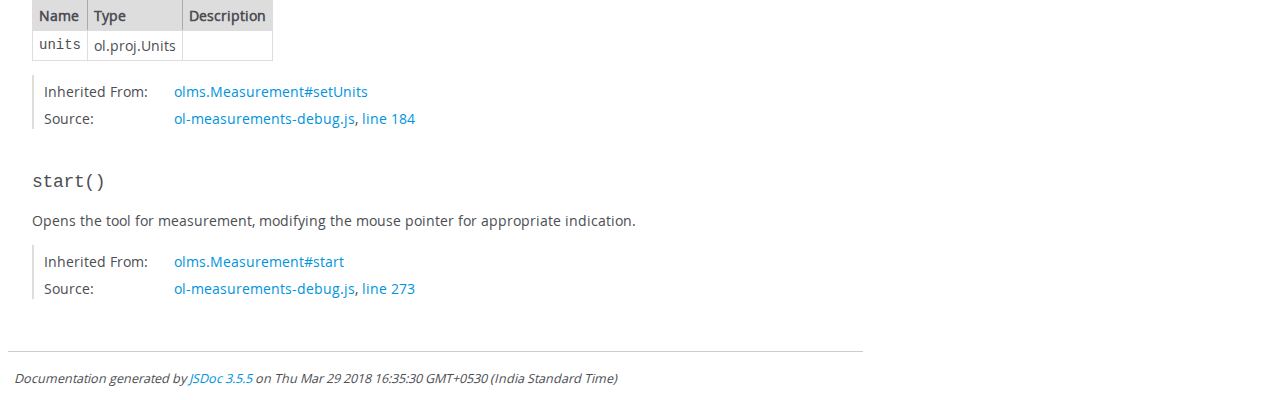
<file: doc/olms.RangeMeasurement.html>
<!DOCTYPE html>
<html lang="en">
<head>
    <meta charset="utf-8">
    <title>JSDoc: Class: RangeMeasurement</title>

    <script src="scripts/prettify/prettify.js"> </script>
    <script src="scripts/prettify/lang-css.js"> </script>
    <!--[if lt IE 9]>
      <script src="//html5shiv.googlecode.com/svn/trunk/html5.js"></script>
    <![endif]-->
    <link type="text/css" rel="stylesheet" href="styles/prettify-tomorrow.css">
    <link type="text/css" rel="stylesheet" href="styles/jsdoc-default.css">
</head>

<body>

<div id="main">

    <h1 class="page-title">Class: RangeMeasurement</h1>

    




<section>

<header>
    
        <h2><span class="attribs"><span class="type-signature"></span></span>
            <span class="ancestors"><a href="olms.html">olms</a>.</span>RangeMeasurement<span class="signature">(map, options<span class="signature-attributes">opt</span>)</span><span class="type-signature"></span></h2>
        
    
</header>

<article>
    <div class="container-overview">
    
        

    

    
    <h4 class="name" id="RangeMeasurement"><span class="type-signature"></span>new RangeMeasurement<span class="signature">(map, options<span class="signature-attributes">opt</span>)</span><span class="type-signature"></span></h4>
    

    



<div class="description">
    Measures the distance between two points, showing the entire coverage as a circlewith the first point as the center and the distance as the radius.
</div>









    <h5>Parameters:</h5>
    

<table class="params">
    <thead>
    <tr>
        
        <th>Name</th>
        

        <th>Type</th>

        
        <th>Attributes</th>
        

        

        <th class="last">Description</th>
    </tr>
    </thead>

    <tbody>
    

        <tr>
            
                <td class="name"><code>map</code></td>
            

            <td class="type">
            
                
<span class="param-type">ol.Map</span>


            
            </td>

            
                <td class="attributes">
                

                

                
                </td>
            

            

            <td class="description last">The map instance.</td>
        </tr>

    

        <tr>
            
                <td class="name"><code>options</code></td>
            

            <td class="type">
            
                
<span class="param-type"><a href="olms.html#.IOptions">olms.IOptions</a></span>


            
            </td>

            
                <td class="attributes">
                
                    &lt;optional><br>
                

                

                
                </td>
            

            

            <td class="description last"></td>
        </tr>

    
    </tbody>
</table>






<dl class="details">

    

    

    

    

    

    

    

    

    

    

    

    

    
    <dt class="tag-source">Source:</dt>
    <dd class="tag-source"><ul class="dummy"><li>
        <a href="ol-measurements-debug.js.html">ol-measurements-debug.js</a>, <a href="ol-measurements-debug.js.html#line346">line 346</a>
    </li></ul></dd>
    

    

    

    
</dl>


















    
    </div>

    
        <h3 class="subsection-title">Extends</h3>

        


    <ul>
        <li><a href="olms.DistanceMeasurement.html">olms.DistanceMeasurement</a></li>
    </ul>


    

    

    

    

    

    

    

    
        <h3 class="subsection-title">Methods</h3>

        
            

    

    
    <h4 class="name" id="end"><span class="type-signature"></span>end<span class="signature">()</span><span class="type-signature"></span></h4>
    

    



<div class="description">
    Closes the measurement tool.
</div>













<dl class="details">

    

    

    
    <dt class="inherited-from">Inherited From:</dt>
    <dd class="inherited-from"><ul class="dummy"><li>
        <a href="olms.Measurement.html#end">olms.Measurement#end</a>
    </li></ul></dd>
    

    

    

    

    

    

    

    

    

    

    
    <dt class="tag-source">Source:</dt>
    <dd class="tag-source"><ul class="dummy"><li>
        <a href="ol-measurements-debug.js.html">ol-measurements-debug.js</a>, <a href="ol-measurements-debug.js.html#line266">line 266</a>
    </li></ul></dd>
    

    

    

    
</dl>


















        
            

    

    
    <h4 class="name" id="getContinueMessage"><span class="type-signature"></span>getContinueMessage<span class="signature">()</span><span class="type-signature"> &rarr; {string}</span></h4>
    

    



<div class="description">
    Gets the message showed on the pointer before measuring begins.
</div>













<dl class="details">

    

    

    
    <dt class="inherited-from">Inherited From:</dt>
    <dd class="inherited-from"><ul class="dummy"><li>
        <a href="olms.Measurement.html#getContinueMessage">olms.Measurement#getContinueMessage</a>
    </li></ul></dd>
    

    

    

    

    

    

    

    

    

    

    
    <dt class="tag-source">Source:</dt>
    <dd class="tag-source"><ul class="dummy"><li>
        <a href="ol-measurements-debug.js.html">ol-measurements-debug.js</a>, <a href="ol-measurements-debug.js.html#line135">line 135</a>
    </li></ul></dd>
    

    

    

    
</dl>













<h5>Returns:</h5>

        


<dl>
    <dt>
        Type
    </dt>
    <dd>
        
<span class="param-type">string</span>


    </dd>
</dl>

    





        
            

    

    
    <h4 class="name" id="getMeasurementInteraction"><span class="type-signature"></span>getMeasurementInteraction<span class="signature">()</span><span class="type-signature"> &rarr; {ol.interaction.Draw}</span></h4>
    

    



<div class="description">
    Returns the draw interaction used for measuring on map.
</div>













<dl class="details">

    

    

    
    <dt class="inherited-from">Inherited From:</dt>
    <dd class="inherited-from"><ul class="dummy"><li>
        <a href="olms.Measurement.html#getMeasurementInteraction">olms.Measurement#getMeasurementInteraction</a>
    </li></ul></dd>
    

    

    

    

    

    

    

    

    

    

    
    <dt class="tag-source">Source:</dt>
    <dd class="tag-source"><ul class="dummy"><li>
        <a href="ol-measurements-debug.js.html">ol-measurements-debug.js</a>, <a href="ol-measurements-debug.js.html#line54">line 54</a>
    </li></ul></dd>
    

    

    

    
</dl>













<h5>Returns:</h5>

        


<dl>
    <dt>
        Type
    </dt>
    <dd>
        
<span class="param-type">ol.interaction.Draw</span>


    </dd>
</dl>

    





        
            

    

    
    <h4 class="name" id="getMeasurementVectorLayer"><span class="type-signature"></span>getMeasurementVectorLayer<span class="signature">()</span><span class="type-signature"> &rarr; {ol.layer.Vector}</span></h4>
    

    



<div class="description">
    Returns the vector layer that contains the features generated on map by this tool.
</div>













<dl class="details">

    

    

    
    <dt class="inherited-from">Inherited From:</dt>
    <dd class="inherited-from"><ul class="dummy"><li>
        <a href="olms.Measurement.html#getMeasurementVectorLayer">olms.Measurement#getMeasurementVectorLayer</a>
    </li></ul></dd>
    

    

    

    

    

    

    

    

    

    

    
    <dt class="tag-source">Source:</dt>
    <dd class="tag-source"><ul class="dummy"><li>
        <a href="ol-measurements-debug.js.html">ol-measurements-debug.js</a>, <a href="ol-measurements-debug.js.html#line68">line 68</a>
    </li></ul></dd>
    

    

    

    
</dl>













<h5>Returns:</h5>

        


<dl>
    <dt>
        Type
    </dt>
    <dd>
        
<span class="param-type">ol.layer.Vector</span>


    </dd>
</dl>

    





        
            

    

    
    <h4 class="name" id="getStartMessage"><span class="type-signature"></span>getStartMessage<span class="signature">()</span><span class="type-signature"> &rarr; {string}</span></h4>
    

    



<div class="description">
    Gets the message showed on the pointer before measuring begins.
</div>













<dl class="details">

    

    

    
    <dt class="inherited-from">Inherited From:</dt>
    <dd class="inherited-from"><ul class="dummy"><li>
        <a href="olms.Measurement.html#getStartMessage">olms.Measurement#getStartMessage</a>
    </li></ul></dd>
    

    

    

    

    

    

    

    

    

    

    
    <dt class="tag-source">Source:</dt>
    <dd class="tag-source"><ul class="dummy"><li>
        <a href="ol-measurements-debug.js.html">ol-measurements-debug.js</a>, <a href="ol-measurements-debug.js.html#line149">line 149</a>
    </li></ul></dd>
    

    

    

    
</dl>













<h5>Returns:</h5>

        


<dl>
    <dt>
        Type
    </dt>
    <dd>
        
<span class="param-type">string</span>


    </dd>
</dl>

    





        
            

    

    
    <h4 class="name" id="getStyle"><span class="type-signature"></span>getStyle<span class="signature">()</span><span class="type-signature"> &rarr; {ol.style.Style|Array.&lt;ol.style.Style>|ol.StyleFunction}</span></h4>
    

    



<div class="description">
    Gets the style for sketch features.
</div>













<dl class="details">

    

    

    
    <dt class="inherited-from">Inherited From:</dt>
    <dd class="inherited-from"><ul class="dummy"><li>
        <a href="olms.Measurement.html#getStyle">olms.Measurement#getStyle</a>
    </li></ul></dd>
    

    

    

    

    

    

    

    

    

    

    
    <dt class="tag-source">Source:</dt>
    <dd class="tag-source"><ul class="dummy"><li>
        <a href="ol-measurements-debug.js.html">ol-measurements-debug.js</a>, <a href="ol-measurements-debug.js.html#line163">line 163</a>
    </li></ul></dd>
    

    

    

    
</dl>













<h5>Returns:</h5>

        


<dl>
    <dt>
        Type
    </dt>
    <dd>
        
<span class="param-type">ol.style.Style</span>
|

<span class="param-type">Array.&lt;ol.style.Style></span>
|

<span class="param-type">ol.StyleFunction</span>


    </dd>
</dl>

    





        
            

    

    
    <h4 class="name" id="getUnits"><span class="type-signature"></span>getUnits<span class="signature">()</span><span class="type-signature"> &rarr; {ol.proj.Units}</span></h4>
    

    



<div class="description">
    Gets the units used.
</div>













<dl class="details">

    

    

    
    <dt class="inherited-from">Inherited From:</dt>
    <dd class="inherited-from"><ul class="dummy"><li>
        <a href="olms.Measurement.html#getUnits">olms.Measurement#getUnits</a>
    </li></ul></dd>
    

    

    

    

    

    

    

    

    

    

    
    <dt class="tag-source">Source:</dt>
    <dd class="tag-source"><ul class="dummy"><li>
        <a href="ol-measurements-debug.js.html">ol-measurements-debug.js</a>, <a href="ol-measurements-debug.js.html#line177">line 177</a>
    </li></ul></dd>
    

    

    

    
</dl>













<h5>Returns:</h5>

        


<dl>
    <dt>
        Type
    </dt>
    <dd>
        
<span class="param-type">ol.proj.Units</span>


    </dd>
</dl>

    





        
            

    

    
    <h4 class="name" id="setStartMessage"><span class="type-signature"></span>setStartMessage<span class="signature">(msgstart)</span><span class="type-signature"></span></h4>
    

    



<div class="description">
    Sets the message showed on the pointer before measuring begins.
</div>









    <h5>Parameters:</h5>
    

<table class="params">
    <thead>
    <tr>
        
        <th>Name</th>
        

        <th>Type</th>

        

        

        <th class="last">Description</th>
    </tr>
    </thead>

    <tbody>
    

        <tr>
            
                <td class="name"><code>msgstart</code></td>
            

            <td class="type">
            
                
<span class="param-type">string</span>


            
            </td>

            

            

            <td class="description last"></td>
        </tr>

    
    </tbody>
</table>






<dl class="details">

    

    

    
    <dt class="inherited-from">Inherited From:</dt>
    <dd class="inherited-from"><ul class="dummy"><li>
        <a href="olms.Measurement.html#setStartMessage">olms.Measurement#setStartMessage</a>
    </li></ul></dd>
    

    

    

    

    

    

    

    

    

    

    
    <dt class="tag-source">Source:</dt>
    <dd class="tag-source"><ul class="dummy"><li>
        <a href="ol-measurements-debug.js.html">ol-measurements-debug.js</a>, <a href="ol-measurements-debug.js.html#line156">line 156</a>
    </li></ul></dd>
    

    

    

    
</dl>


















        
            

    

    
    <h4 class="name" id="setStyle"><span class="type-signature"></span>setStyle<span class="signature">(style)</span><span class="type-signature"></span></h4>
    

    



<div class="description">
    Sets the style for sketch features.
</div>









    <h5>Parameters:</h5>
    

<table class="params">
    <thead>
    <tr>
        
        <th>Name</th>
        

        <th>Type</th>

        

        

        <th class="last">Description</th>
    </tr>
    </thead>

    <tbody>
    

        <tr>
            
                <td class="name"><code>style</code></td>
            

            <td class="type">
            
                
<span class="param-type">ol.style.Style</span>
|

<span class="param-type">Array.&lt;ol.style.Style></span>
|

<span class="param-type">ol.StyleFunction</span>


            
            </td>

            

            

            <td class="description last"></td>
        </tr>

    
    </tbody>
</table>






<dl class="details">

    

    

    
    <dt class="inherited-from">Inherited From:</dt>
    <dd class="inherited-from"><ul class="dummy"><li>
        <a href="olms.Measurement.html#setStyle">olms.Measurement#setStyle</a>
    </li></ul></dd>
    

    

    

    

    

    

    

    

    

    

    
    <dt class="tag-source">Source:</dt>
    <dd class="tag-source"><ul class="dummy"><li>
        <a href="ol-measurements-debug.js.html">ol-measurements-debug.js</a>, <a href="ol-measurements-debug.js.html#line170">line 170</a>
    </li></ul></dd>
    

    

    

    
</dl>


















        
            

    

    
    <h4 class="name" id="setUnits"><span class="type-signature"></span>setUnits<span class="signature">(units)</span><span class="type-signature"></span></h4>
    

    



<div class="description">
    Sets the units to use.
</div>









    <h5>Parameters:</h5>
    

<table class="params">
    <thead>
    <tr>
        
        <th>Name</th>
        

        <th>Type</th>

        

        

        <th class="last">Description</th>
    </tr>
    </thead>

    <tbody>
    

        <tr>
            
                <td class="name"><code>units</code></td>
            

            <td class="type">
            
                
<span class="param-type">ol.proj.Units</span>


            
            </td>

            

            

            <td class="description last"></td>
        </tr>

    
    </tbody>
</table>






<dl class="details">

    

    

    
    <dt class="inherited-from">Inherited From:</dt>
    <dd class="inherited-from"><ul class="dummy"><li>
        <a href="olms.Measurement.html#setUnits">olms.Measurement#setUnits</a>
    </li></ul></dd>
    

    

    

    

    

    

    

    

    

    

    
    <dt class="tag-source">Source:</dt>
    <dd class="tag-source"><ul class="dummy"><li>
        <a href="ol-measurements-debug.js.html">ol-measurements-debug.js</a>, <a href="ol-measurements-debug.js.html#line184">line 184</a>
    </li></ul></dd>
    

    

    

    
</dl>


















        
            

    

    
    <h4 class="name" id="start"><span class="type-signature"></span>start<span class="signature">()</span><span class="type-signature"></span></h4>
    

    



<div class="description">
    Opens the tool for measurement, modifying the mouse pointer for appropriate indication.
</div>













<dl class="details">

    

    

    
    <dt class="inherited-from">Inherited From:</dt>
    <dd class="inherited-from"><ul class="dummy"><li>
        <a href="olms.Measurement.html#start">olms.Measurement#start</a>
    </li></ul></dd>
    

    

    

    

    

    

    

    

    

    

    
    <dt class="tag-source">Source:</dt>
    <dd class="tag-source"><ul class="dummy"><li>
        <a href="ol-measurements-debug.js.html">ol-measurements-debug.js</a>, <a href="ol-measurements-debug.js.html#line273">line 273</a>
    </li></ul></dd>
    

    

    

    
</dl>


















        
    

    

    
</article>

</section>




</div>

<nav>
    <h2><a href="index.html">Home</a></h2><h3>Classes</h3><ul><li><a href="olms.AreaMeasurement.html">AreaMeasurement</a></li><li><a href="olms.DistanceMeasurement.html">DistanceMeasurement</a></li><li><a href="olms.Measurement.html">Measurement</a></li><li><a href="olms.PathMeasurement.html">PathMeasurement</a></li><li><a href="olms.RangeMeasurement.html">RangeMeasurement</a></li></ul><h3>Namespaces</h3><ul><li><a href="olms.html">olms</a></li></ul>
</nav>

<br class="clear">

<footer>
    Documentation generated by <a href="https://github.com/jsdoc3/jsdoc">JSDoc 3.5.5</a> on Thu Mar 29 2018 16:35:30 GMT+0530 (India Standard Time)
</footer>

<script> prettyPrint(); </script>
<script src="scripts/linenumber.js"> </script>
</body>
</html>
</file>
<file: doc/styles/prettify-tomorrow.css>
/* Tomorrow Theme */
/* Original theme - https://github.com/chriskempson/tomorrow-theme */
/* Pretty printing styles. Used with prettify.js. */
/* SPAN elements with the classes below are added by prettyprint. */
/* plain text */
.pln {
  color: #4d4d4c; }

@media screen {
  /* string content */
  .str {
    color: #718c00; }

  /* a keyword */
  .kwd {
    color: #8959a8; }

  /* a comment */
  .com {
    color: #8e908c; }

  /* a type name */
  .typ {
    color: #4271ae; }

  /* a literal value */
  .lit {
    color: #f5871f; }

  /* punctuation */
  .pun {
    color: #4d4d4c; }

  /* lisp open bracket */
  .opn {
    color: #4d4d4c; }

  /* lisp close bracket */
  .clo {
    color: #4d4d4c; }

  /* a markup tag name */
  .tag {
    color: #c82829; }

  /* a markup attribute name */
  .atn {
    color: #f5871f; }

  /* a markup attribute value */
  .atv {
    color: #3e999f; }

  /* a declaration */
  .dec {
    color: #f5871f; }

  /* a variable name */
  .var {
    color: #c82829; }

  /* a function name */
  .fun {
    color: #4271ae; } }
/* Use higher contrast and text-weight for printable form. */
@media print, projection {
  .str {
    color: #060; }

  .kwd {
    color: #006;
    font-weight: bold; }

  .com {
    color: #600;
    font-style: italic; }

  .typ {
    color: #404;
    font-weight: bold; }

  .lit {
    color: #044; }

  .pun, .opn, .clo {
    color: #440; }

  .tag {
    color: #006;
    font-weight: bold; }

  .atn {
    color: #404; }

  .atv {
    color: #060; } }
/* Style */
/*
pre.prettyprint {
  background: white;
  font-family: Consolas, Monaco, 'Andale Mono', monospace;
  font-size: 12px;
  line-height: 1.5;
  border: 1px solid #ccc;
  padding: 10px; }
*/

/* Specify class=linenums on a pre to get line numbering */
ol.linenums {
  margin-top: 0;
  margin-bottom: 0; }

/* IE indents via margin-left */
li.L0,
li.L1,
li.L2,
li.L3,
li.L4,
li.L5,
li.L6,
li.L7,
li.L8,
li.L9 {
  /* */ }

/* Alternate shading for lines */
li.L1,
li.L3,
li.L5,
li.L7,
li.L9 {
  /* */ }
</file>
<file: doc/styles/jsdoc-default.css>
@font-face {
    font-family: 'Open Sans';
    font-weight: normal;
    font-style: normal;
    src: url('../fonts/OpenSans-Regular-webfont.eot');
    src:
        local('Open Sans'),
        local('OpenSans'),
        url('../fonts/OpenSans-Regular-webfont.eot?#iefix') format('embedded-opentype'),
        url('../fonts/OpenSans-Regular-webfont.woff') format('woff'),
        url('../fonts/OpenSans-Regular-webfont.svg#open_sansregular') format('svg');
}

@font-face {
    font-family: 'Open Sans Light';
    font-weight: normal;
    font-style: normal;
    src: url('../fonts/OpenSans-Light-webfont.eot');
    src:
        local('Open Sans Light'),
        local('OpenSans Light'),
        url('../fonts/OpenSans-Light-webfont.eot?#iefix') format('embedded-opentype'),
        url('../fonts/OpenSans-Light-webfont.woff') format('woff'),
        url('../fonts/OpenSans-Light-webfont.svg#open_sanslight') format('svg');
}

html
{
    overflow: auto;
    background-color: #fff;
    font-size: 14px;
}

body
{
    font-family: 'Open Sans', sans-serif;
    line-height: 1.5;
    color: #4d4e53;
    background-color: white;
}

a, a:visited, a:active {
    color: #0095dd;
    text-decoration: none;
}

a:hover {
    text-decoration: underline;
}

header
{
    display: block;
    padding: 0px 4px;
}

tt, code, kbd, samp {
    font-family: Consolas, Monaco, 'Andale Mono', monospace;
}

.class-description {
    font-size: 130%;
    line-height: 140%;
    margin-bottom: 1em;
    margin-top: 1em;
}

.class-description:empty {
    margin: 0;
}

#main {
    float: left;
    width: 70%;
}

article dl {
    margin-bottom: 40px;
}

article img {
  max-width: 100%;
}

section
{
    display: block;
    background-color: #fff;
    padding: 12px 24px;
    border-bottom: 1px solid #ccc;
    margin-right: 30px;
}

.variation {
    display: none;
}

.signature-attributes {
    font-size: 60%;
    color: #aaa;
    font-style: italic;
    font-weight: lighter;
}

nav
{
    display: block;
    float: right;
    margin-top: 28px;
    width: 30%;
    box-sizing: border-box;
    border-left: 1px solid #ccc;
    padding-left: 16px;
}

nav ul {
    font-family: 'Lucida Grande', 'Lucida Sans Unicode', arial, sans-serif;
    font-size: 100%;
    line-height: 17px;
    padding: 0;
    margin: 0;
    list-style-type: none;
}

nav ul a, nav ul a:visited, nav ul a:active {
    font-family: Consolas, Monaco, 'Andale Mono', monospace;
    line-height: 18px;
    color: #4D4E53;
}

nav h3 {
    margin-top: 12px;
}

nav li {
    margin-top: 6px;
}

footer {
    display: block;
    padding: 6px;
    margin-top: 12px;
    font-style: italic;
    font-size: 90%;
}

h1, h2, h3, h4 {
    font-weight: 200;
    margin: 0;
}

h1
{
    font-family: 'Open Sans Light', sans-serif;
    font-size: 48px;
    letter-spacing: -2px;
    margin: 12px 24px 20px;
}

h2, h3.subsection-title
{
    font-size: 30px;
    font-weight: 700;
    letter-spacing: -1px;
    margin-bottom: 12px;
}

h3
{
    font-size: 24px;
    letter-spacing: -0.5px;
    margin-bottom: 12px;
}

h4
{
    font-size: 18px;
    letter-spacing: -0.33px;
    margin-bottom: 12px;
    color: #4d4e53;
}

h5, .container-overview .subsection-title
{
    font-size: 120%;
    font-weight: bold;
    letter-spacing: -0.01em;
    margin: 8px 0 3px 0;
}

h6
{
    font-size: 100%;
    letter-spacing: -0.01em;
    margin: 6px 0 3px 0;
    font-style: italic;
}

table
{
    border-spacing: 0;
    border: 0;
    border-collapse: collapse;
}

td, th
{
    border: 1px solid #ddd;
    margin: 0px;
    text-align: left;
    vertical-align: top;
    padding: 4px 6px;
    display: table-cell;
}

thead tr
{
    background-color: #ddd;
    font-weight: bold;
}

th { border-right: 1px solid #aaa; }
tr > th:last-child { border-right: 1px solid #ddd; }

.ancestors, .attribs { color: #999; }
.ancestors a, .attribs a
{
    color: #999 !important;
    text-decoration: none;
}

.clear
{
    clear: both;
}

.important
{
    font-weight: bold;
    color: #950B02;
}

.yes-def {
    text-indent: -1000px;
}

.type-signature {
    color: #aaa;
}

.name, .signature {
    font-family: Consolas, Monaco, 'Andale Mono', monospace;
}

.details { margin-top: 14px; border-left: 2px solid #DDD; }
.details dt { width: 120px; float: left; padding-left: 10px;  padding-top: 6px; }
.details dd { margin-left: 70px; }
.details ul { margin: 0; }
.details ul { list-style-type: none; }
.details li { margin-left: 30px; padding-top: 6px; }
.details pre.prettyprint { margin: 0 }
.details .object-value { padding-top: 0; }

.description {
    margin-bottom: 1em;
    margin-top: 1em;
}

.code-caption
{
    font-style: italic;
    font-size: 107%;
    margin: 0;
}

.prettyprint
{
    border: 1px solid #ddd;
    width: 80%;
    overflow: auto;
}

.prettyprint.source {
    width: inherit;
}

.prettyprint code
{
    font-size: 100%;
    line-height: 18px;
    display: block;
    padding: 4px 12px;
    margin: 0;
    background-color: #fff;
    color: #4D4E53;
}

.prettyprint code span.line
{
  display: inline-block;
}

.prettyprint.linenums
{
  padding-left: 70px;
  -webkit-user-select: none;
  -moz-user-select: none;
  -ms-user-select: none;
  user-select: none;
}

.prettyprint.linenums ol
{
  padding-left: 0;
}

.prettyprint.linenums li
{
  border-left: 3px #ddd solid;
}

.prettyprint.linenums li.selected,
.prettyprint.linenums li.selected *
{
  background-color: lightyellow;
}

.prettyprint.linenums li *
{
  -webkit-user-select: text;
  -moz-user-select: text;
  -ms-user-select: text;
  user-select: text;
}

.params .name, .props .name, .name code {
    color: #4D4E53;
    font-family: Consolas, Monaco, 'Andale Mono', monospace;
    font-size: 100%;
}

.params td.description > p:first-child,
.props td.description > p:first-child
{
    margin-top: 0;
    padding-top: 0;
}

.params td.description > p:last-child,
.props td.description > p:last-child
{
    margin-bottom: 0;
    padding-bottom: 0;
}

.disabled {
    color: #454545;
}
</file>
